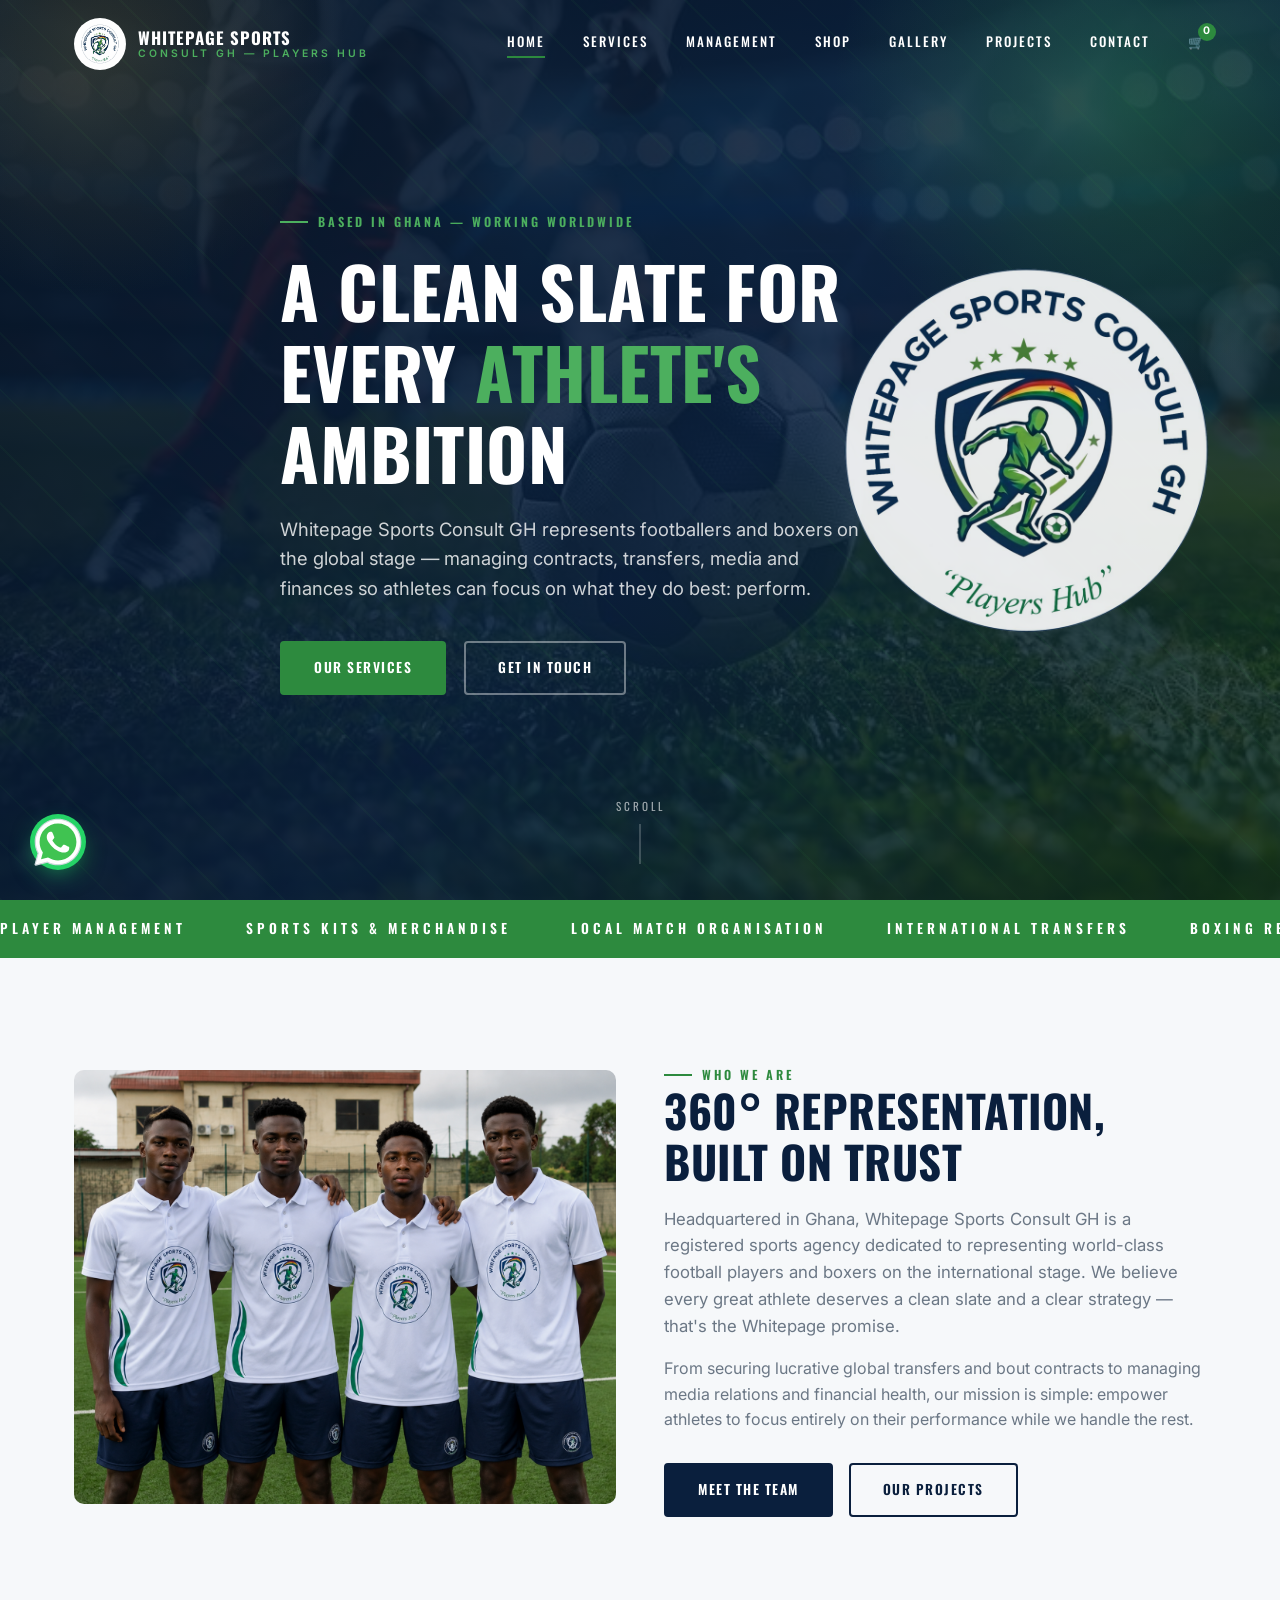
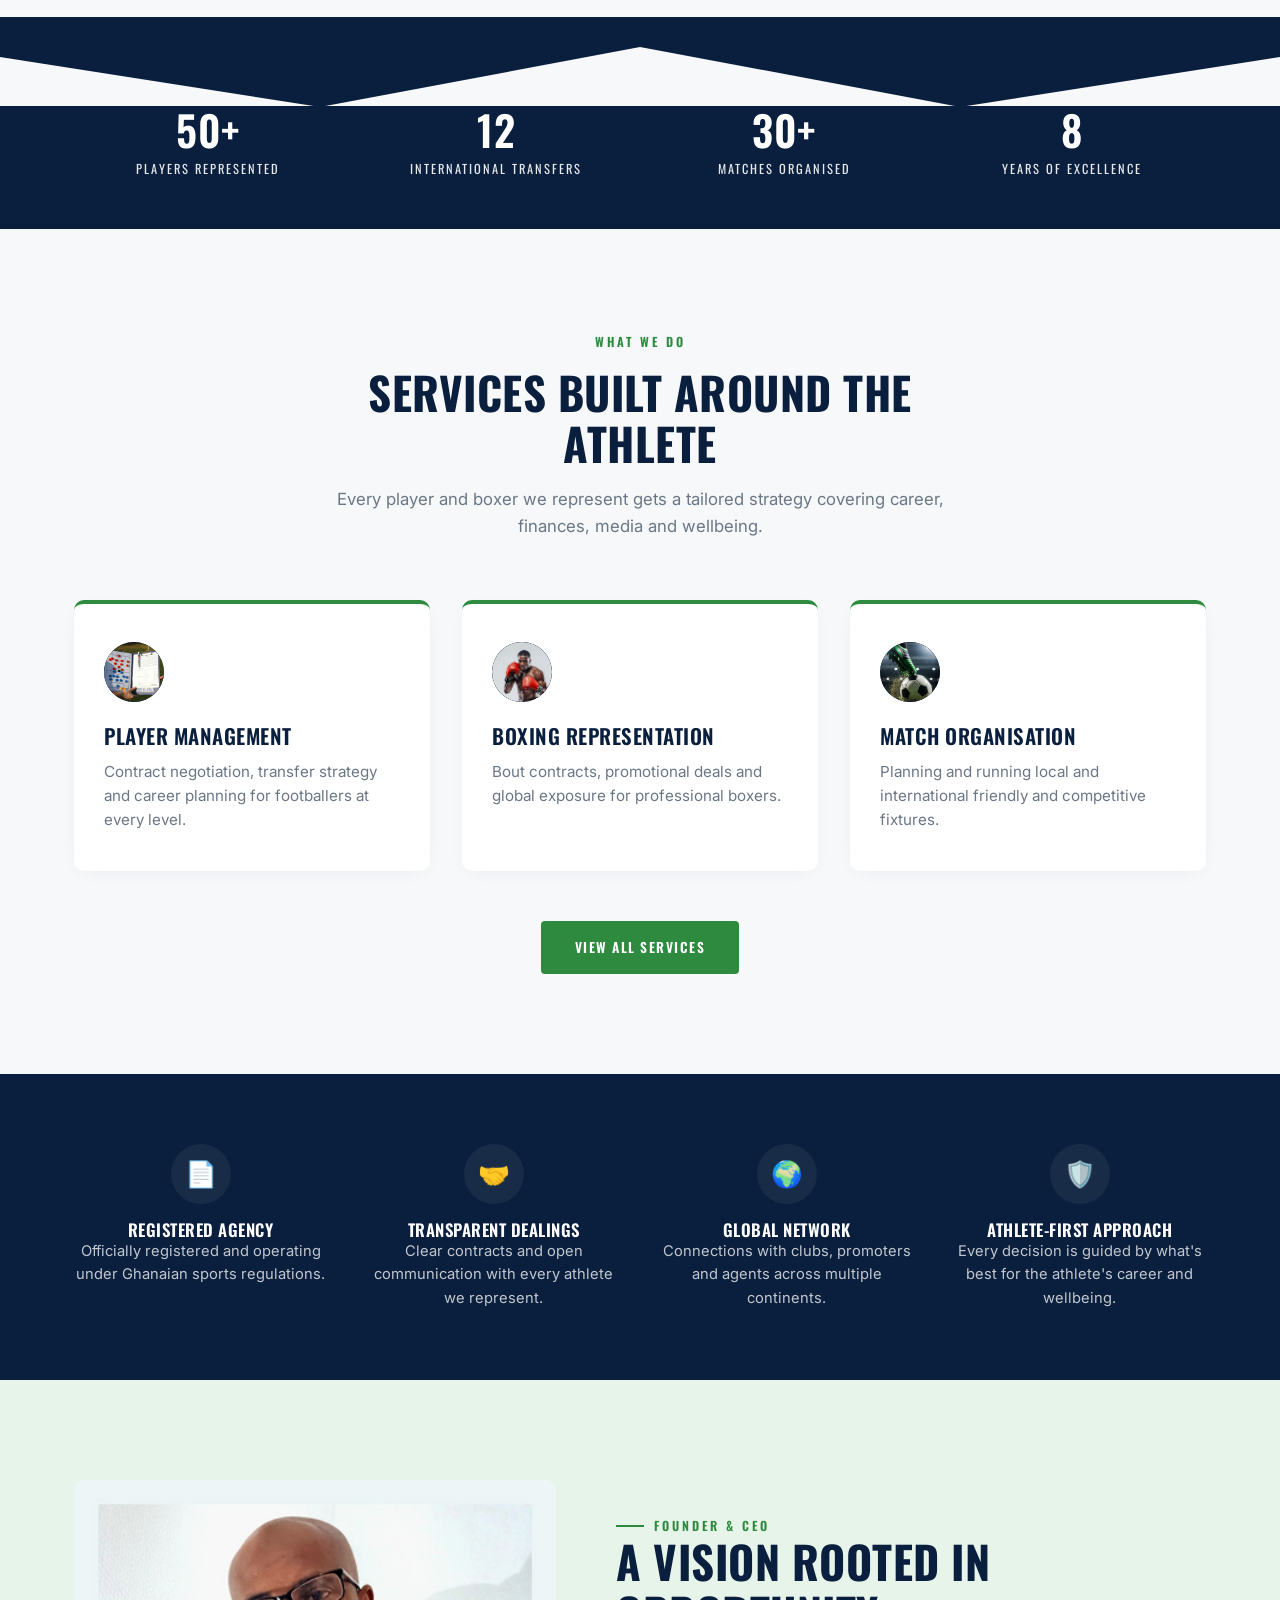
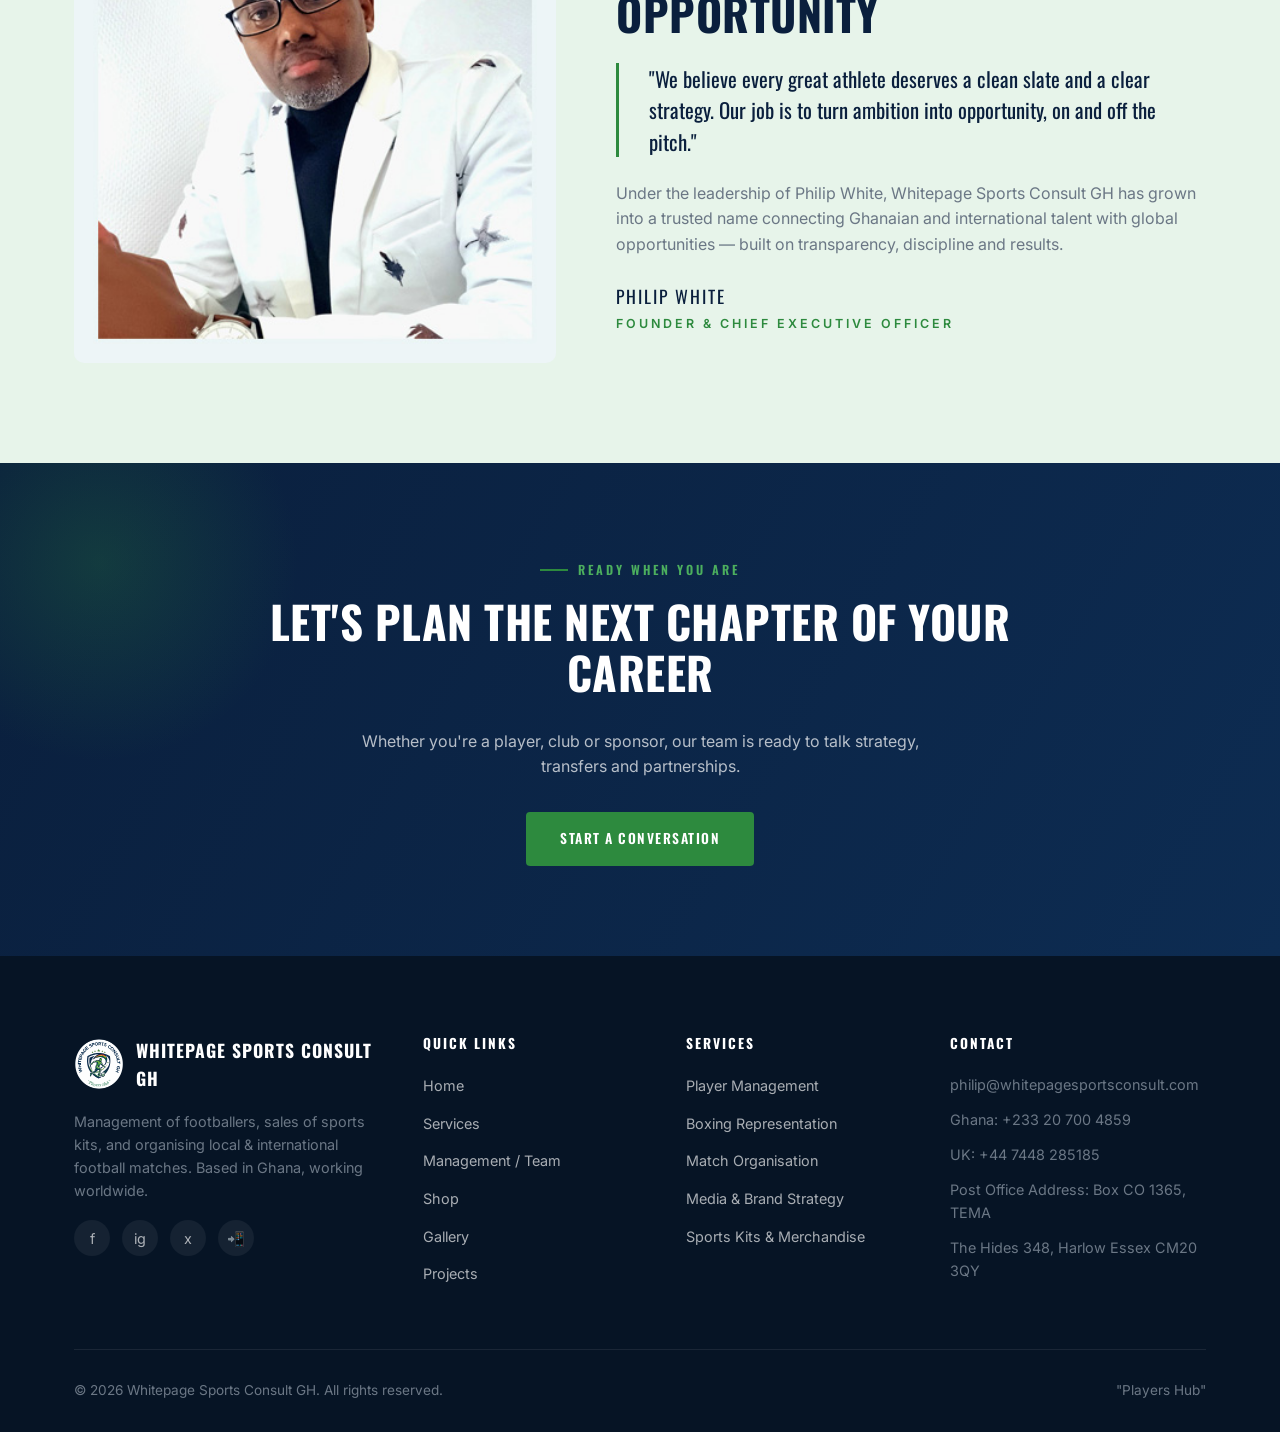
<file: index.html>
﻿<!doctype html>
<html lang="en">
  <head>
    <meta charset="UTF-8" />
    <meta name="viewport" content="width=device-width, initial-scale=1.0" />
    <title>Whitepage Sports Consult GH | Players Hub</title>
    <meta
      name="description"
      content="Whitepage Sports Consult GH â€” football management, sports kits and organising local and international football matches. Headquartered in Ghana."
    />
    <link rel="icon" type="image/png" href="images/logo2.png" />
    <meta name="theme-color" content="#0a1f3d" />
    <meta property="og:title" content="Whitepage Sports Consult GH" />
    <meta
      property="og:description"
      content="Football management, sports kits and match organisation â€” Players Hub, Ghana."
    />
    <meta property="og:image" content="images/logo.jpeg" />
    <meta property="og:type" content="website" />
    <link rel="preconnect" href="https://fonts.googleapis.com" />
    <link
      href="https://fonts.googleapis.com/css2?family=Oswald:wght@400;500;600;700&family=Inter:wght@400;500;600;700&display=swap"
      rel="stylesheet"
    />
    <link rel="stylesheet" href="css/style.css" />
  </head>
  <body>
    <!-- Loader -->
    <div class="loader"><img src="images/logo.jpeg" alt="Loading" /></div>

    <!-- Header -->
    <header class="site-header">
      <div class="container nav-wrap">
        <a href="index.html" class="brand">
          <img src="images/logo.jpeg" alt="Whitepage Sports Consult GH Logo" />
          <div class="brand-text">
            <strong>Whitepage Sports</strong>
            <span>Consult GH &mdash; Players Hub</span>
          </div>
        </a>
        <nav class="nav-links">
          <a href="index.html">Home</a>
          <a href="services.html">Services</a>
          <a href="team.html">Management</a>
          <a href="#" class="disabled" aria-disabled="true">Shop</a>
          <a href="gallery.html">Gallery</a>
          <a href="projects.html">Projects</a>
          <a href="contact.html">Contact</a>
          <a href="#" class="nav-cart" aria-label="Cart">
            🛒 <span class="cart-count">0</span>
          </a>
        </nav>
        <button class="menu-toggle" aria-label="Toggle menu">
          <span></span><span></span><span></span>
        </button>
      </div>
    </header>

    <!-- Hero -->
    <section class="hero">
      <img
        src="images/hero/home-hero-bg.jpg"
        alt=""
        class="hero-bg-img"
        aria-hidden="true"
      />
      <div class="hero-bg-overlay"></div>
      <div class="hero-bg-pattern"></div>
      <div class="hero-glow"></div>
      <div class="hero-glow two"></div>
      <div class="container">
        <div class="hero-content reveal visible">
          <span class="eyebrow">Based in Ghana &mdash; Working Worldwide</span>
          <h1>
            A clean slate for every
            <span class="highlight">athlete's</span> ambition
          </h1>
          <p class="lead">
            Whitepage Sports Consult GH represents footballers and boxers on the
            global stage &mdash; managing contracts, transfers, media and
            finances so athletes can focus on what they do best: perform.
          </p>
          <div class="hero-cta">
            <a href="services.html" class="btn btn-primary">Our Services</a>
            <a href="contact.html" class="btn btn-outline">Get In Touch</a>
          </div>
        </div>
      </div>
      <img
        src="images/logo2.png"
        alt=""
        class="hero-shield"
        aria-hidden="true"
      />
      <div class="hero-scroll-cue">
        <span>Scroll</span>
        <div class="scroll-line"></div>
      </div>
    </section>

    <!-- Marquee -->
    <div class="marquee">
      <div class="marquee-track">
        <span>Player Management</span>
        <span>Sports Kits &amp; Merchandise</span>
        <span>Local Match Organisation</span>
        <span>International Transfers</span>
        <span>Boxing Representation</span>
        <span>Media &amp; Brand Strategy</span>
        <span>Player Management</span>
        <span>Sports Kits &amp; Merchandise</span>
        <span>Local Match Organisation</span>
        <span>International Transfers</span>
        <span>Boxing Representation</span>
        <span>Media &amp; Brand Strategy</span>
      </div>
    </div>

    <!-- About / Intro -->
    <section>
      <div class="container">
        <div class="grid grid-2 grid-gap-xl" style="align-items: center">
          <div class="reveal-left">
            <div class="about-img">
              <img
                src="images/gallery/players.png"
                alt="Football players on the field"
              />
            </div>
          </div>
          <div class="reveal-right">
            <span class="eyebrow">Who We Are</span>
            <h2>360&deg; representation, built on trust</h2>
            <p style="margin-top: 18px; font-size: 1.05rem">
              Headquartered in Ghana, Whitepage Sports Consult GH is a
              registered sports agency dedicated to representing world-class
              football players and boxers on the international stage. We believe
              every great athlete deserves a clean slate and a clear strategy
              &mdash; that's the Whitepage promise.
            </p>
            <p style="margin-top: 16px">
              From securing lucrative global transfers and bout contracts to
              managing media relations and financial health, our mission is
              simple: empower athletes to focus entirely on their performance
              while we handle the rest.
            </p>
            <div
              style="
                margin-top: 30px;
                display: flex;
                gap: 16px;
                flex-wrap: wrap;
              "
            >
              <a href="team.html" class="btn btn-dark">Meet The Team</a>
              <a
                href="projects.html"
                class="btn btn-outline"
                style="color: var(--navy); border-color: var(--navy)"
                >Our Projects</a
              >
            </div>
          </div>
        </div>
      </div>
    </section>

    <!-- Shield Divider -->
    <div class="shield-divider">
      <svg viewBox="0 0 1200 90" preserveAspectRatio="none">
        <path
          d="M0,0 L1200,0 L1200,40 L900,90 L600,30 L300,90 L0,40 Z"
          fill="#0a1f3d"
        ></path>
      </svg>
    </div>

    <!-- Stats -->
    <section class="stats-strip" style="padding-top: 0; margin-top: -1px">
      <div class="container">
        <div class="grid grid-4 reveal-stagger">
          <div class="stat-item">
            <h3>50+</h3>
            <p>Players Represented</p>
          </div>
          <div class="stat-item">
            <h3>12</h3>
            <p>International Transfers</p>
          </div>
          <div class="stat-item">
            <h3>30+</h3>
            <p>Matches Organised</p>
          </div>
          <div class="stat-item">
            <h3>8</h3>
            <p>Years of Excellence</p>
          </div>
        </div>
      </div>
    </section>

    <!-- Services Preview -->
    <section>
      <div class="container">
        <div class="section-head center reveal">
          <span class="eyebrow">What We Do</span>
          <h2>Services built around the athlete</h2>
          <p>
            Every player and boxer we represent gets a tailored strategy
            covering career, finances, media and wellbeing.
          </p>
        </div>
        <div class="grid grid-3 reveal-stagger">
          <div class="service-card">
            <div class="service-icon icon-img">
              <img src="images/icons/player-management.jpg" alt="" />
            </div>
            <h3>Player Management</h3>
            <p>
              Contract negotiation, transfer strategy and career planning for
              footballers at every level.
            </p>
          </div>
          <div class="service-card">
            <div class="service-icon icon-img">
              <img src="images/icons/boxing.jpg" alt="" />
            </div>
            <h3>Boxing Representation</h3>
            <p>
              Bout contracts, promotional deals and global exposure for
              professional boxers.
            </p>
          </div>
          <div class="service-card">
            <div class="service-icon icon-img">
              <img src="images/icons/match-org.jpg" alt="" />
            </div>
            <h3>Match Organisation</h3>
            <p>
              Planning and running local and international friendly and
              competitive fixtures.
            </p>
          </div>
        </div>
        <div style="text-align: center; margin-top: 50px">
          <a href="services.html" class="btn btn-primary">View All Services</a>
        </div>
      </div>
    </section>

    <!-- Trust / Credentials Strip -->
    <section class="bg-navy" style="padding: 70px 0">
      <div class="container">
        <div
          class="grid grid-4 reveal-stagger"
          style="text-align: center; gap: 40px"
        >
          <div>
            <div
              class="service-icon"
              style="
                margin: 0 auto 16px;
                background: rgba(255, 255, 255, 0.06);
                color: var(--green-light);
              "
            >
              📄
            </div>
            <h3 style="color: #fff; font-size: 1.05rem">Registered Agency</h3>
            <p style="font-size: 0.92rem">
              Officially registered and operating under Ghanaian sports
              regulations.
            </p>
          </div>
          <div>
            <div
              class="service-icon"
              style="
                margin: 0 auto 16px;
                background: rgba(255, 255, 255, 0.06);
                color: var(--green-light);
              "
            >
              🤝
            </div>
            <h3 style="color: #fff; font-size: 1.05rem">
              Transparent Dealings
            </h3>
            <p style="font-size: 0.92rem">
              Clear contracts and open communication with every athlete we
              represent.
            </p>
          </div>
          <div>
            <div
              class="service-icon"
              style="
                margin: 0 auto 16px;
                background: rgba(255, 255, 255, 0.06);
                color: var(--green-light);
              "
            >
              🌍
            </div>
            <h3 style="color: #fff; font-size: 1.05rem">Global Network</h3>
            <p style="font-size: 0.92rem">
              Connections with clubs, promoters and agents across multiple
              continents.
            </p>
          </div>
          <div>
            <div
              class="service-icon"
              style="
                margin: 0 auto 16px;
                background: rgba(255, 255, 255, 0.06);
                color: var(--green-light);
              "
            >
              🛡️
            </div>
            <h3 style="color: #fff; font-size: 1.05rem">
              Athlete-First Approach
            </h3>
            <p style="font-size: 0.92rem">
              Every decision is guided by what's best for the athlete's career
              and wellbeing.
            </p>
          </div>
        </div>
      </div>
    </section>

    <!-- Founder -->
    <section class="bg-green-pale">
      <div class="container">
        <div class="founder-section">
          <div class="reveal-left">
            <div class="founder-img" style="min-height: 380px">
              <img
                src="images/team/founder..jpg"
                alt="Philip White - Founder & CEO"
                style="
                  width: 100%;
                  height: 100%;
                  object-fit: cover;
                  display: block;
                "
              />
            </div>
          </div>
          <div class="reveal-right">
            <span class="eyebrow">Founder &amp; CEO</span>
            <h2>A vision rooted in opportunity</h2>
            <blockquote class="founder-quote">
              "We believe every great athlete deserves a clean slate and a clear
              strategy. Our job is to turn ambition into opportunity, on and off
              the pitch."
            </blockquote>
            <p>
              Under the leadership of Philip White, Whitepage Sports Consult GH
              has grown into a trusted name connecting Ghanaian and
              international talent with global opportunities &mdash; built on
              transparency, discipline and results.
            </p>
            <div class="founder-name">
              Philip White
              <span>Founder &amp; Chief Executive Officer</span>
            </div>
          </div>
        </div>
      </div>
    </section>

    <!-- CTA Band -->
    <section class="cta-band">
      <div class="container reveal">
        <span class="eyebrow" style="color: var(--green-light)"
          >Ready When You Are</span
        >
        <h2>Let's plan the next chapter of your career</h2>
        <p>
          Whether you're a player, club or sponsor, our team is ready to talk
          strategy, transfers and partnerships.
        </p>
        <a href="contact.html" class="btn btn-primary">Start a Conversation</a>
      </div>
    </section>

    <!-- Footer -->
    <footer class="site-footer">
      <div class="container">
        <div class="footer-grid">
          <div class="footer-col">
            <div class="footer-brand">
              <img
                src="images/logo2.png"
                alt="Whitepage Sports Consult GH Logo"
              />
              <strong>Whitepage Sports Consult GH</strong>
            </div>
            <p>
              Management of footballers, sales of sports kits, and organising
              local &amp; international football matches. Based in Ghana,
              working worldwide.
            </p>
            <div class="footer-socials">
              <a href="#" aria-label="Facebook">f</a>
              <a href="#" aria-label="Instagram">ig</a>
              <a href="#" aria-label="Twitter / X">x</a>
              <a
                href="https://wa.me/233207004859"
                target="_blank"
                rel="noopener"
                aria-label="WhatsApp"
                >📲</a
              >
            </div>
          </div>
          <div class="footer-col">
            <h4>Quick Links</h4>
            <ul>
              <li><a href="index.html">Home</a></li>
              <li><a href="services.html">Services</a></li>
              <li><a href="team.html">Management / Team</a></li>
              <li>
                <a href="#" class="disabled" aria-disabled="true">Shop</a>
              </li>
              <li><a href="gallery.html">Gallery</a></li>
              <li><a href="projects.html">Projects</a></li>
            </ul>
          </div>
          <div class="footer-col">
            <h4>Services</h4>
            <ul>
              <li><a href="services.html">Player Management</a></li>
              <li><a href="services.html">Boxing Representation</a></li>
              <li><a href="services.html">Match Organisation</a></li>
              <li><a href="services.html">Media &amp; Brand Strategy</a></li>
              <li>
                <a href="#" class="disabled" aria-disabled="true"
                  >Sports Kits &amp; Merchandise</a
                >
              </li>
            </ul>
          </div>
          <div class="footer-col">
            <h4>Contact</h4>
            <p>
              <a
                href="mailto:philip@whitepagesportsconsult.com"
                style="color: inherit"
                >philip@whitepagesportsconsult.com</a
              >
            </p>
            <p>
              <a href="tel:+233207004859" style="color: inherit"
                >Ghana: +233 20 700 4859</a
              >
            </p>
            <p>
              <a href="tel:+447448285185" style="color: inherit"
                >UK: +44 7448 285185</a
              >
            </p>
            <p>Post Office Address: Box CO 1365, TEMA</p>
            <p>The Hides 348, Harlow Essex CM20 3QY</p>
          </div>
        </div>
        <div class="footer-bottom">
          <p>&copy; 2026 Whitepage Sports Consult GH. All rights reserved.</p>
          <p>"Players Hub"</p>
        </div>
      </div>
    </footer>

    <a
      href="https://wa.me/233207004859"
      target="_blank"
      rel="noopener"
      class="whatsapp-float"
      aria-label="Chat on WhatsApp"
      ><svg
        xmlns="http://www.w3.org/2000/svg"
        x="0px"
        y="0px"
        width="100"
        height="100"
        viewBox="0 0 48 48"
      >
        <path
          fill="#fff"
          d="M4.868,43.303l2.694-9.835C5.9,30.59,5.026,27.324,5.027,23.979C5.032,13.514,13.548,5,24.014,5c5.079,0.002,9.845,1.979,13.43,5.566c3.584,3.588,5.558,8.356,5.556,13.428c-0.004,10.465-8.522,18.98-18.986,18.98c-0.001,0,0,0,0,0h-0.008c-3.177-0.001-6.3-0.798-9.073-2.311L4.868,43.303z"
        ></path>
        <path
          fill="#fff"
          d="M4.868,43.803c-0.132,0-0.26-0.052-0.355-0.148c-0.125-0.127-0.174-0.312-0.127-0.483l2.639-9.636c-1.636-2.906-2.499-6.206-2.497-9.556C4.532,13.238,13.273,4.5,24.014,4.5c5.21,0.002,10.105,2.031,13.784,5.713c3.679,3.683,5.704,8.577,5.702,13.781c-0.004,10.741-8.746,19.48-19.486,19.48c-3.189-0.001-6.344-0.788-9.144-2.277l-9.875,2.589C4.953,43.798,4.911,43.803,4.868,43.803z"
        ></path>
        <path
          fill="#cfd8dc"
          d="M24.014,5c5.079,0.002,9.845,1.979,13.43,5.566c3.584,3.588,5.558,8.356,5.556,13.428c-0.004,10.465-8.522,18.98-18.986,18.98h-0.008c-3.177-0.001-6.3-0.798-9.073-2.311L4.868,43.303l2.694-9.835C5.9,30.59,5.026,27.324,5.027,23.979C5.032,13.514,13.548,5,24.014,5 M24.014,42.974C24.014,42.974,24.014,42.974,24.014,42.974C24.014,42.974,24.014,42.974,24.014,42.974 M24.014,42.974C24.014,42.974,24.014,42.974,24.014,42.974C24.014,42.974,24.014,42.974,24.014,42.974 M24.014,4C24.014,4,24.014,4,24.014,4C12.998,4,4.032,12.962,4.027,23.979c-0.001,3.367,0.849,6.685,2.461,9.622l-2.585,9.439c-0.094,0.345,0.002,0.713,0.254,0.967c0.19,0.192,0.447,0.297,0.711,0.297c0.085,0,0.17-0.011,0.254-0.033l9.687-2.54c2.828,1.468,5.998,2.243,9.197,2.244c11.024,0,19.99-8.963,19.995-19.98c0.002-5.339-2.075-10.359-5.848-14.135C34.378,6.083,29.357,4.002,24.014,4L24.014,4z"
        ></path>
        <path
          fill="#40c351"
          d="M35.176,12.832c-2.98-2.982-6.941-4.625-11.157-4.626c-8.704,0-15.783,7.076-15.787,15.774c-0.001,2.981,0.833,5.883,2.413,8.396l0.376,0.597l-1.595,5.821l5.973-1.566l0.577,0.342c2.422,1.438,5.2,2.198,8.032,2.199h0.006c8.698,0,15.777-7.077,15.78-15.776C39.795,19.778,38.156,15.814,35.176,12.832z"
        ></path>
        <path
          fill="#fff"
          fill-rule="evenodd"
          d="M19.268,16.045c-0.355-0.79-0.729-0.806-1.068-0.82c-0.277-0.012-0.593-0.011-0.909-0.011c-0.316,0-0.83,0.119-1.265,0.594c-0.435,0.475-1.661,1.622-1.661,3.956c0,2.334,1.7,4.59,1.937,4.906c0.237,0.316,3.282,5.259,8.104,7.161c4.007,1.58,4.823,1.266,5.693,1.187c0.87-0.079,2.807-1.147,3.202-2.255c0.395-1.108,0.395-2.057,0.277-2.255c-0.119-0.198-0.435-0.316-0.909-0.554s-2.807-1.385-3.242-1.543c-0.435-0.158-0.751-0.237-1.068,0.238c-0.316,0.474-1.225,1.543-1.502,1.859c-0.277,0.317-0.554,0.357-1.028,0.119c-0.474-0.238-2.002-0.738-3.815-2.354c-1.41-1.257-2.362-2.81-2.639-3.285c-0.277-0.474-0.03-0.731,0.208-0.968c0.213-0.213,0.474-0.554,0.712-0.831c0.237-0.277,0.316-0.475,0.474-0.791c0.158-0.317,0.079-0.594-0.04-0.831C20.612,19.329,19.69,16.983,19.268,16.045z"
          clip-rule="evenodd"
        ></path></svg
    ></a>
    <button class="back-to-top" aria-label="Back to top">👆</button>

    <script src="js/main.js"></script>
  </body>
</html>
</file>
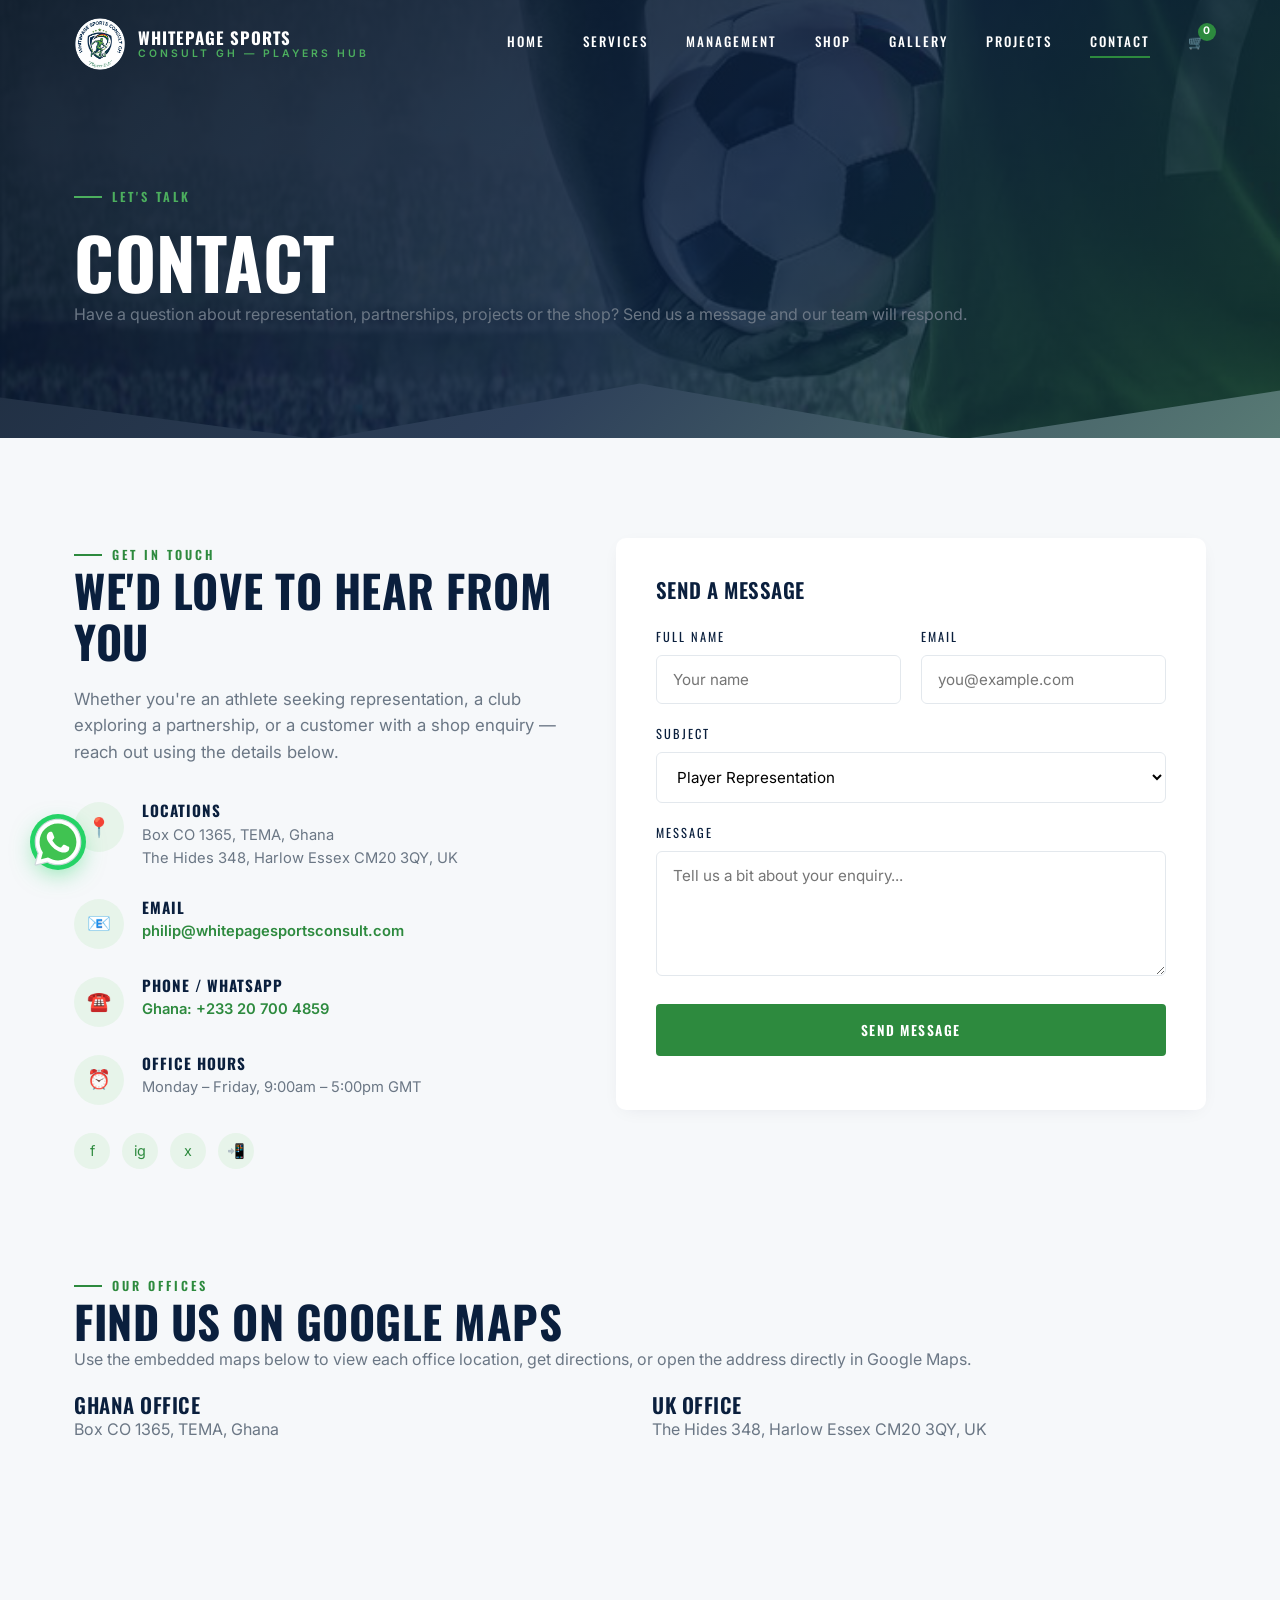
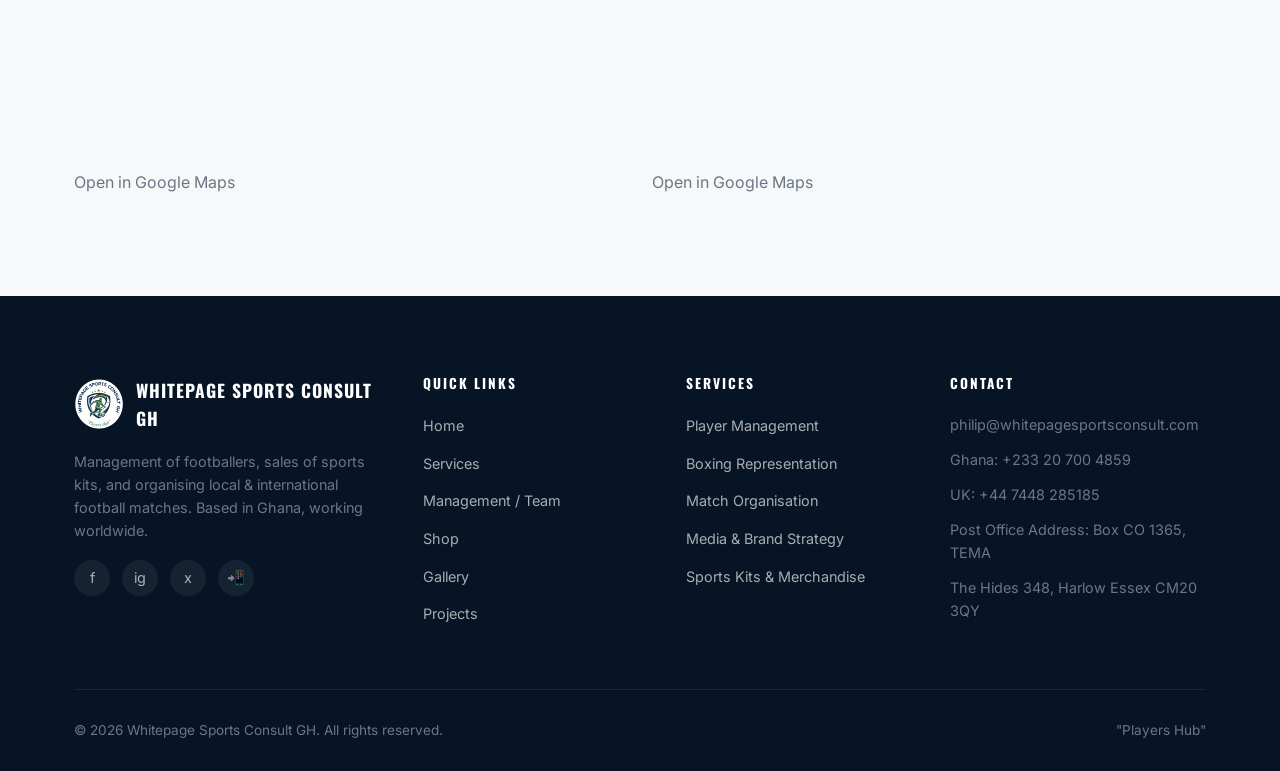
<file: contact.html>
﻿<!doctype html>
<html lang="en">
  <head>
    <meta charset="UTF-8" />
    <meta name="viewport" content="width=device-width, initial-scale=1.0" />
    <title>Contact | Whitepage Sports Consult GH</title>
    <meta
      name="description"
      content="Get in touch with Whitepage Sports Consult GH for representation, partnerships and enquiries."
    />
    <link rel="icon" type="image/png" href="images/logo2.png" />
    <meta name="theme-color" content="#0a1f3d" />
    <meta property="og:title" content="Whitepage Sports Consult GH" />
    <meta
      property="og:description"
      content="Football management, sports kits and match organisation â€” Players Hub, Ghana."
    />
    <meta property="og:image" content="images/logo2.png" />
    <meta property="og:type" content="website" />
    <link rel="preconnect" href="https://fonts.googleapis.com" />
    <link
      href="https://fonts.googleapis.com/css2?family=Oswald:wght@400;500;600;700&family=Inter:wght@400;500;600;700&display=swap"
      rel="stylesheet"
    />
    <link rel="stylesheet" href="css/style.css" />
  </head>
  <body>
    <div class="loader"><img src="images/logo2.png" alt="Loading" /></div>

    <header class="site-header">
      <div class="container nav-wrap">
        <a href="index.html" class="brand">
          <img src="images/logo2.png" alt="Whitepage Sports Consult GH Logo" />
          <div class="brand-text">
            <strong>Whitepage Sports</strong>
            <span>Consult GH &mdash; Players Hub</span>
          </div>
        </a>
        <nav class="nav-links">
          <a href="index.html">Home</a>
          <a href="services.html">Services</a>
          <a href="team.html">Management</a>
          <a href="#" class="disabled" aria-disabled="true">Shop</a>
          <a href="gallery.html">Gallery</a>
          <a href="projects.html">Projects</a>
          <a href="contact.html">Contact</a>
          <a href="#" class="nav-cart" aria-label="Cart">
            🛒 <span class="cart-count">0</span>
          </a>
        </nav>
        <button class="menu-toggle" aria-label="Toggle menu">
          <span></span><span></span><span></span>
        </button>
      </div>
    </header>

    <!-- Page Hero -->
    <section class="page-hero">
      <img
        src="images/hero/page-hero-bg.jpg"
        alt=""
        class="hero-bg-img"
        aria-hidden="true"
      />
      <div class="hero-bg-overlay"></div>
      <div class="container">
        <span class="eyebrow">Let's Talk</span>
        <h1>Contact</h1>
        <p>
          Have a question about representation, partnerships, projects or the
          shop? Send us a message and our team will respond.
        </p>
      </div>
    </section>

    <!-- Contact Content -->
    <section>
      <div class="container">
        <div class="contact-grid">
          <div class="reveal-left">
            <span class="eyebrow">Get In Touch</span>
            <h2>We'd love to hear from you</h2>
            <p style="margin: 18px 0 36px; font-size: 1.05rem">
              Whether you're an athlete seeking representation, a club exploring
              a partnership, or a customer with a shop enquiry &mdash; reach out
              using the details below.
            </p>

            <div class="contact-info-item">
              <div class="contact-info-icon">📍</div>
              <div>
                <h4>Locations</h4>
                <p>Box CO 1365, TEMA, Ghana</p>
                <p>The Hides 348, Harlow Essex CM20 3QY, UK</p>
              </div>
            </div>
            <div class="contact-info-item">
              <div class="contact-info-icon">📧</div>
              <div>
                <h4>Email</h4>
                <p>
                  <a
                    href="mailto:philip@whitepagesportsconsult.com"
                    style="color: var(--green); font-weight: 600"
                    >philip@whitepagesportsconsult.com</a
                  >
                </p>
              </div>
            </div>
            <div class="contact-info-item">
              <div class="contact-info-icon">☎️</div>
              <div>
                <h4>Phone / WhatsApp</h4>
                <p>
                  <a
                    href="https://wa.me/233207004859"
                    target="_blank"
                    rel="noopener"
                    style="color: var(--green); font-weight: 600"
                    >Ghana: +233 20 700 4859</a
                  >
                </p>
              </div>
            </div>
            <div class="contact-info-item">
              <div class="contact-info-icon">⏰</div>
              <div>
                <h4>Office Hours</h4>
                <p>Monday &ndash; Friday, 9:00am &ndash; 5:00pm GMT</p>
              </div>
            </div>

            <div class="footer-socials" style="margin-top: 10px">
              <a
                href="#"
                aria-label="Facebook"
                style="background: var(--green-pale); color: var(--green)"
                >f</a
              >
              <a
                href="#"
                aria-label="Instagram"
                style="background: var(--green-pale); color: var(--green)"
                >ig</a
              >
              <a
                href="#"
                aria-label="Twitter / X"
                style="background: var(--green-pale); color: var(--green)"
                >x</a
              >
              <a
                href="https://wa.me/233207004859"
                target="_blank"
                rel="noopener"
                aria-label="WhatsApp"
                style="background: var(--green-pale); color: var(--green)"
                >📲</a
              >
            </div>
          </div>

          <div class="reveal-right">
            <div class="card" style="padding: 40px">
              <h3 style="margin-bottom: 26px">Send a Message</h3>
              <form id="contact-form" action="#" method="post">
                <div class="grid grid-2" style="gap: 20px">
                  <div class="form-group">
                    <label for="name">Full Name</label>
                    <input
                      type="text"
                      id="name"
                      name="name"
                      placeholder="Your name"
                      required
                    />
                  </div>
                  <div class="form-group">
                    <label for="email">Email</label>
                    <input
                      type="email"
                      id="email"
                      name="email"
                      placeholder="you@example.com"
                      required
                    />
                  </div>
                </div>
                <div class="form-group">
                  <label for="subject">Subject</label>
                  <select id="subject" name="subject">
                    <option>Player Representation</option>
                    <option>Boxing Representation</option>
                    <option>Match / Project Partnership</option>
                    <option>Shop Enquiry</option>
                    <option>General Enquiry</option>
                  </select>
                </div>
                <div class="form-group">
                  <label for="message">Message</label>
                  <textarea
                    id="message"
                    name="message"
                    rows="5"
                    placeholder="Tell us a bit about your enquiry..."
                    required
                  ></textarea>
                </div>
                <button type="submit" class="btn btn-primary btn-block">
                  Send Message
                </button>
                <p
                  id="form-note"
                  style="
                    margin-top: 14px;
                    font-size: 0.85rem;
                    text-align: center;
                  "
                ></p>
              </form>
            </div>
          </div>
        </div>
      </div>
    </section>

    <!-- Location Maps -->
    <section class="location-maps" style="padding-top: 0">
      <div class="container">
        <span class="eyebrow">Our Offices</span>
        <h2>Find us on Google Maps</h2>
        <p style="margin-bottom: 20px">
          Use the embedded maps below to view each office location, get
          directions, or open the address directly in Google Maps.
        </p>
        <div
          class="grid"
          style="
            display: grid;
            gap: 24px;
            grid-template-columns: repeat(auto-fit, minmax(280px, 1fr));
          "
        >
          <div class="map-card">
            <h3>Ghana Office</h3>
            <p>Box CO 1365, TEMA, Ghana</p>
            <iframe
              title="Google Map of Box CO 1365, Tema, Ghana"
              src="https://www.google.com/maps?q=Box+CO+1365%2C+TEMA%2C+Ghana&output=embed"
              width="100%"
              height="320"
              style="border: 0"
              allowfullscreen=""
              loading="lazy"
              referrerpolicy="no-referrer-when-downgrade"
            ></iframe>
            <p>
              <a
                href="https://www.google.com/maps/search/?api=1&query=Box+CO+1365%2C+TEMA%2C+Ghana"
                target="_blank"
                rel="noopener"
              >
                Open in Google Maps
              </a>
            </p>
          </div>
          <div class="map-card">
            <h3>UK Office</h3>
            <p>The Hides 348, Harlow Essex CM20 3QY, UK</p>
            <iframe
              title="Google Map of The Hides 348, Harlow Essex CM20 3QY, UK"
              src="https://www.google.com/maps?q=The+Hides+348%2C+Harlow+Essex+CM20+3QY%2C+UK&output=embed"
              width="100%"
              height="320"
              style="border: 0"
              allowfullscreen=""
              loading="lazy"
              referrerpolicy="no-referrer-when-downgrade"
            ></iframe>
            <p>
              <a
                href="https://www.google.com/maps/search/?api=1&query=The+Hides+348%2C+Harlow+Essex+CM20+3QY%2C+UK"
                target="_blank"
                rel="noopener"
              >
                Open in Google Maps
              </a>
            </p>
          </div>
        </div>
      </div>
    </section>

    <!-- Footer -->
    <footer class="site-footer">
      <div class="container">
        <div class="footer-grid">
          <div class="footer-col">
            <div class="footer-brand">
              <img
                src="images/logo2.png"
                alt="Whitepage Sports Consult GH Logo"
              />
              <strong>Whitepage Sports Consult GH</strong>
            </div>
            <p>
              Management of footballers, sales of sports kits, and organising
              local &amp; international football matches. Based in Ghana,
              working worldwide.
            </p>
            <div class="footer-socials">
              <a href="#" aria-label="Facebook">f</a>
              <a href="#" aria-label="Instagram">ig</a>
              <a href="#" aria-label="Twitter / X">x</a>
              <a
                href="https://wa.me/233207004859"
                target="_blank"
                rel="noopener"
                aria-label="WhatsApp"
                >📲</a
              >
            </div>
          </div>
          <div class="footer-col">
            <h4>Quick Links</h4>
            <ul>
              <li><a href="index.html">Home</a></li>
              <li><a href="services.html">Services</a></li>
              <li><a href="team.html">Management / Team</a></li>
              <li>
                <a href="#" class="disabled" aria-disabled="true">Shop</a>
              </li>
              <li><a href="gallery.html">Gallery</a></li>
              <li><a href="projects.html">Projects</a></li>
            </ul>
          </div>
          <div class="footer-col">
            <h4>Services</h4>
            <ul>
              <li><a href="services.html">Player Management</a></li>
              <li><a href="services.html">Boxing Representation</a></li>
              <li><a href="services.html">Match Organisation</a></li>
              <li><a href="services.html">Media &amp; Brand Strategy</a></li>
              <li>
                <a href="#" class="disabled" aria-disabled="true"
                  >Sports Kits &amp; Merchandise</a
                >
              </li>
            </ul>
          </div>
          <div class="footer-col">
            <h4>Contact</h4>
            <p>
              <a
                href="mailto:philip@whitepagesportsconsult.com"
                style="color: inherit"
                >philip@whitepagesportsconsult.com</a
              >
            </p>
            <p>
              <a href="tel:+233207004859" style="color: inherit"
                >Ghana: +233 20 700 4859</a
              >
            </p>
            <p>
              <a href="tel:+447448285185" style="color: inherit"
                >UK: +44 7448 285185</a
              >
            </p>
            <p>Post Office Address: Box CO 1365, TEMA</p>
            <p>The Hides 348, Harlow Essex CM20 3QY</p>
          </div>
        </div>
        <div class="footer-bottom">
          <p>&copy; 2026 Whitepage Sports Consult GH. All rights reserved.</p>
          <p>"Players Hub"</p>
        </div>
      </div>
    </footer>

    <a
      href="https://wa.me/233207004859"
      target="_blank"
      rel="noopener"
      class="whatsapp-float"
      aria-label="Chat on WhatsApp"
      ><svg
        xmlns="http://www.w3.org/2000/svg"
        x="0px"
        y="0px"
        width="100"
        height="100"
        viewBox="0 0 48 48"
      >
        <path
          fill="#fff"
          d="M4.868,43.303l2.694-9.835C5.9,30.59,5.026,27.324,5.027,23.979C5.032,13.514,13.548,5,24.014,5c5.079,0.002,9.845,1.979,13.43,5.566c3.584,3.588,5.558,8.356,5.556,13.428c-0.004,10.465-8.522,18.98-18.986,18.98c-0.001,0,0,0,0,0h-0.008c-3.177-0.001-6.3-0.798-9.073-2.311L4.868,43.303z"
        ></path>
        <path
          fill="#fff"
          d="M4.868,43.803c-0.132,0-0.26-0.052-0.355-0.148c-0.125-0.127-0.174-0.312-0.127-0.483l2.639-9.636c-1.636-2.906-2.499-6.206-2.497-9.556C4.532,13.238,13.273,4.5,24.014,4.5c5.21,0.002,10.105,2.031,13.784,5.713c3.679,3.683,5.704,8.577,5.702,13.781c-0.004,10.741-8.746,19.48-19.486,19.48c-3.189-0.001-6.344-0.788-9.144-2.277l-9.875,2.589C4.953,43.798,4.911,43.803,4.868,43.803z"
        ></path>
        <path
          fill="#cfd8dc"
          d="M24.014,5c5.079,0.002,9.845,1.979,13.43,5.566c3.584,3.588,5.558,8.356,5.556,13.428c-0.004,10.465-8.522,18.98-18.986,18.98h-0.008c-3.177-0.001-6.3-0.798-9.073-2.311L4.868,43.303l2.694-9.835C5.9,30.59,5.026,27.324,5.027,23.979C5.032,13.514,13.548,5,24.014,5 M24.014,42.974C24.014,42.974,24.014,42.974,24.014,42.974C24.014,42.974,24.014,42.974,24.014,42.974 M24.014,42.974C24.014,42.974,24.014,42.974,24.014,42.974C24.014,42.974,24.014,42.974,24.014,42.974 M24.014,4C24.014,4,24.014,4,24.014,4C12.998,4,4.032,12.962,4.027,23.979c-0.001,3.367,0.849,6.685,2.461,9.622l-2.585,9.439c-0.094,0.345,0.002,0.713,0.254,0.967c0.19,0.192,0.447,0.297,0.711,0.297c0.085,0,0.17-0.011,0.254-0.033l9.687-2.54c2.828,1.468,5.998,2.243,9.197,2.244c11.024,0,19.99-8.963,19.995-19.98c0.002-5.339-2.075-10.359-5.848-14.135C34.378,6.083,29.357,4.002,24.014,4L24.014,4z"
        ></path>
        <path
          fill="#40c351"
          d="M35.176,12.832c-2.98-2.982-6.941-4.625-11.157-4.626c-8.704,0-15.783,7.076-15.787,15.774c-0.001,2.981,0.833,5.883,2.413,8.396l0.376,0.597l-1.595,5.821l5.973-1.566l0.577,0.342c2.422,1.438,5.2,2.198,8.032,2.199h0.006c8.698,0,15.777-7.077,15.78-15.776C39.795,19.778,38.156,15.814,35.176,12.832z"
        ></path>
        <path
          fill="#fff"
          fill-rule="evenodd"
          d="M19.268,16.045c-0.355-0.79-0.729-0.806-1.068-0.82c-0.277-0.012-0.593-0.011-0.909-0.011c-0.316,0-0.83,0.119-1.265,0.594c-0.435,0.475-1.661,1.622-1.661,3.956c0,2.334,1.7,4.59,1.937,4.906c0.237,0.316,3.282,5.259,8.104,7.161c4.007,1.58,4.823,1.266,5.693,1.187c0.87-0.079,2.807-1.147,3.202-2.255c0.395-1.108,0.395-2.057,0.277-2.255c-0.119-0.198-0.435-0.316-0.909-0.554s-2.807-1.385-3.242-1.543c-0.435-0.158-0.751-0.237-1.068,0.238c-0.316,0.474-1.225,1.543-1.502,1.859c-0.277,0.317-0.554,0.357-1.028,0.119c-0.474-0.238-2.002-0.738-3.815-2.354c-1.41-1.257-2.362-2.81-2.639-3.285c-0.277-0.474-0.03-0.731,0.208-0.968c0.213-0.213,0.474-0.554,0.712-0.831c0.237-0.277,0.316-0.475,0.474-0.791c0.158-0.317,0.079-0.594-0.04-0.831C20.612,19.329,19.69,16.983,19.268,16.045z"
          clip-rule="evenodd"
        ></path></svg
    ></a>
    <button class="back-to-top" aria-label="Back to top">👆</button>

    <script src="js/main.js"></script>
    <script>
      document
        .getElementById("contact-form")
        ?.addEventListener("submit", function (e) {
          e.preventDefault();
          const name = document.getElementById("name").value;
          const email = document.getElementById("email").value;
          const subject = document.getElementById("subject").value;
          const message = document.getElementById("message").value;

          const body = `Name: ${name}%0AEmail: ${email}%0A%0A${encodeURIComponent(message)}`;
          const mailtoLink = `mailto:philip@whitepagesportsconsult.com?subject=${encodeURIComponent("Website Enquiry: " + subject)}&body=${body}`;

          window.location.href = mailtoLink;
          document.getElementById("form-note").textContent =
            "Opening your email app to send this message to philip@whitepagesportsconsult.com. If nothing opens, email us directly.";
        });
    </script>
  </body>
</html>
</file>
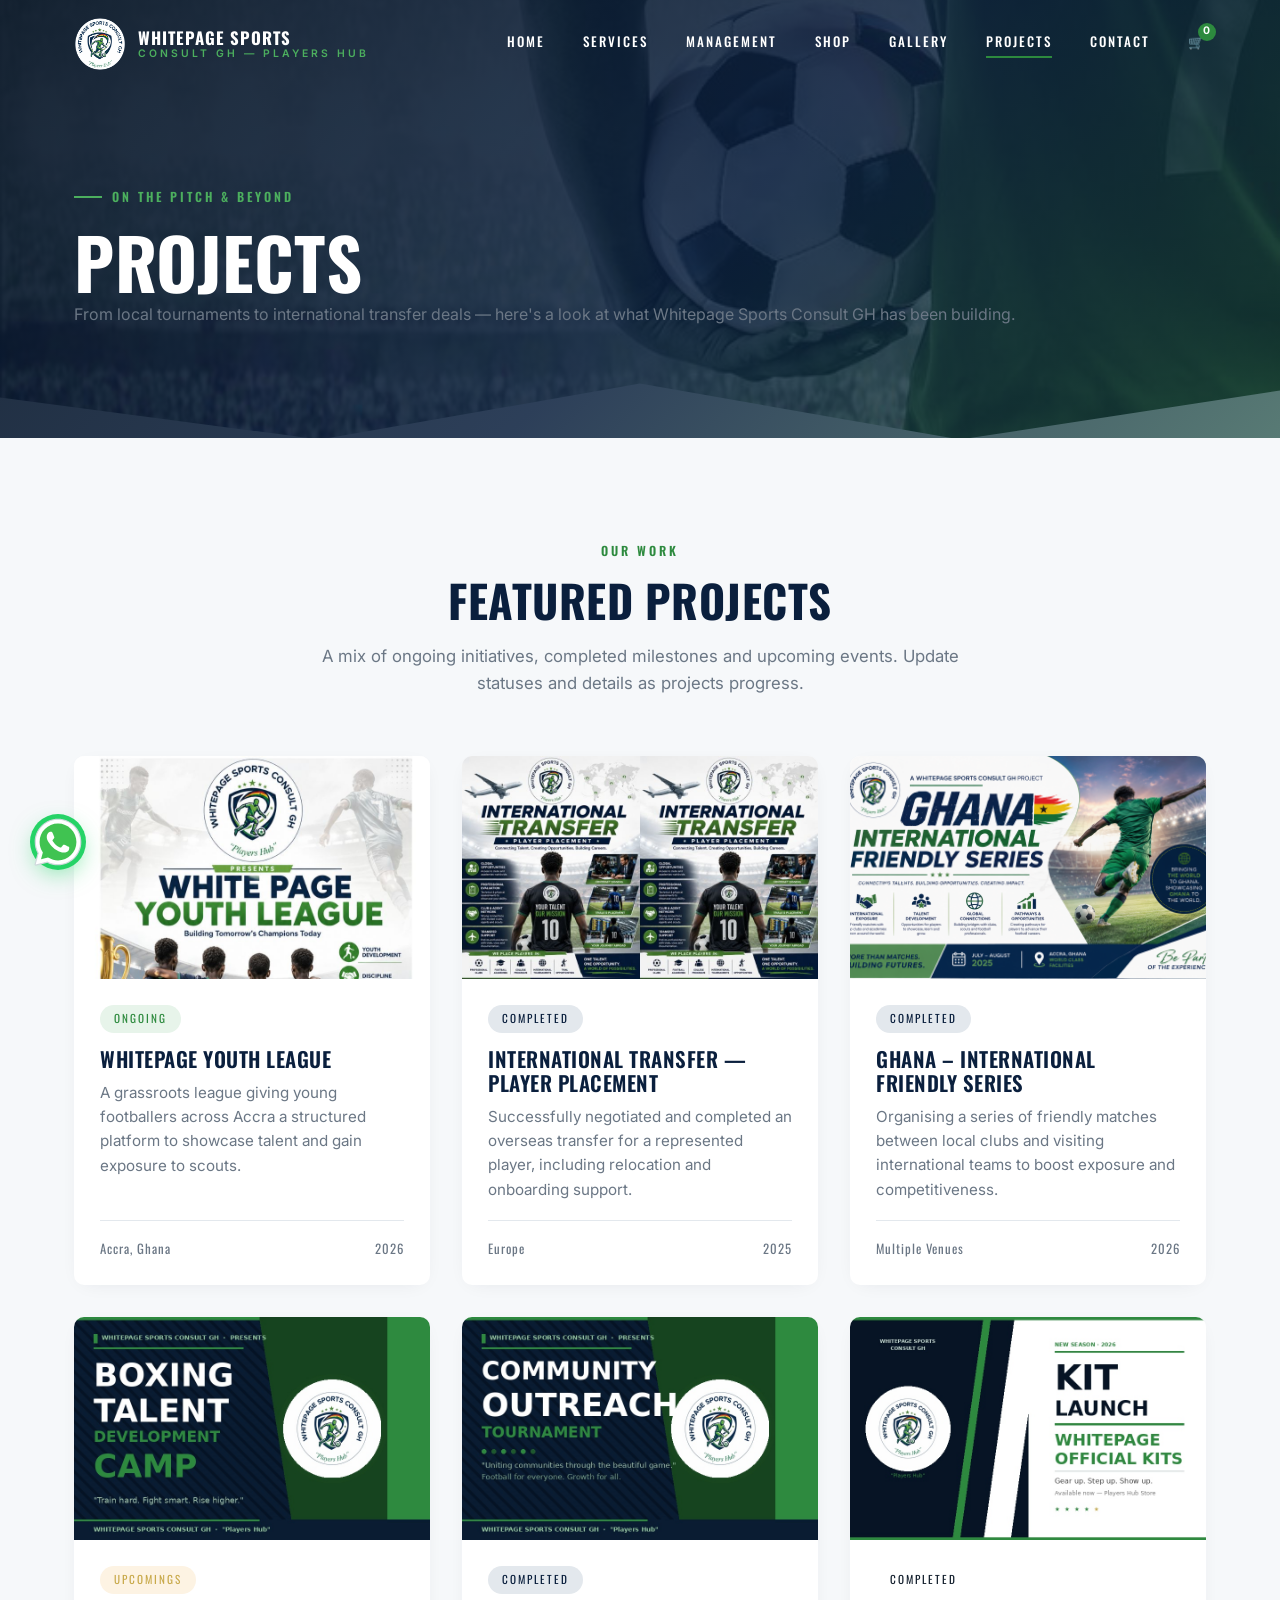
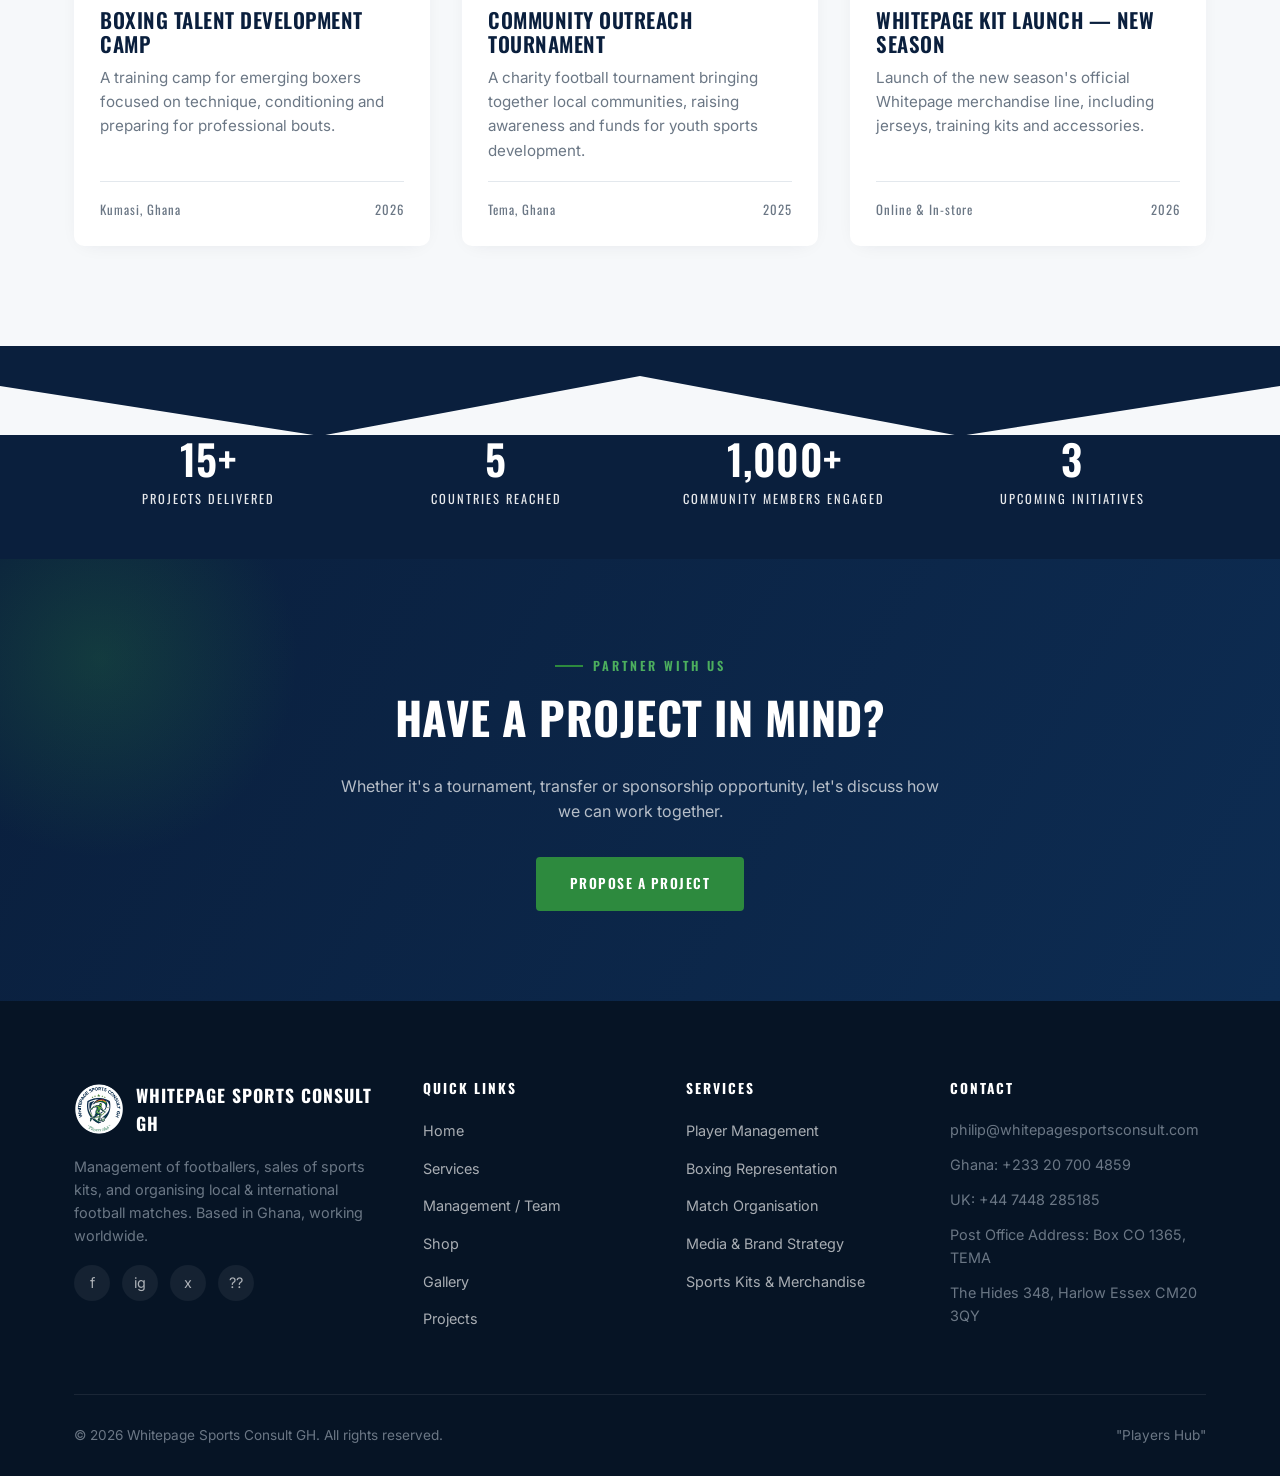
<file: projects.html>
<!doctype html>
<html lang="en">
  <head>
    <meta charset="UTF-8" />
    <meta name="viewport" content="width=device-width, initial-scale=1.0" />
    <title>Projects | Whitepage Sports Consult GH</title>
    <meta
      name="description"
      content="Tournaments, transfers and community projects organised by Whitepage Sports Consult GH."
    />
    <link rel="icon" type="image/png" href="images/logo2.png" />
    <meta name="theme-color" content="#0a1f3d" />
    <meta property="og:title" content="Whitepage Sports Consult GH" />
    <meta
      property="og:description"
      content="Football management, sports kits and match organisation — Players Hub, Ghana."
    />
    <meta property="og:image" content="images/logo2.png" />
    <meta property="og:type" content="website" />
    <link rel="preconnect" href="https://fonts.googleapis.com" />
    <link
      href="https://fonts.googleapis.com/css2?family=Oswald:wght@400;500;600;700&family=Inter:wght@400;500;600;700&display=swap"
      rel="stylesheet"
    />
    <link rel="stylesheet" href="css/style.css" />
  </head>
  <body>
    <div class="loader"><img src="images/logo2.png" alt="Loading" /></div>

    <header class="site-header">
      <div class="container nav-wrap">
        <a href="index.html" class="brand">
          <img src="images/logo2.png" alt="Whitepage Sports Consult GH Logo" />
          <div class="brand-text">
            <strong>Whitepage Sports</strong>
            <span>Consult GH &mdash; Players Hub</span>
          </div>
        </a>
        <nav class="nav-links">
          <a href="index.html">Home</a>
          <a href="services.html">Services</a>
          <a href="team.html">Management</a>
          <a href="#" class="disabled" aria-disabled="true">Shop</a>
          <a href="gallery.html">Gallery</a>
          <a href="projects.html">Projects</a>
          <a href="contact.html">Contact</a>
          <a href="#" class="nav-cart" aria-label="Cart">
            🛒 <span class="cart-count">0</span>
          </a>
        </nav>
        <button class="menu-toggle" aria-label="Toggle menu">
          <span></span><span></span><span></span>
        </button>
      </div>
    </header>

    <!-- Page Hero -->
    <section class="page-hero">
      <img
        src="images/hero/page-hero-bg.jpg"
        alt=""
        class="hero-bg-img"
        aria-hidden="true"
      />
      <div class="hero-bg-overlay"></div>
      <div class="container">
        <span class="eyebrow">On The Pitch &amp; Beyond</span>
        <h1>Projects</h1>
        <p>
          From local tournaments to international transfer deals &mdash; here's
          a look at what Whitepage Sports Consult GH has been building.
        </p>
      </div>
    </section>

    <!-- Projects Grid -->
    <section>
      <div class="container">
        <div class="section-head center reveal">
          <span class="eyebrow">Our Work</span>
          <h2>Featured projects</h2>
          <p>
            A mix of ongoing initiatives, completed milestones and upcoming
            events. Update statuses and details as projects progress.
          </p>
        </div>

        <div class="grid grid-3 reveal-stagger">
          <div class="project-card">
            <div class="project-img">
              <img src="images/projects/p1.jpg" alt="Whitepage Youth League" />
            </div>
            <div class="project-body">
              <span class="project-status status-ongoing">Ongoing</span>
              <h3>Whitepage Youth League</h3>
              <p>
                A grassroots league giving young footballers across Accra a
                structured platform to showcase talent and gain exposure to
                scouts.
              </p>
              <div class="project-meta">
                <span>Accra, Ghana</span>
                <span>2026</span>
              </div>
            </div>
          </div>

          <div class="project-card">
            <div class="project-img">
              <img
                src="images/projects/p2.jpg"
                alt="International Transfer - Player Placement"
              />
            </div>
            <div class="project-body">
              <span class="project-status status-completed">Completed</span>
              <h3>International Transfer &mdash; Player Placement</h3>
              <p>
                Successfully negotiated and completed an overseas transfer for a
                represented player, including relocation and onboarding support.
              </p>
              <div class="project-meta">
                <span>Europe</span>
                <span>2025</span>
              </div>
            </div>
          </div>

          <div class="project-card">
            <div class="project-img">
              <img
                src="images/projects/p3.png"
                alt="Ghana - International Friendly Series"
              />
            </div>
            <div class="project-body">
              <span class="project-status status-completed">Completed</span>
              <h3>Ghana &ndash; International Friendly Series</h3>
              <p>
                Organising a series of friendly matches between local clubs and
                visiting international teams to boost exposure and
                competitiveness.
              </p>
              <div class="project-meta">
                <span>Multiple Venues</span>
                <span>2026</span>
              </div>
            </div>
          </div>

          <div class="project-card">
            <div class="project-img">
              <img
                src="images/projects/p4.jpg"
                alt="Boxing Talent Development Camp"
              />
            </div>
            <div class="project-body">
              <span class="project-status status-upcoming">Upcomings</span>
              <h3>Boxing Talent Development Camp</h3>
              <p>
                A training camp for emerging boxers focused on technique,
                conditioning and preparing for professional bouts.
              </p>
              <div class="project-meta">
                <span>Kumasi, Ghana</span>
                <span>2026</span>
              </div>
            </div>
          </div>

          <div class="project-card">
            <div class="project-img">
              <img
                src="images/projects/p5.jpg"
                alt="Community Outreach Tournament"
              />
            </div>
            <div class="project-body">
              <span class="project-status status-completed">Completed</span>
              <h3>Community Outreach Tournament</h3>
              <p>
                A charity football tournament bringing together local
                communities, raising awareness and funds for youth sports
                development.
              </p>
              <div class="project-meta">
                <span>Tema, Ghana</span>
                <span>2025</span>
              </div>
            </div>
          </div>

          <div class="project-card">
            <div class="project-img">
              <img
                src="images/projects/p6.jpg"
                alt="Whitepage Kit Launch - New Season"
              />
            </div>
            <div class="project-body">
              <span class="project-status status-completedS">Completed</span>
              <h3>Whitepage Kit Launch &mdash; New Season</h3>
              <p>
                Launch of the new season's official Whitepage merchandise line,
                including jerseys, training kits and accessories.
              </p>
              <div class="project-meta">
                <span>Online &amp; In-store</span>
                <span>2026</span>
              </div>
            </div>
          </div>
        </div>
      </div>
    </section>

    <!-- Shield Divider -->
    <div class="shield-divider">
      <svg viewBox="0 0 1200 90" preserveAspectRatio="none">
        <path
          d="M0,0 L1200,0 L1200,40 L900,90 L600,30 L300,90 L0,40 Z"
          fill="#0a1f3d"
        ></path>
      </svg>
    </div>

    <!-- Stats -->
    <section class="stats-strip" style="padding-top: 0; margin-top: -1px">
      <div class="container">
        <div class="grid grid-4 reveal-stagger">
          <div class="stat-item">
            <h3>15+</h3>
            <p>Projects Delivered</p>
          </div>
          <div class="stat-item">
            <h3>5</h3>
            <p>Countries Reached</p>
          </div>
          <div class="stat-item">
            <h3>1,000+</h3>
            <p>Community Members Engaged</p>
          </div>
          <div class="stat-item">
            <h3>3</h3>
            <p>Upcoming Initiatives</p>
          </div>
        </div>
      </div>
    </section>

    <!-- CTA Band -->
    <section class="cta-band">
      <div class="container reveal">
        <span class="eyebrow" style="color: var(--green-light)"
          >Partner With Us</span
        >
        <h2>Have a project in mind?</h2>
        <p>
          Whether it's a tournament, transfer or sponsorship opportunity, let's
          discuss how we can work together.
        </p>
        <a href="contact.html" class="btn btn-primary">Propose a Project</a>
      </div>
    </section>

    <!-- Footer -->
    <footer class="site-footer">
      <div class="container">
        <div class="footer-grid">
          <div class="footer-col">
            <div class="footer-brand">
              <img
                src="images/logo2.png"
                alt="Whitepage Sports Consult GH Logo"
              />
              <strong>Whitepage Sports Consult GH</strong>
            </div>
            <p>
              Management of footballers, sales of sports kits, and organising
              local &amp; international football matches. Based in Ghana,
              working worldwide.
            </p>
            <div class="footer-socials">
              <a href="#" aria-label="Facebook">f</a>
              <a href="#" aria-label="Instagram">ig</a>
              <a href="#" aria-label="Twitter / X">x</a>
              <a
                href="https://wa.me/233207004859"
                target="_blank"
                rel="noopener"
                aria-label="WhatsApp"
                >??</a
              >
            </div>
          </div>
          <div class="footer-col">
            <h4>Quick Links</h4>
            <ul>
              <li><a href="index.html">Home</a></li>
              <li><a href="services.html">Services</a></li>
              <li><a href="team.html">Management / Team</a></li>
              <li>
                <a href="#" class="disabled" aria-disabled="true">Shop</a>
              </li>
              <li><a href="gallery.html">Gallery</a></li>
              <li><a href="projects.html">Projects</a></li>
            </ul>
          </div>
          <div class="footer-col">
            <h4>Services</h4>
            <ul>
              <li><a href="services.html">Player Management</a></li>
              <li><a href="services.html">Boxing Representation</a></li>
              <li><a href="services.html">Match Organisation</a></li>
              <li><a href="services.html">Media &amp; Brand Strategy</a></li>
              <li>
                <a href="#" class="disabled" aria-disabled="true"
                  >Sports Kits &amp; Merchandise</a
                >
              </li>
            </ul>
          </div>
          <div class="footer-col">
            <h4>Contact</h4>
            <p>
              <a
                href="mailto:philip@whitepagesportsconsult.com"
                style="color: inherit"
                >philip@whitepagesportsconsult.com</a
              >
            </p>
            <p>
              <a href="tel:+233207004859" style="color: inherit"
                >Ghana: +233 20 700 4859</a
              >
            </p>
            <p>
              <a href="tel:+447448285185" style="color: inherit"
                >UK: +44 7448 285185</a
              >
            </p>
            <p>Post Office Address: Box CO 1365, TEMA</p>
            <p>The Hides 348, Harlow Essex CM20 3QY</p>
          </div>
        </div>
        <div class="footer-bottom">
          <p>&copy; 2026 Whitepage Sports Consult GH. All rights reserved.</p>
          <p>"Players Hub"</p>
        </div>
      </div>
    </footer>

    <a
      href="https://wa.me/233207004859"
      target="_blank"
      rel="noopener"
      class="whatsapp-float"
      aria-label="Chat on WhatsApp"
      ><svg
        xmlns="http://www.w3.org/2000/svg"
        x="0px"
        y="0px"
        width="100"
        height="100"
        viewBox="0 0 48 48"
      >
        <path
          fill="#fff"
          d="M4.868,43.303l2.694-9.835C5.9,30.59,5.026,27.324,5.027,23.979C5.032,13.514,13.548,5,24.014,5c5.079,0.002,9.845,1.979,13.43,5.566c3.584,3.588,5.558,8.356,5.556,13.428c-0.004,10.465-8.522,18.98-18.986,18.98c-0.001,0,0,0,0,0h-0.008c-3.177-0.001-6.3-0.798-9.073-2.311L4.868,43.303z"
        ></path>
        <path
          fill="#fff"
          d="M4.868,43.803c-0.132,0-0.26-0.052-0.355-0.148c-0.125-0.127-0.174-0.312-0.127-0.483l2.639-9.636c-1.636-2.906-2.499-6.206-2.497-9.556C4.532,13.238,13.273,4.5,24.014,4.5c5.21,0.002,10.105,2.031,13.784,5.713c3.679,3.683,5.704,8.577,5.702,13.781c-0.004,10.741-8.746,19.48-19.486,19.48c-3.189-0.001-6.344-0.788-9.144-2.277l-9.875,2.589C4.953,43.798,4.911,43.803,4.868,43.803z"
        ></path>
        <path
          fill="#cfd8dc"
          d="M24.014,5c5.079,0.002,9.845,1.979,13.43,5.566c3.584,3.588,5.558,8.356,5.556,13.428c-0.004,10.465-8.522,18.98-18.986,18.98h-0.008c-3.177-0.001-6.3-0.798-9.073-2.311L4.868,43.303l2.694-9.835C5.9,30.59,5.026,27.324,5.027,23.979C5.032,13.514,13.548,5,24.014,5 M24.014,42.974C24.014,42.974,24.014,42.974,24.014,42.974C24.014,42.974,24.014,42.974,24.014,42.974 M24.014,42.974C24.014,42.974,24.014,42.974,24.014,42.974C24.014,42.974,24.014,42.974,24.014,42.974 M24.014,4C24.014,4,24.014,4,24.014,4C12.998,4,4.032,12.962,4.027,23.979c-0.001,3.367,0.849,6.685,2.461,9.622l-2.585,9.439c-0.094,0.345,0.002,0.713,0.254,0.967c0.19,0.192,0.447,0.297,0.711,0.297c0.085,0,0.17-0.011,0.254-0.033l9.687-2.54c2.828,1.468,5.998,2.243,9.197,2.244c11.024,0,19.99-8.963,19.995-19.98c0.002-5.339-2.075-10.359-5.848-14.135C34.378,6.083,29.357,4.002,24.014,4L24.014,4z"
        ></path>
        <path
          fill="#40c351"
          d="M35.176,12.832c-2.98-2.982-6.941-4.625-11.157-4.626c-8.704,0-15.783,7.076-15.787,15.774c-0.001,2.981,0.833,5.883,2.413,8.396l0.376,0.597l-1.595,5.821l5.973-1.566l0.577,0.342c2.422,1.438,5.2,2.198,8.032,2.199h0.006c8.698,0,15.777-7.077,15.78-15.776C39.795,19.778,38.156,15.814,35.176,12.832z"
        ></path>
        <path
          fill="#fff"
          fill-rule="evenodd"
          d="M19.268,16.045c-0.355-0.79-0.729-0.806-1.068-0.82c-0.277-0.012-0.593-0.011-0.909-0.011c-0.316,0-0.83,0.119-1.265,0.594c-0.435,0.475-1.661,1.622-1.661,3.956c0,2.334,1.7,4.59,1.937,4.906c0.237,0.316,3.282,5.259,8.104,7.161c4.007,1.58,4.823,1.266,5.693,1.187c0.87-0.079,2.807-1.147,3.202-2.255c0.395-1.108,0.395-2.057,0.277-2.255c-0.119-0.198-0.435-0.316-0.909-0.554s-2.807-1.385-3.242-1.543c-0.435-0.158-0.751-0.237-1.068,0.238c-0.316,0.474-1.225,1.543-1.502,1.859c-0.277,0.317-0.554,0.357-1.028,0.119c-0.474-0.238-2.002-0.738-3.815-2.354c-1.41-1.257-2.362-2.81-2.639-3.285c-0.277-0.474-0.03-0.731,0.208-0.968c0.213-0.213,0.474-0.554,0.712-0.831c0.237-0.277,0.316-0.475,0.474-0.791c0.158-0.317,0.079-0.594-0.04-0.831C20.612,19.329,19.69,16.983,19.268,16.045z"
          clip-rule="evenodd"
        ></path></svg
    ></a>
    <button class="back-to-top" aria-label="Back to top">👆</button>

    <script src="js/main.js"></script>
  </body>
</html>
</file>
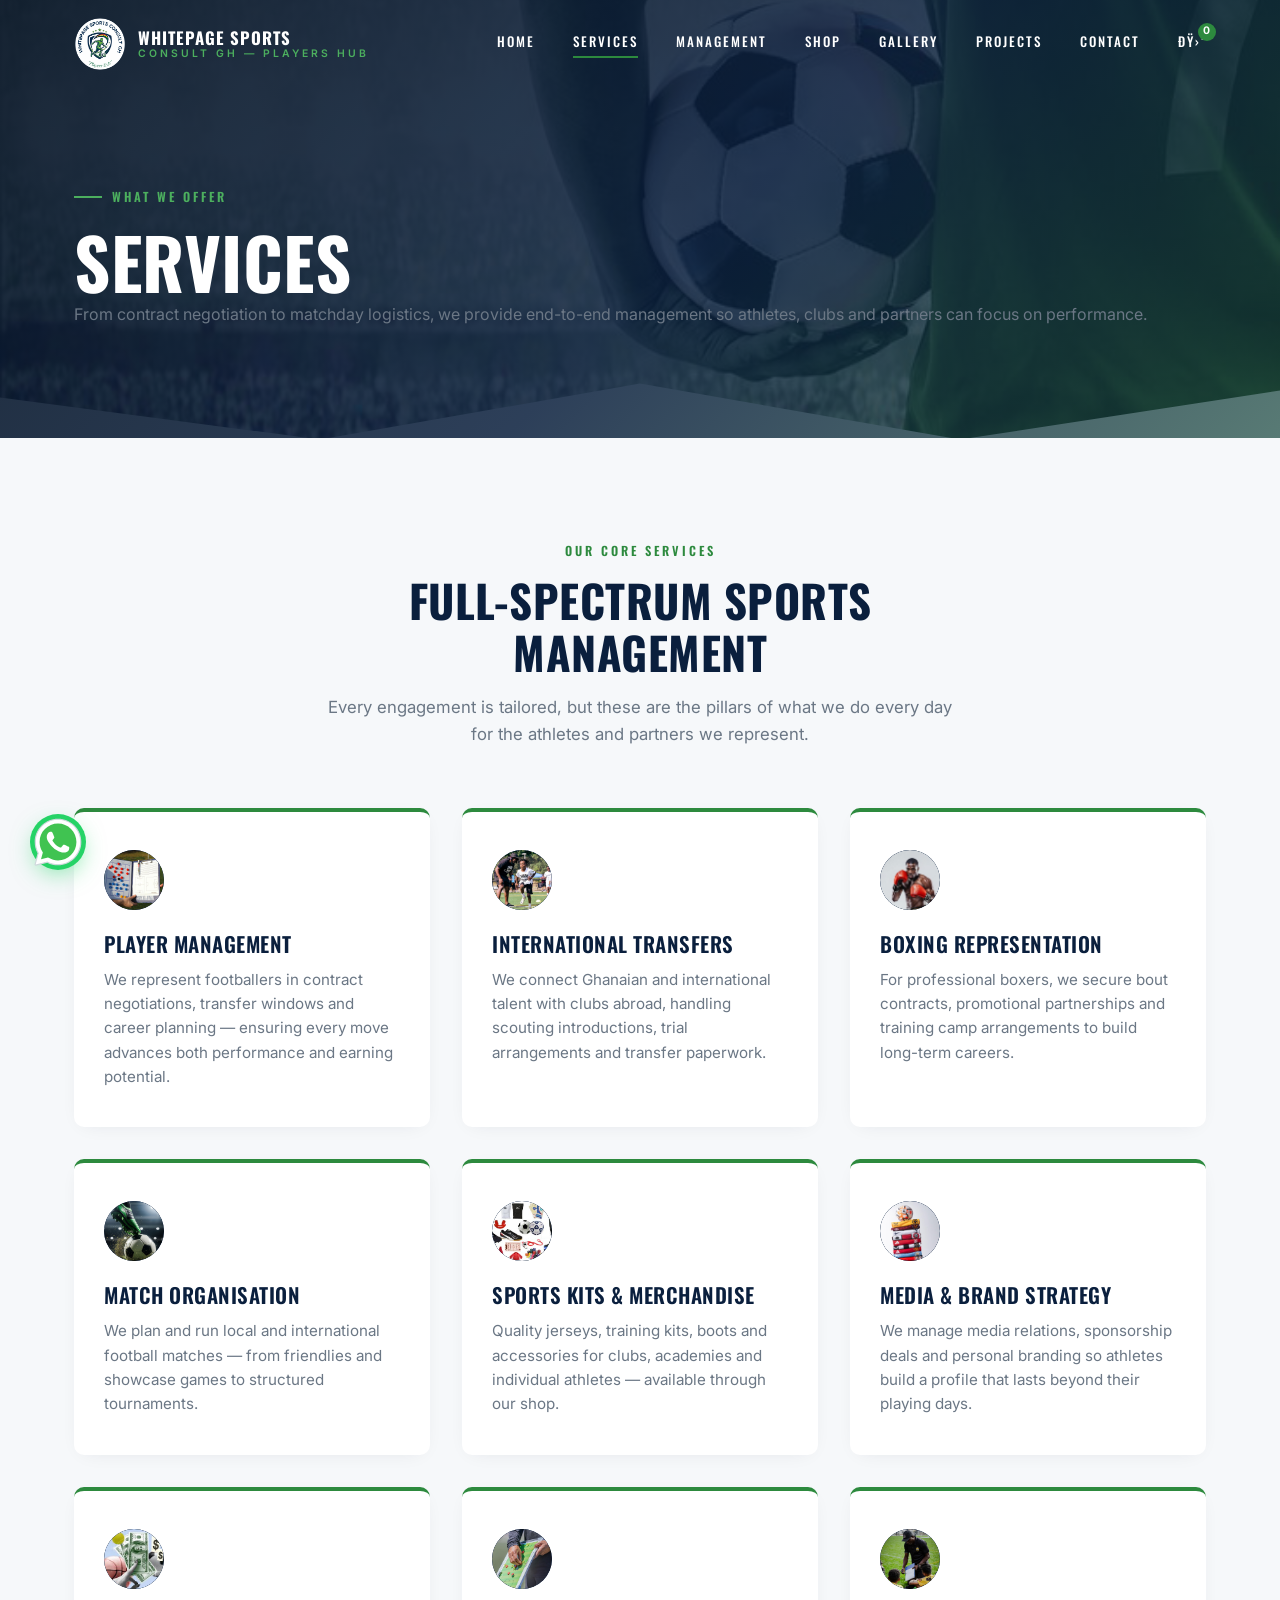
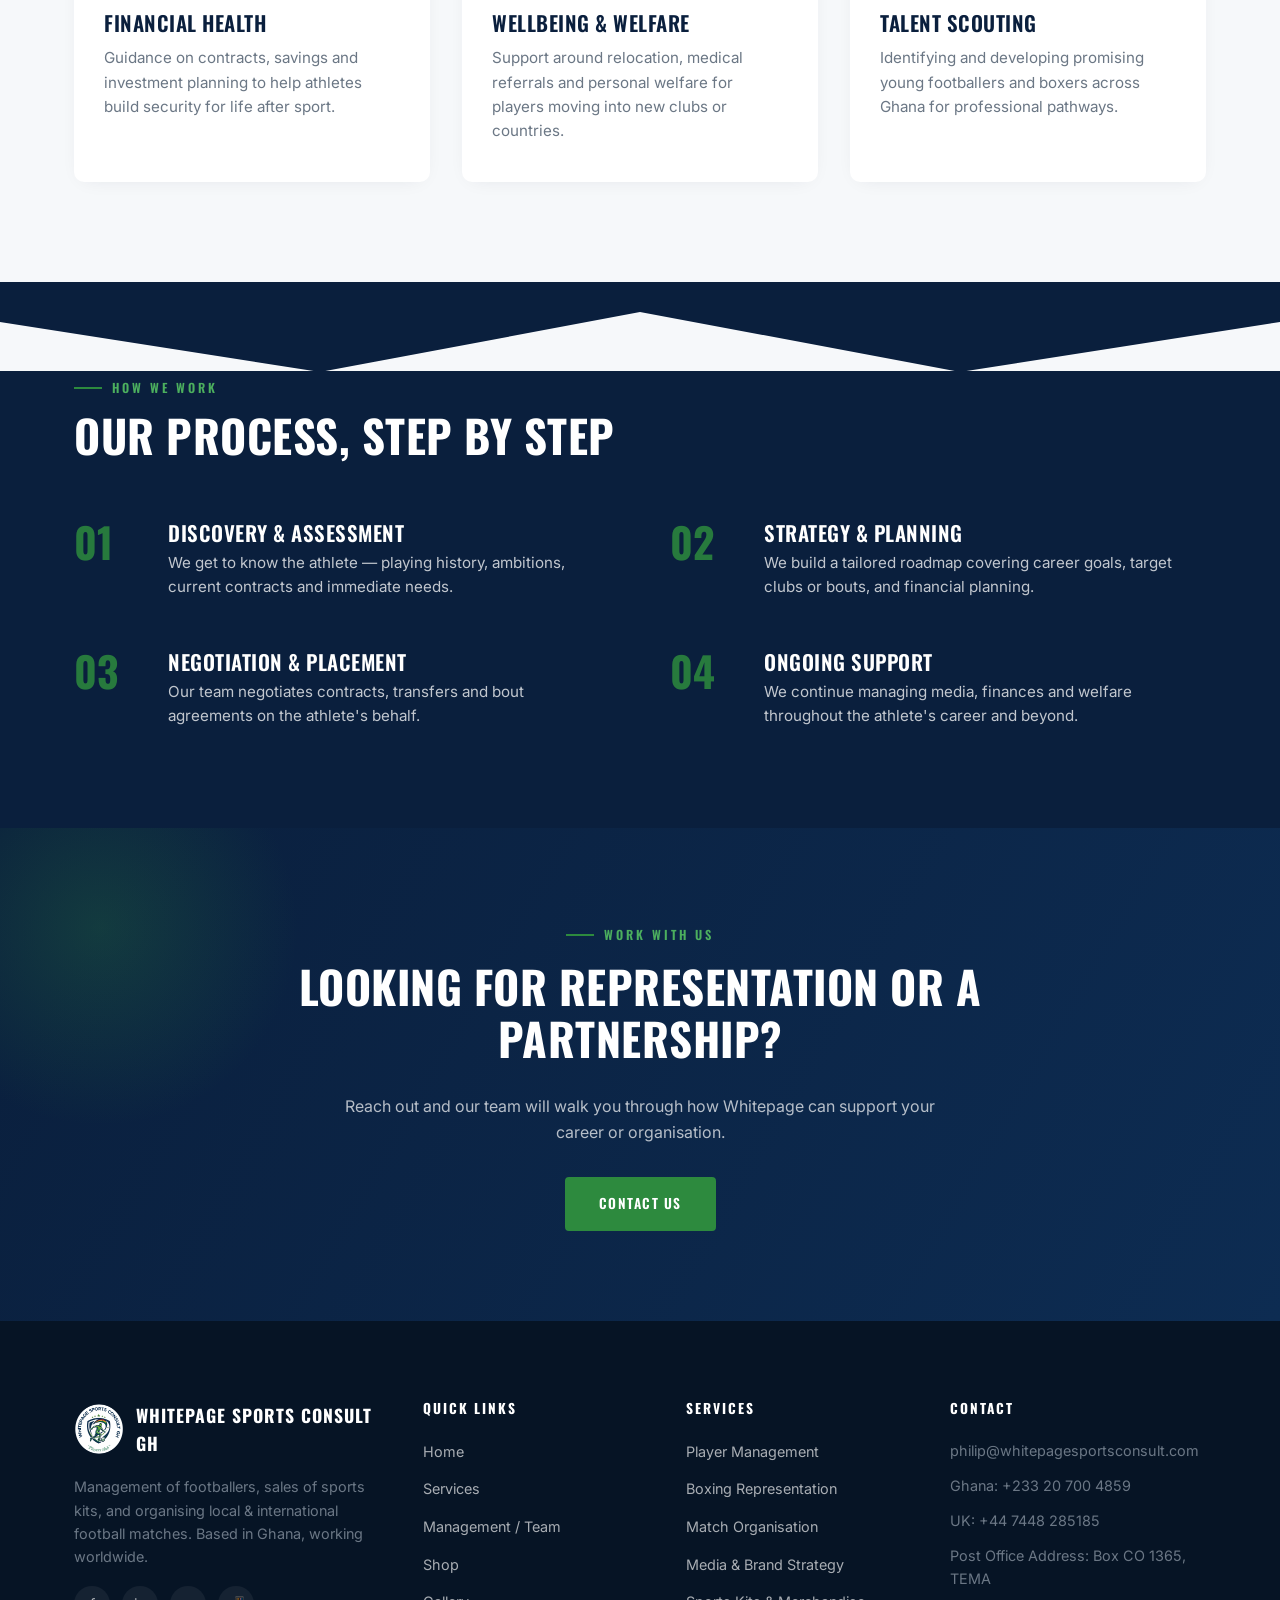
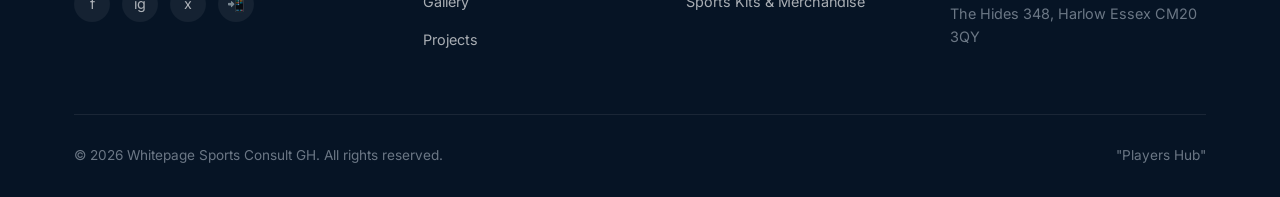
<file: services.html>
﻿<!doctype html>
<html lang="en">
  <head>
    <meta charset="UTF-8" />
    <meta name="viewport" content="width=device-width, initial-scale=1.0" />
    <title>Services | Whitepage Sports Consult GH</title>
    <meta
      name="description"
      content="Player management, boxing representation, match organisation, sports kits and media strategy from Whitepage Sports Consult GH."
    />
    <link rel="icon" type="image/png" href="images/logo2.png" />
    <meta name="theme-color" content="#0a1f3d" />
    <meta property="og:title" content="Whitepage Sports Consult GH" />
    <meta
      property="og:description"
      content="Football management, sports kits and match organisation â€” Players Hub, Ghana."
    />
    <meta property="og:image" content="images/logo2.png" />
    <meta property="og:type" content="website" />
    <link rel="preconnect" href="https://fonts.googleapis.com" />
    <link
      href="https://fonts.googleapis.com/css2?family=Oswald:wght@400;500;600;700&family=Inter:wght@400;500;600;700&display=swap"
      rel="stylesheet"
    />
    <link rel="stylesheet" href="css/style.css" />
  </head>
  <body>
    <div class="loader"><img src="images/logo2.png" alt="Loading" /></div>

    <header class="site-header">
      <div class="container nav-wrap">
        <a href="index.html" class="brand">
          <img src="images/logo2.png" alt="Whitepage Sports Consult GH Logo" />
          <div class="brand-text">
            <strong>Whitepage Sports</strong>
            <span>Consult GH &mdash; Players Hub</span>
          </div>
        </a>
        <nav class="nav-links">
          <a href="index.html">Home</a>
          <a href="services.html">Services</a>
          <a href="team.html">Management</a>
          <a href="#" class="disabled" aria-disabled="true">Shop</a>
          <a href="gallery.html">Gallery</a>
          <a href="projects.html">Projects</a>
          <a href="contact.html">Contact</a>
          <a href="#" class="nav-cart" aria-label="Cart">
            ðŸ›’ <span class="cart-count">0</span>
          </a>
        </nav>
        <button class="menu-toggle" aria-label="Toggle menu">
          <span></span><span></span><span></span>
        </button>
      </div>
    </header>

    <!-- Page Hero -->
    <section class="page-hero">
      <img
        src="images/hero/page-hero-bg.jpg"
        alt=""
        class="hero-bg-img"
        aria-hidden="true"
      />
      <div class="hero-bg-overlay"></div>
      <div class="container">
        <span class="eyebrow">What We Offer</span>
        <h1>Services</h1>
        <p>
          From contract negotiation to matchday logistics, we provide end-to-end
          management so athletes, clubs and partners can focus on performance.
        </p>
      </div>
    </section>

    <!-- Services Detail -->
    <section>
      <div class="container">
        <div class="section-head center reveal">
          <span class="eyebrow">Our Core Services</span>
          <h2>Full-spectrum sports management</h2>
          <p>
            Every engagement is tailored, but these are the pillars of what we
            do every day for the athletes and partners we represent.
          </p>
        </div>

        <div class="grid grid-3 reveal-stagger">
          <div class="service-card">
            <div class="service-icon icon-img">
              <img src="images/icons/player-management.jpg" alt="" />
            </div>
            <h3>Player Management</h3>
            <p>
              We represent footballers in contract negotiations, transfer
              windows and career planning &mdash; ensuring every move advances
              both performance and earning potential.
            </p>
          </div>
          <div class="service-card">
            <div class="service-icon icon-img">
              <img src="images/icons/transfers.jpg" alt="" />
            </div>
            <h3>International Transfers</h3>
            <p>
              We connect Ghanaian and international talent with clubs abroad,
              handling scouting introductions, trial arrangements and transfer
              paperwork.
            </p>
          </div>
          <div class="service-card">
            <div class="service-icon icon-img">
              <img src="images/icons/boxing.jpg" alt="" />
            </div>
            <h3>Boxing Representation</h3>
            <p>
              For professional boxers, we secure bout contracts, promotional
              partnerships and training camp arrangements to build long-term
              careers.
            </p>
          </div>
          <div class="service-card">
            <div class="service-icon icon-img">
              <img src="images/icons/match-org.jpg" alt="" />
            </div>
            <h3>Match Organisation</h3>
            <p>
              We plan and run local and international football matches &mdash;
              from friendlies and showcase games to structured tournaments.
            </p>
          </div>
          <div class="service-card">
            <div class="service-icon icon-img">
              <img src="images/icons/kits.jpg" alt="" />
            </div>
            <h3>Sports Kits &amp; Merchandise</h3>
            <p>
              Quality jerseys, training kits, boots and accessories for clubs,
              academies and individual athletes &mdash; available through our
              shop.
            </p>
          </div>
          <div class="service-card">
            <div class="service-icon icon-img">
              <img src="images/icons/media.jpg" alt="" />
            </div>
            <h3>Media &amp; Brand Strategy</h3>
            <p>
              We manage media relations, sponsorship deals and personal branding
              so athletes build a profile that lasts beyond their playing days.
            </p>
          </div>
          <div class="service-card">
            <div class="service-icon icon-img">
              <img src="images/icons/finance.jpg" alt="" />
            </div>
            <h3>Financial Health</h3>
            <p>
              Guidance on contracts, savings and investment planning to help
              athletes build security for life after sport.
            </p>
          </div>
          <div class="service-card">
            <div class="service-icon icon-img">
              <img src="images/icons/welfare.jpg" alt="" />
            </div>
            <h3>Wellbeing &amp; Welfare</h3>
            <p>
              Support around relocation, medical referrals and personal welfare
              for players moving into new clubs or countries.
            </p>
          </div>
          <div class="service-card">
            <div class="service-icon icon-img">
              <img src="images/icons/scouting.jpg" alt="" />
            </div>
            <h3>Talent Scouting</h3>
            <p>
              Identifying and developing promising young footballers and boxers
              across Ghana for professional pathways.
            </p>
          </div>
        </div>
      </div>
    </section>

    <!-- Shield Divider -->
    <div class="shield-divider">
      <svg viewBox="0 0 1200 90" preserveAspectRatio="none">
        <path
          d="M0,0 L1200,0 L1200,40 L900,90 L600,30 L300,90 L0,40 Z"
          fill="#0a1f3d"
        ></path>
      </svg>
    </div>

    <!-- Process -->
    <section class="bg-navy" style="padding-top: 0; margin-top: -1px">
      <div class="container">
        <div class="section-head reveal">
          <span class="eyebrow" style="color: var(--green-light)"
            >How We Work</span
          >
          <h2>Our process, step by step</h2>
        </div>
        <div class="grid grid-2" style="gap: 50px 60px">
          <div class="step reveal-left">
            <div class="step-number">01</div>
            <div class="step-content">
              <h3>Discovery &amp; Assessment</h3>
              <p>
                We get to know the athlete &mdash; playing history, ambitions,
                current contracts and immediate needs.
              </p>
            </div>
          </div>
          <div class="step reveal-right">
            <div class="step-number">02</div>
            <div class="step-content">
              <h3>Strategy &amp; Planning</h3>
              <p>
                We build a tailored roadmap covering career goals, target clubs
                or bouts, and financial planning.
              </p>
            </div>
          </div>
          <div class="step reveal-left">
            <div class="step-number">03</div>
            <div class="step-content">
              <h3>Negotiation &amp; Placement</h3>
              <p>
                Our team negotiates contracts, transfers and bout agreements on
                the athlete's behalf.
              </p>
            </div>
          </div>
          <div class="step reveal-right">
            <div class="step-number">04</div>
            <div class="step-content">
              <h3>Ongoing Support</h3>
              <p>
                We continue managing media, finances and welfare throughout the
                athlete's career and beyond.
              </p>
            </div>
          </div>
        </div>
      </div>
    </section>

    <!-- CTA Band -->
    <section class="cta-band">
      <div class="container reveal">
        <span class="eyebrow" style="color: var(--green-light)"
          >Work With Us</span
        >
        <h2>Looking for representation or a partnership?</h2>
        <p>
          Reach out and our team will walk you through how Whitepage can support
          your career or organisation.
        </p>
        <a href="contact.html" class="btn btn-primary">Contact Us</a>
      </div>
    </section>

    <!-- Footer -->
    <footer class="site-footer">
      <div class="container">
        <div class="footer-grid">
          <div class="footer-col">
            <div class="footer-brand">
              <img
                src="images/logo2.png"
                alt="Whitepage Sports Consult GH Logo"
              />
              <strong>Whitepage Sports Consult GH</strong>
            </div>
            <p>
              Management of footballers, sales of sports kits, and organising
              local &amp; international football matches. Based in Ghana,
              working worldwide.
            </p>
            <div class="footer-socials">
              <a href="#" aria-label="Facebook">f</a>
              <a href="#" aria-label="Instagram">ig</a>
              <a href="#" aria-label="Twitter / X">x</a>
              <a
                href="https://wa.me/233207004859"
                target="_blank"
                rel="noopener"
                aria-label="WhatsApp"
                >📲</a
              >
            </div>
          </div>
          <div class="footer-col">
            <h4>Quick Links</h4>
            <ul>
              <li><a href="index.html">Home</a></li>
              <li><a href="services.html">Services</a></li>
              <li><a href="team.html">Management / Team</a></li>
              <li>
                <a href="#" class="disabled" aria-disabled="true">Shop</a>
              </li>
              <li><a href="gallery.html">Gallery</a></li>
              <li><a href="projects.html">Projects</a></li>
            </ul>
          </div>
          <div class="footer-col">
            <h4>Services</h4>
            <ul>
              <li><a href="services.html">Player Management</a></li>
              <li><a href="services.html">Boxing Representation</a></li>
              <li><a href="services.html">Match Organisation</a></li>
              <li><a href="services.html">Media &amp; Brand Strategy</a></li>
              <li>
                <a href="#" class="disabled" aria-disabled="true"
                  >Sports Kits &amp; Merchandise</a
                >
              </li>
            </ul>
          </div>
          <div class="footer-col">
            <h4>Contact</h4>
            <p>
              <a
                href="mailto:philip@whitepagesportsconsult.com"
                style="color: inherit"
                >philip@whitepagesportsconsult.com</a
              >
            </p>
            <p>
              <a href="tel:+233207004859" style="color: inherit"
                >Ghana: +233 20 700 4859</a
              >
            </p>
            <p>
              <a href="tel:+447448285185" style="color: inherit"
                >UK: +44 7448 285185</a
              >
            </p>
            <p>Post Office Address: Box CO 1365, TEMA</p>
            <p>The Hides 348, Harlow Essex CM20 3QY</p>
          </div>
        </div>
        <div class="footer-bottom">
          <p>&copy; 2026 Whitepage Sports Consult GH. All rights reserved.</p>
          <p>"Players Hub"</p>
        </div>
      </div>
    </footer>

    <a
      href="https://wa.me/233207004859"
      target="_blank"
      rel="noopener"
      class="whatsapp-float"
      aria-label="Chat on WhatsApp"
      ><svg
        xmlns="http://www.w3.org/2000/svg"
        x="0px"
        y="0px"
        width="100"
        height="100"
        viewBox="0 0 48 48"
      >
        <path
          fill="#fff"
          d="M4.868,43.303l2.694-9.835C5.9,30.59,5.026,27.324,5.027,23.979C5.032,13.514,13.548,5,24.014,5c5.079,0.002,9.845,1.979,13.43,5.566c3.584,3.588,5.558,8.356,5.556,13.428c-0.004,10.465-8.522,18.98-18.986,18.98c-0.001,0,0,0,0,0h-0.008c-3.177-0.001-6.3-0.798-9.073-2.311L4.868,43.303z"
        ></path>
        <path
          fill="#fff"
          d="M4.868,43.803c-0.132,0-0.26-0.052-0.355-0.148c-0.125-0.127-0.174-0.312-0.127-0.483l2.639-9.636c-1.636-2.906-2.499-6.206-2.497-9.556C4.532,13.238,13.273,4.5,24.014,4.5c5.21,0.002,10.105,2.031,13.784,5.713c3.679,3.683,5.704,8.577,5.702,13.781c-0.004,10.741-8.746,19.48-19.486,19.48c-3.189-0.001-6.344-0.788-9.144-2.277l-9.875,2.589C4.953,43.798,4.911,43.803,4.868,43.803z"
        ></path>
        <path
          fill="#cfd8dc"
          d="M24.014,5c5.079,0.002,9.845,1.979,13.43,5.566c3.584,3.588,5.558,8.356,5.556,13.428c-0.004,10.465-8.522,18.98-18.986,18.98h-0.008c-3.177-0.001-6.3-0.798-9.073-2.311L4.868,43.303l2.694-9.835C5.9,30.59,5.026,27.324,5.027,23.979C5.032,13.514,13.548,5,24.014,5 M24.014,42.974C24.014,42.974,24.014,42.974,24.014,42.974C24.014,42.974,24.014,42.974,24.014,42.974 M24.014,42.974C24.014,42.974,24.014,42.974,24.014,42.974C24.014,42.974,24.014,42.974,24.014,42.974 M24.014,4C24.014,4,24.014,4,24.014,4C12.998,4,4.032,12.962,4.027,23.979c-0.001,3.367,0.849,6.685,2.461,9.622l-2.585,9.439c-0.094,0.345,0.002,0.713,0.254,0.967c0.19,0.192,0.447,0.297,0.711,0.297c0.085,0,0.17-0.011,0.254-0.033l9.687-2.54c2.828,1.468,5.998,2.243,9.197,2.244c11.024,0,19.99-8.963,19.995-19.98c0.002-5.339-2.075-10.359-5.848-14.135C34.378,6.083,29.357,4.002,24.014,4L24.014,4z"
        ></path>
        <path
          fill="#40c351"
          d="M35.176,12.832c-2.98-2.982-6.941-4.625-11.157-4.626c-8.704,0-15.783,7.076-15.787,15.774c-0.001,2.981,0.833,5.883,2.413,8.396l0.376,0.597l-1.595,5.821l5.973-1.566l0.577,0.342c2.422,1.438,5.2,2.198,8.032,2.199h0.006c8.698,0,15.777-7.077,15.78-15.776C39.795,19.778,38.156,15.814,35.176,12.832z"
        ></path>
        <path
          fill="#fff"
          fill-rule="evenodd"
          d="M19.268,16.045c-0.355-0.79-0.729-0.806-1.068-0.82c-0.277-0.012-0.593-0.011-0.909-0.011c-0.316,0-0.83,0.119-1.265,0.594c-0.435,0.475-1.661,1.622-1.661,3.956c0,2.334,1.7,4.59,1.937,4.906c0.237,0.316,3.282,5.259,8.104,7.161c4.007,1.58,4.823,1.266,5.693,1.187c0.87-0.079,2.807-1.147,3.202-2.255c0.395-1.108,0.395-2.057,0.277-2.255c-0.119-0.198-0.435-0.316-0.909-0.554s-2.807-1.385-3.242-1.543c-0.435-0.158-0.751-0.237-1.068,0.238c-0.316,0.474-1.225,1.543-1.502,1.859c-0.277,0.317-0.554,0.357-1.028,0.119c-0.474-0.238-2.002-0.738-3.815-2.354c-1.41-1.257-2.362-2.81-2.639-3.285c-0.277-0.474-0.03-0.731,0.208-0.968c0.213-0.213,0.474-0.554,0.712-0.831c0.237-0.277,0.316-0.475,0.474-0.791c0.158-0.317,0.079-0.594-0.04-0.831C20.612,19.329,19.69,16.983,19.268,16.045z"
          clip-rule="evenodd"
        ></path></svg
    ></a>
    <button class="back-to-top" aria-label="Back to top">👆</button>

    <script src="js/main.js"></script>
  </body>
</html>
</file>
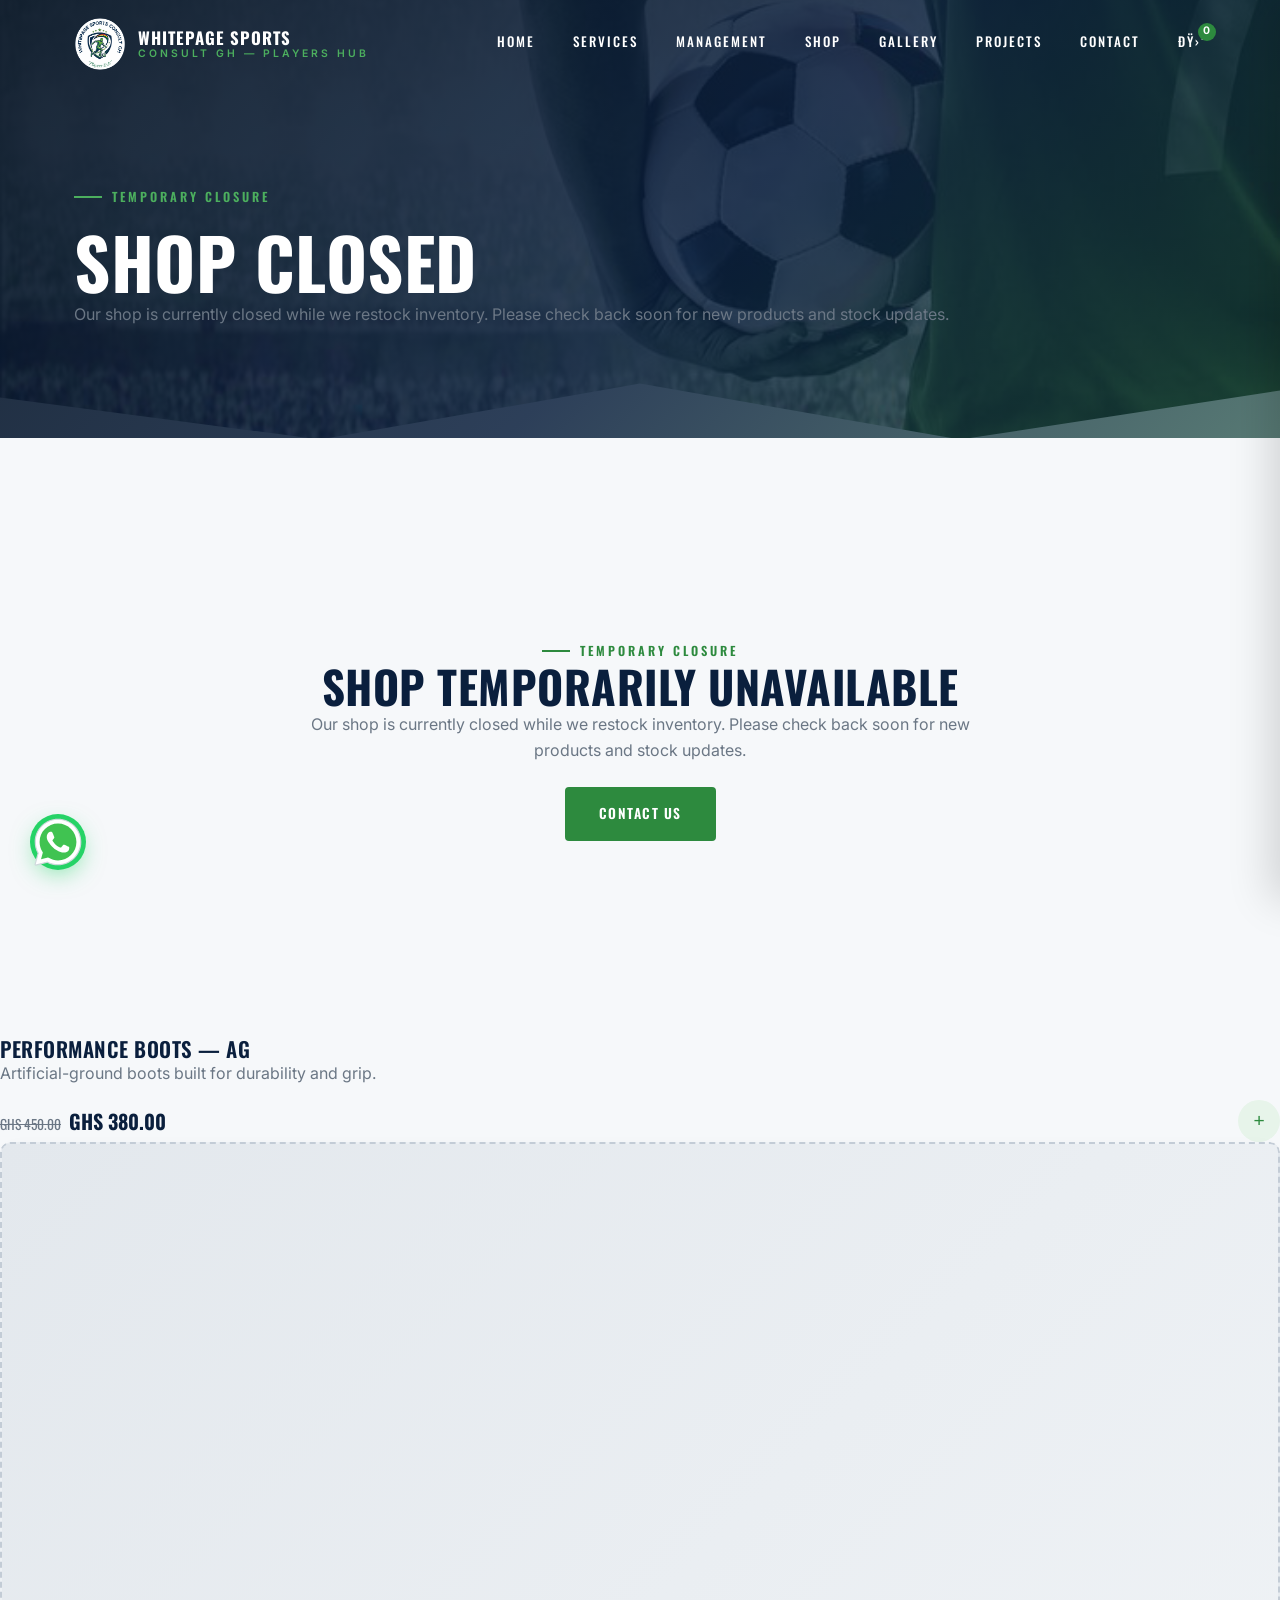
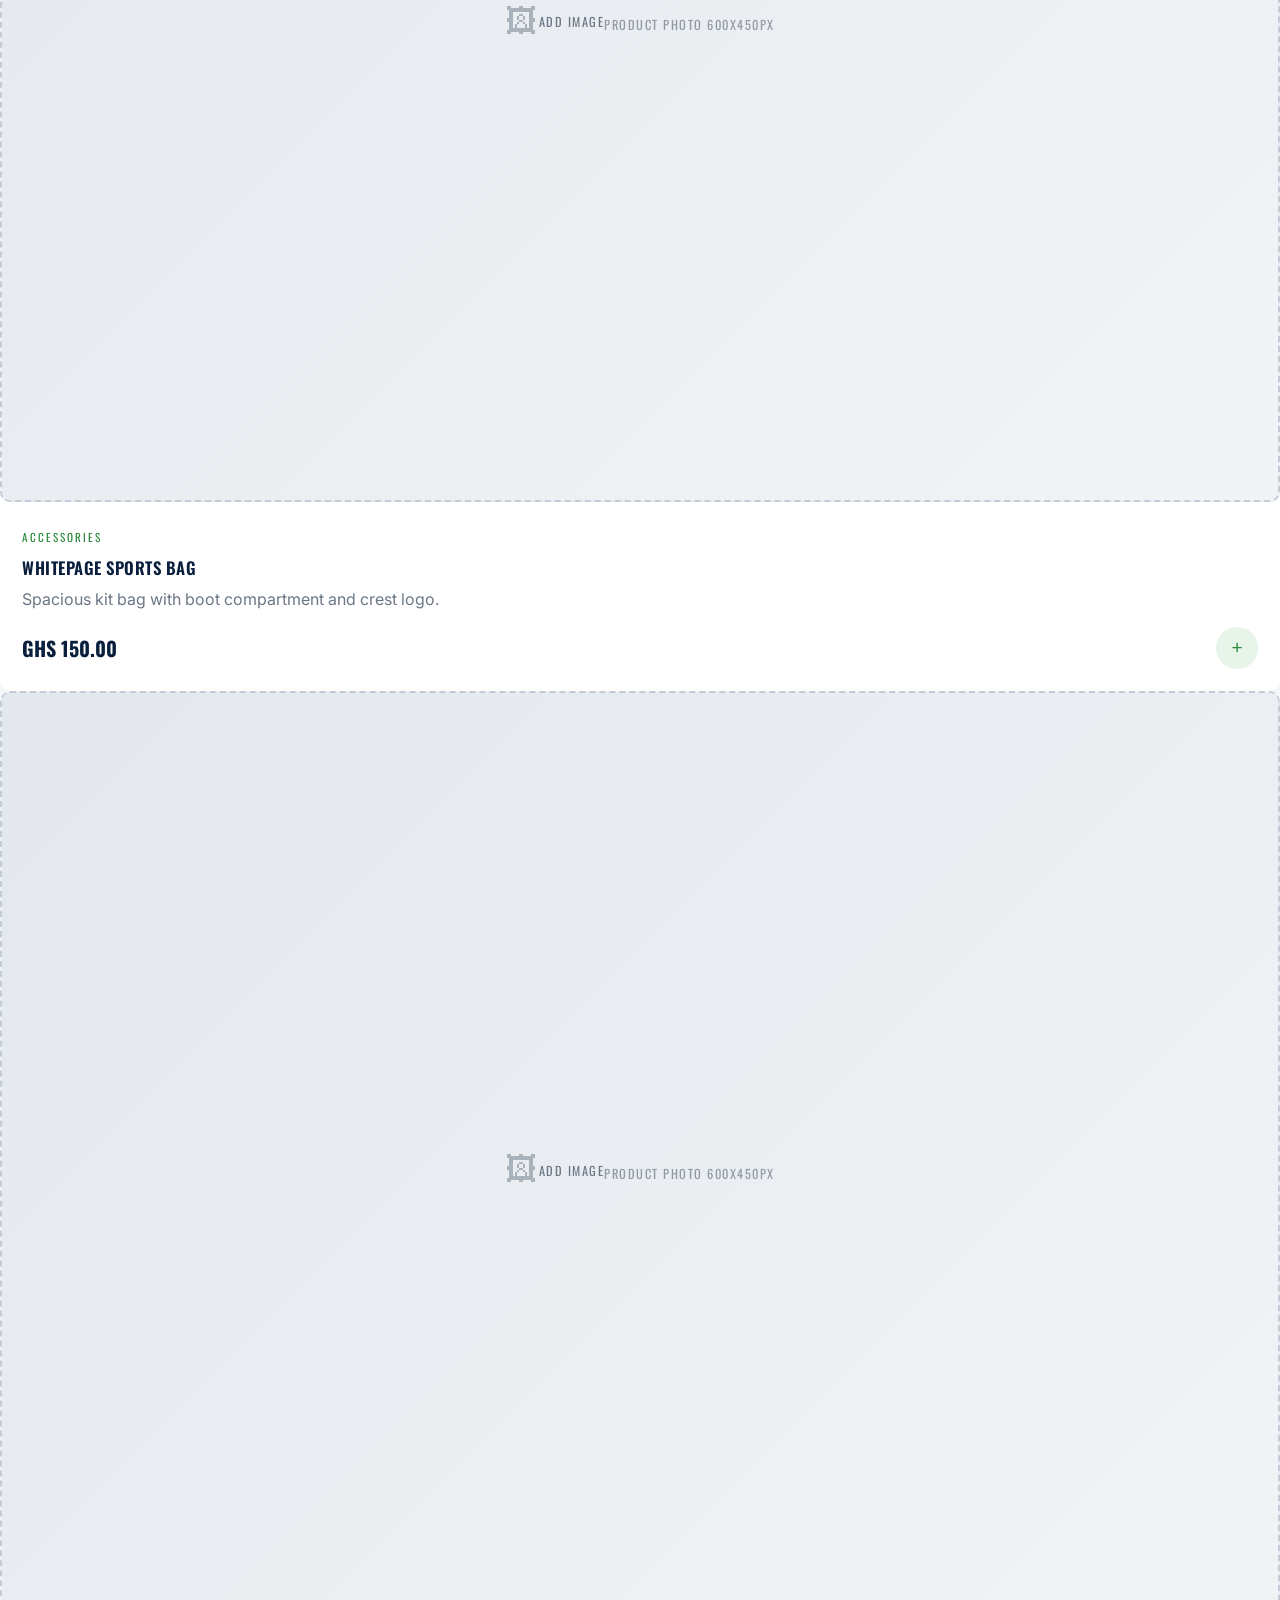
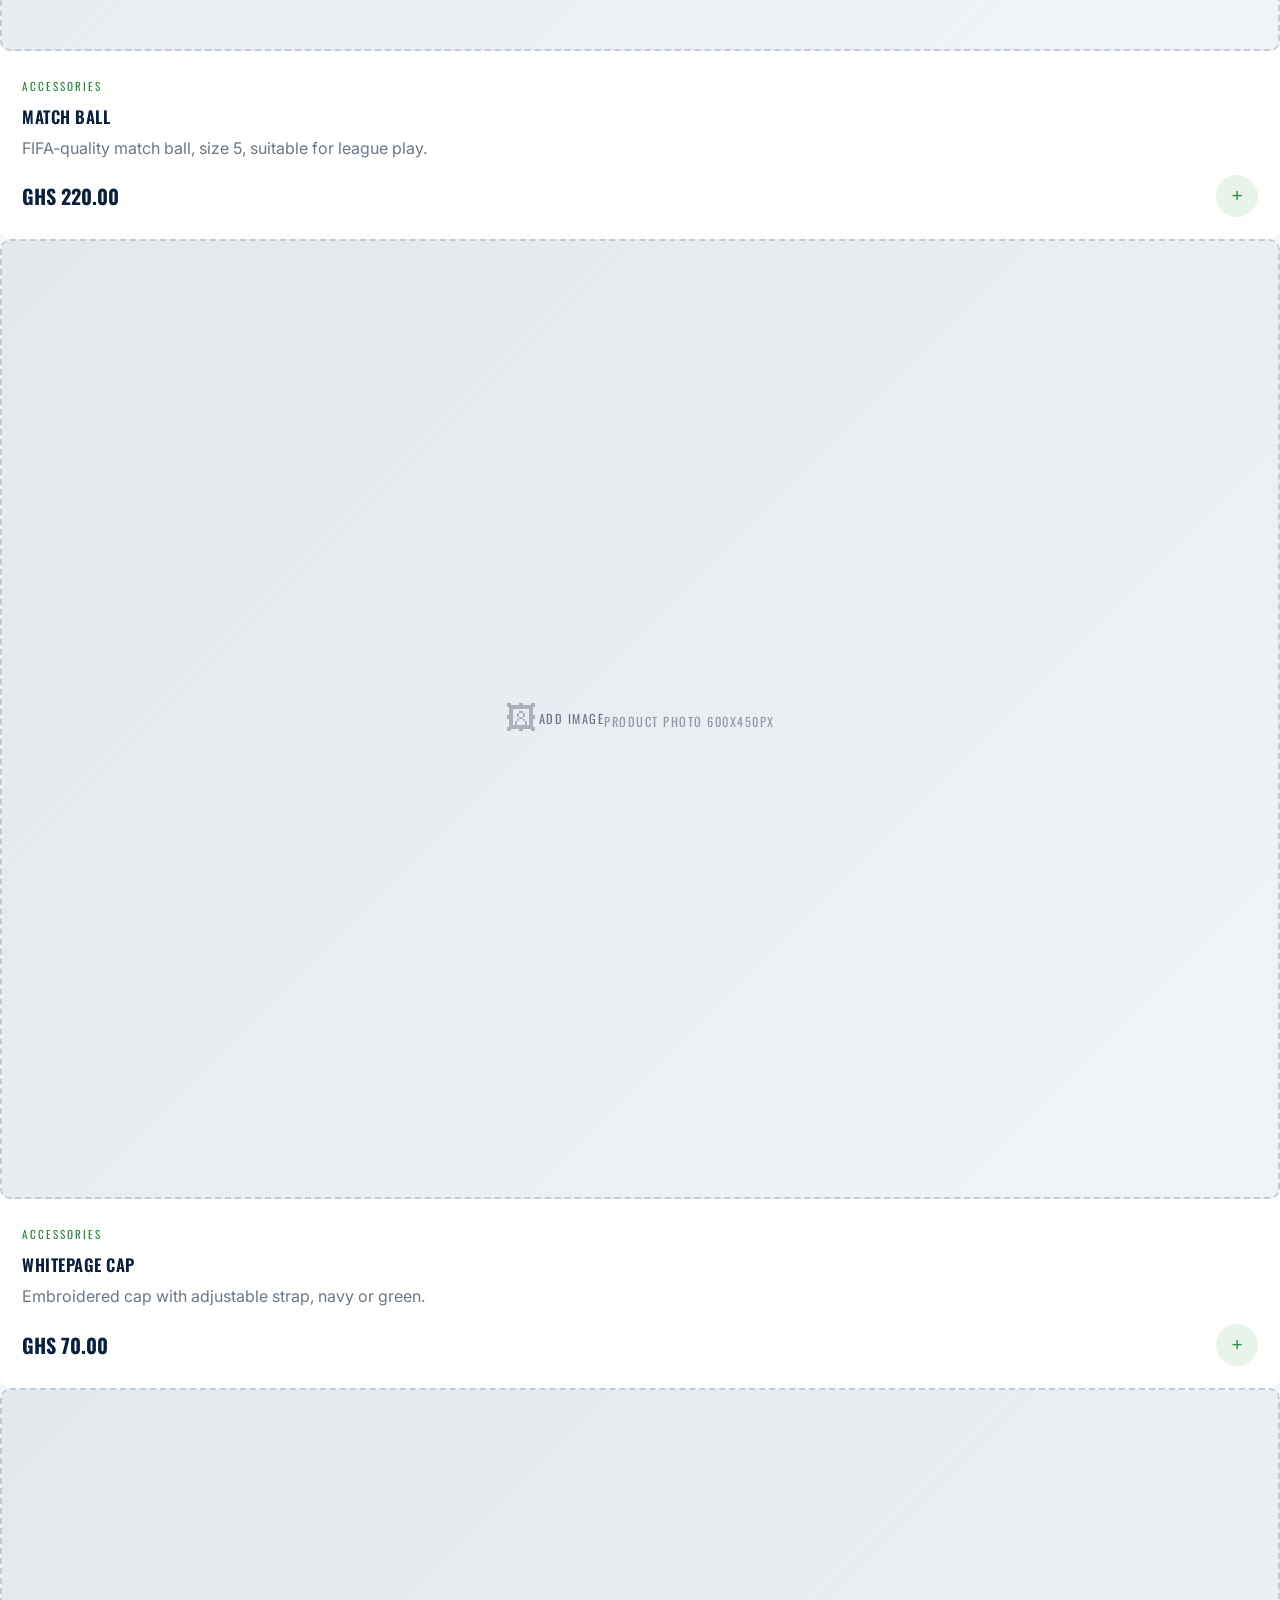
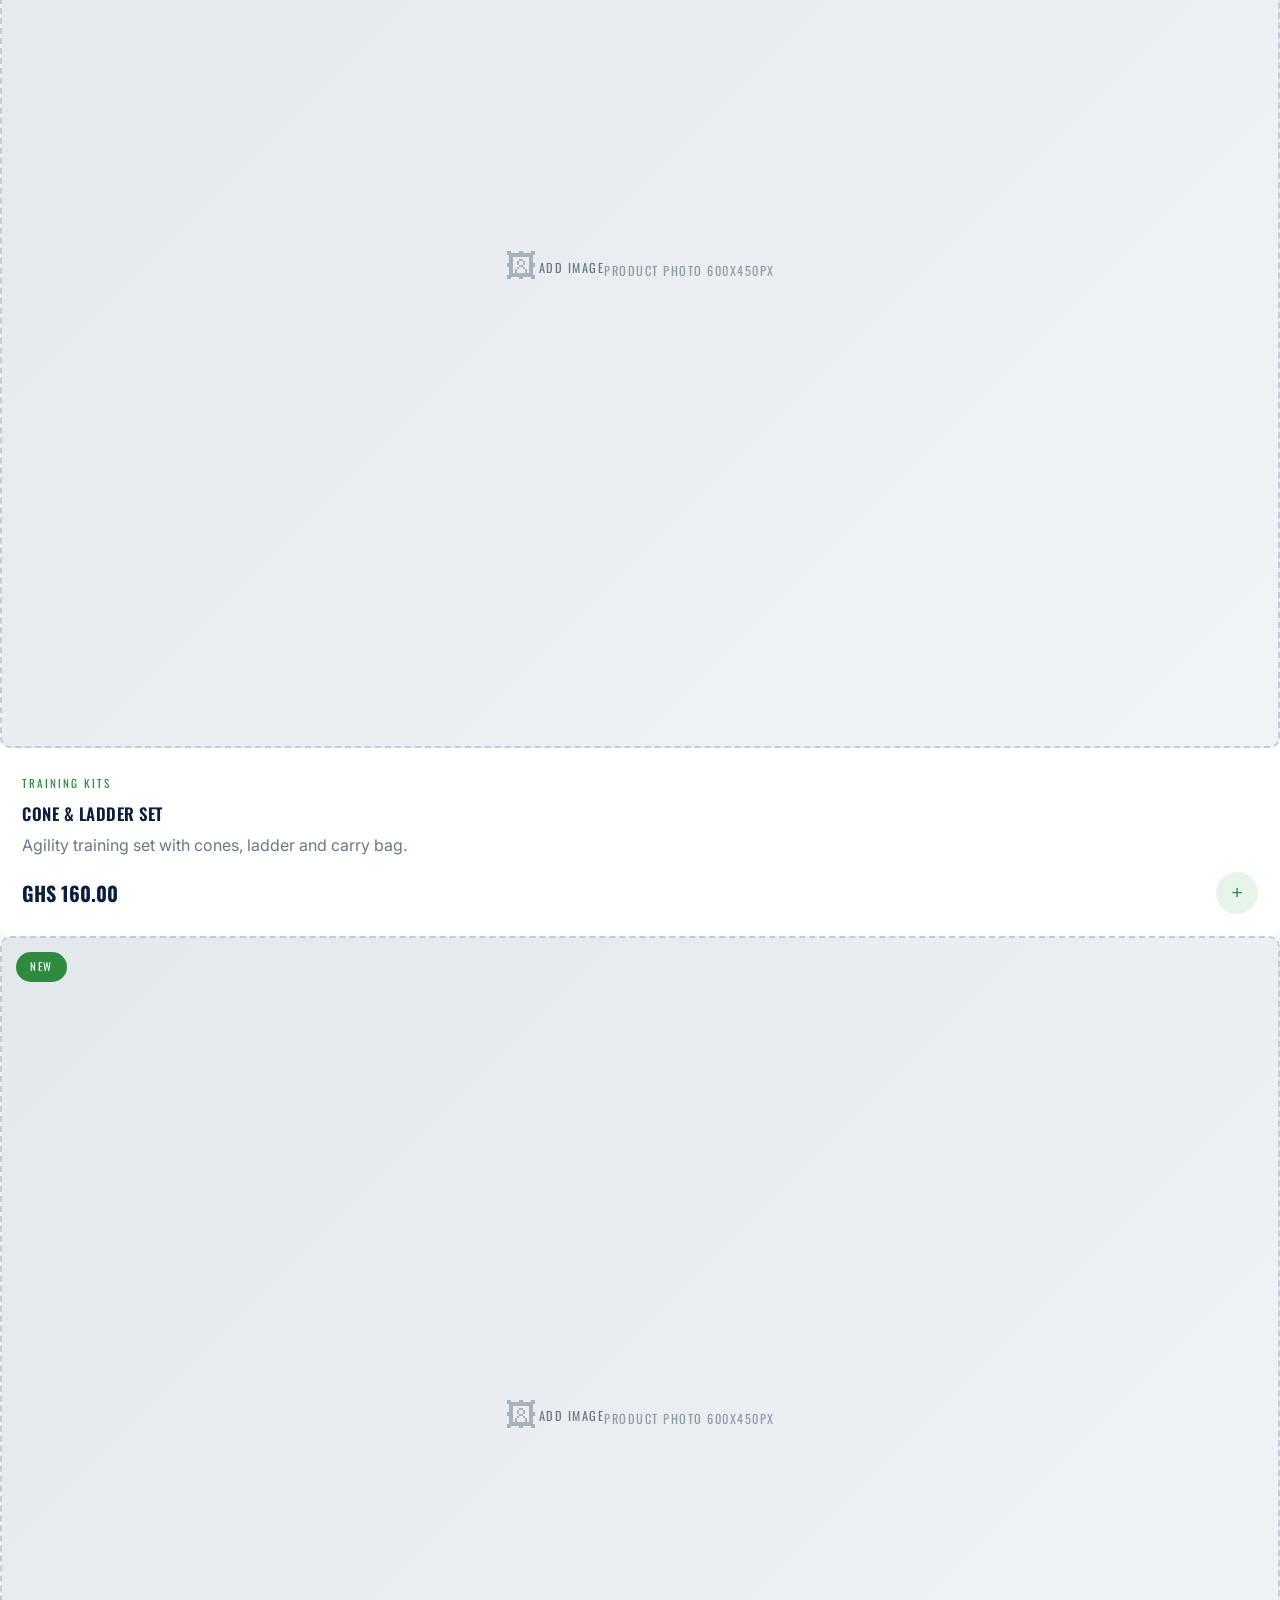
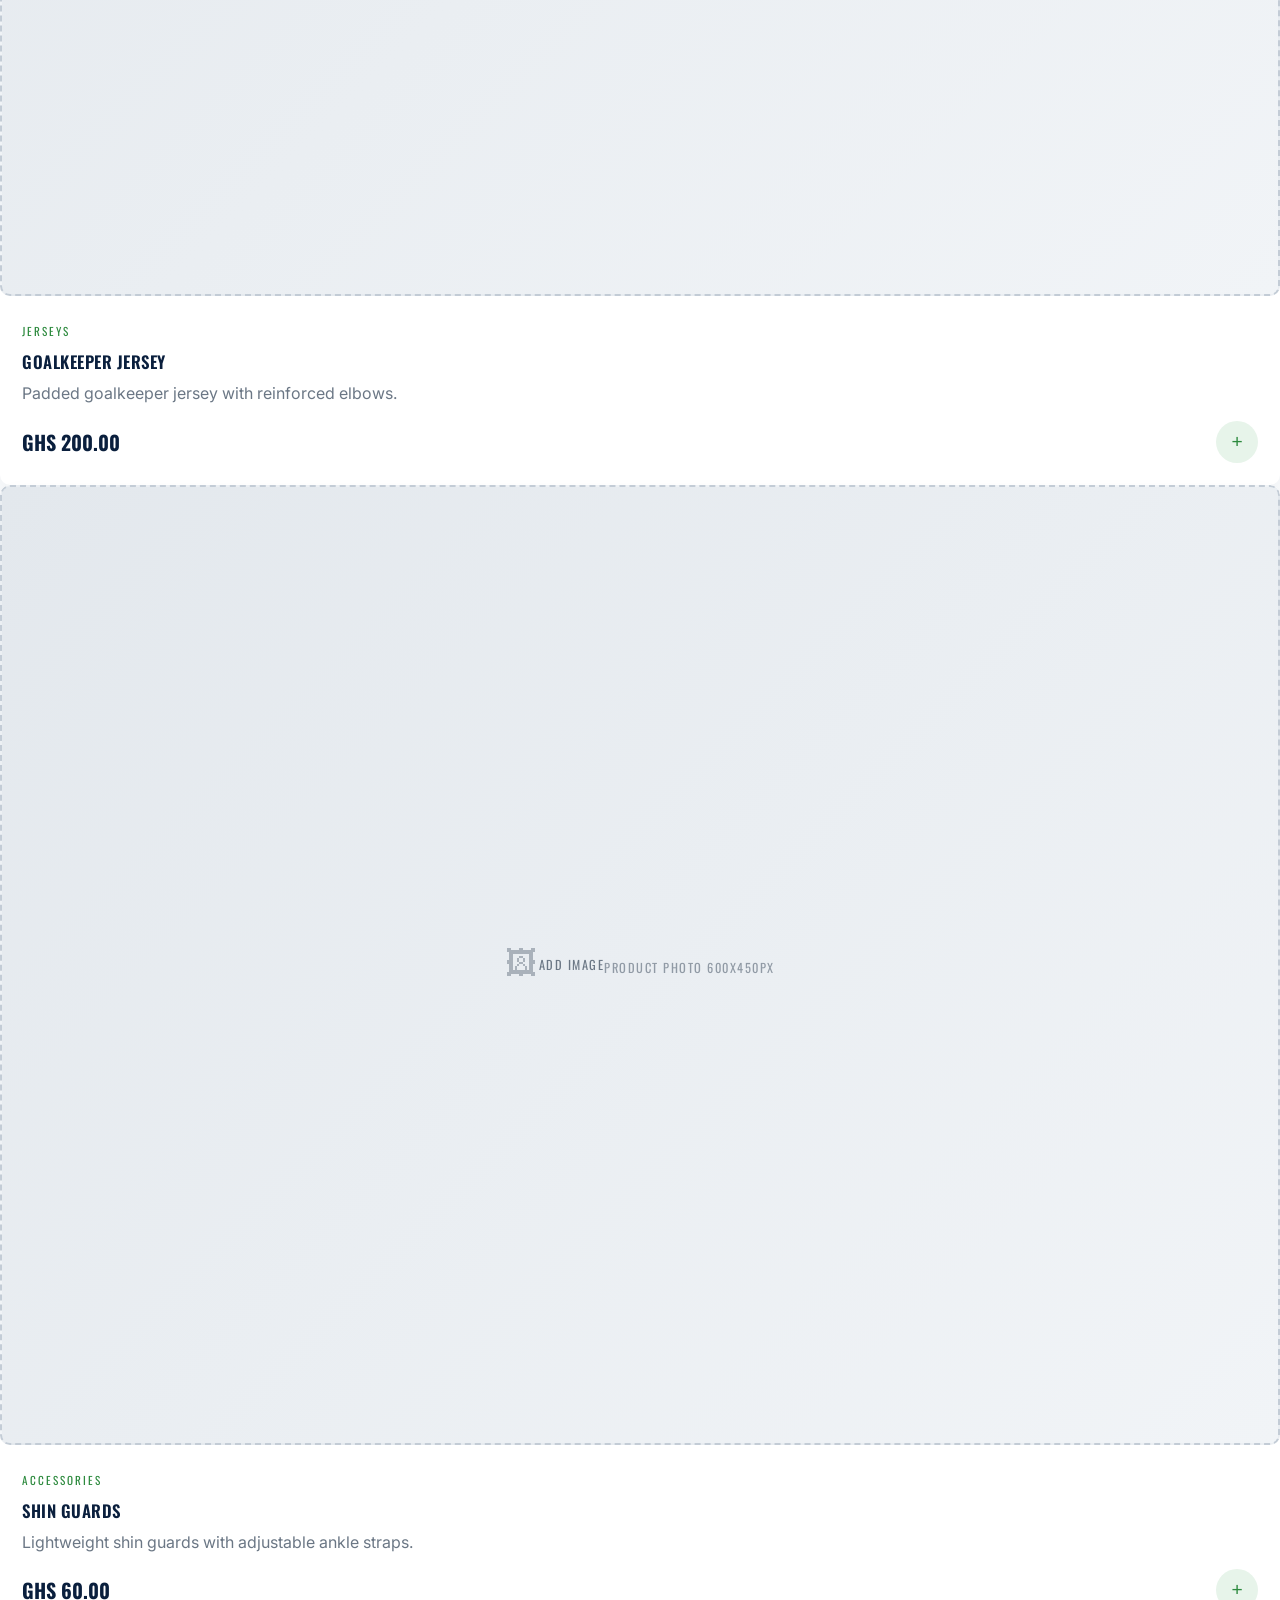
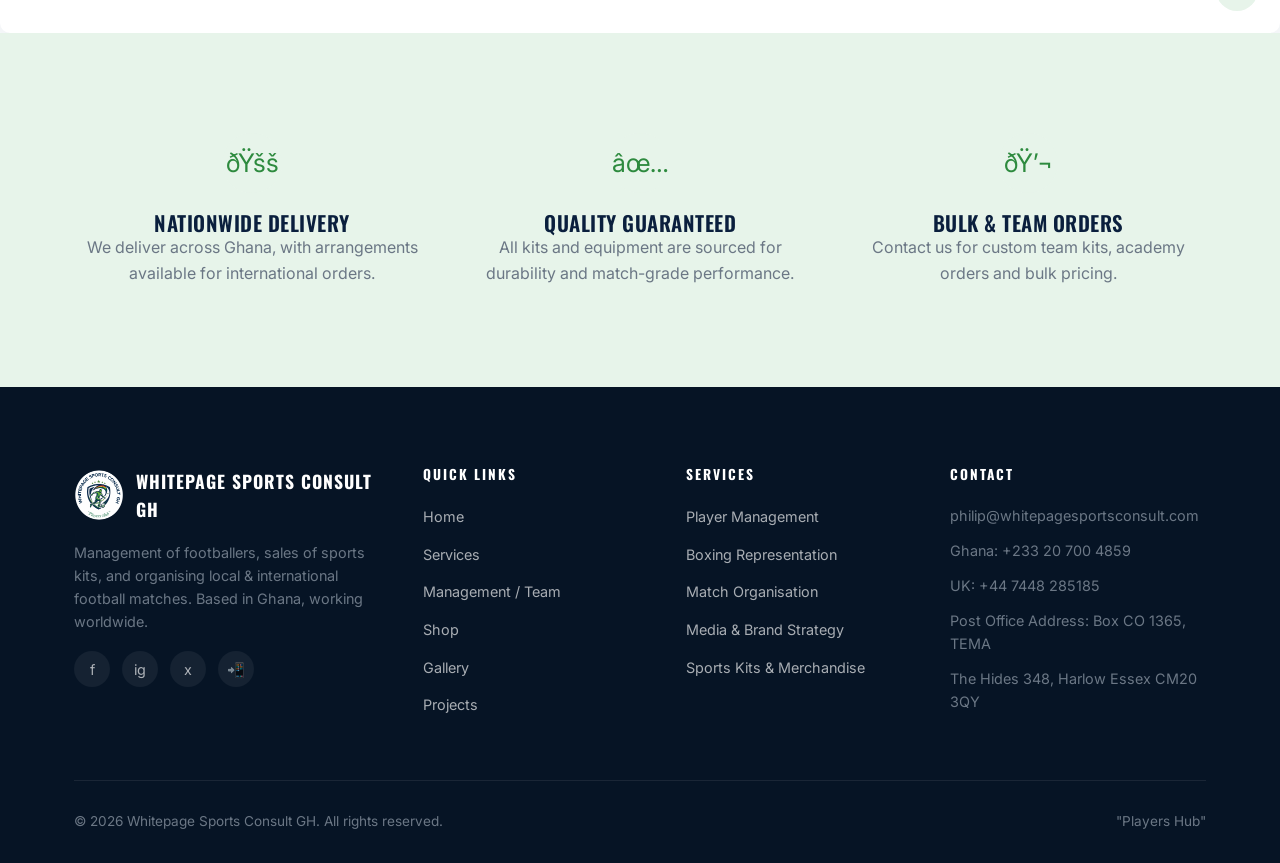
<file: shop.html>
﻿<!doctype html>
<html lang="en">
  <head>
    <meta charset="UTF-8" />
    <meta name="viewport" content="width=device-width, initial-scale=1.0" />
    <title>Shop | Whitepage Sports Consult GH</title>
    <meta
      name="description"
      content="Shop official jerseys, training kits, boots and accessories from Whitepage Sports Consult GH."
    />
    <link rel="icon" type="image/png" href="images/logo2.png" />
    <meta name="theme-color" content="#0a1f3d" />
    <meta property="og:title" content="Whitepage Sports Consult GH" />
    <meta
      property="og:description"
      content="Football management, sports kits and match organisation â€” Players Hub, Ghana."
    />
    <meta property="og:image" content="images/logo2.png" />
    <meta property="og:type" content="website" />
    <link rel="preconnect" href="https://fonts.googleapis.com" />
    <link
      href="https://fonts.googleapis.com/css2?family=Oswald:wght@400;500;600;700&family=Inter:wght@400;500;600;700&display=swap"
      rel="stylesheet"
    />
    <link rel="stylesheet" href="css/style.css" />
  </head>
  <body>
    <div class="loader"><img src="images/logo2.png" alt="Loading" /></div>

    <header class="site-header">
      <div class="container nav-wrap">
        <a href="index.html" class="brand">
          <img src="images/logo2.png" alt="Whitepage Sports Consult GH Logo" />
          <div class="brand-text">
            <strong>Whitepage Sports</strong>
            <span>Consult GH &mdash; Players Hub</span>
          </div>
        </a>
        <nav class="nav-links">
          <a href="index.html">Home</a>
          <a href="services.html">Services</a>
          <a href="team.html">Management</a>
          <a href="#" class="disabled" aria-disabled="true">Shop</a>
          <a href="gallery.html">Gallery</a>
          <a href="projects.html">Projects</a>
          <a href="contact.html">Contact</a>
          <a href="#" class="nav-cart cart-trigger" aria-label="Cart">
            ðŸ›’ <span class="cart-count">0</span>
          </a>
        </nav>
        <button class="menu-toggle" aria-label="Toggle menu">
          <span></span><span></span><span></span>
        </button>
      </div>
    </header>

    <!-- Page Hero -->
    <section class="page-hero">
      <img
        src="images/hero/page-hero-bg.jpg"
        alt=""
        class="hero-bg-img"
        aria-hidden="true"
      />
      <div class="hero-bg-overlay"></div>
      <div class="container">
        <span class="eyebrow">Temporary Closure</span>
        <h1>Shop Closed</h1>
        <p>
          Our shop is currently closed while we restock inventory. Please
          check back soon for new products and stock updates.
        </p>
      </div>
    </section>

    <!-- Shop -->
    <section id="cart">
      <div class="container">
        <div class="shop-closed-message reveal" style="text-align: center; padding: 6rem 0;">
          <span class="eyebrow">Temporary Closure</span>
          <h2>Shop Temporarily Unavailable</h2>
          <p style="max-width: 680px; margin: 0 auto 1.5rem;">
            Our shop is currently closed while we restock inventory. Please check back soon for new products and stock updates.
          </p>
          <a href="contact.html" class="btn btn-primary">Contact Us</a>
        </div>
      </div>
    </section>

    <!-- Info band -->
              <h3>Performance Boots &mdash; AG</h3>
              <p>Artificial-ground boots built for durability and grip.</p>
              <div class="product-footer">
                <span class="product-price"
                  ><span class="old-price">GHS 450.00</span>GHS 380.00</span
                >
                <button
                  class="add-cart-btn"
                  data-id="boots-ag"
                  data-name="Performance Boots - AG"
                  data-price="380"
                  aria-label="Add to cart"
                >
                  +
                </button>
              </div>
            </div>
          </div>

          <div class="product-card" data-category="accessories">
            <div class="product-img img-placeholder">
              Add Image<span>Product photo 600x450px</span>
            </div>
            <div class="product-body">
              <span class="product-cat">Accessories</span>
              <h3>Whitepage Sports Bag</h3>
              <p>Spacious kit bag with boot compartment and crest logo.</p>
              <div class="product-footer">
                <span class="product-price">GHS 150.00</span>
                <button
                  class="add-cart-btn"
                  data-id="sports-bag"
                  data-name="Whitepage Sports Bag"
                  data-price="150"
                  aria-label="Add to cart"
                >
                  +
                </button>
              </div>
            </div>
          </div>

          <div class="product-card" data-category="accessories">
            <div class="product-img img-placeholder">
              Add Image<span>Product photo 600x450px</span>
            </div>
            <div class="product-body">
              <span class="product-cat">Accessories</span>
              <h3>Match Ball</h3>
              <p>FIFA-quality match ball, size 5, suitable for league play.</p>
              <div class="product-footer">
                <span class="product-price">GHS 220.00</span>
                <button
                  class="add-cart-btn"
                  data-id="match-ball"
                  data-name="Match Ball"
                  data-price="220"
                  aria-label="Add to cart"
                >
                  +
                </button>
              </div>
            </div>
          </div>

          <div class="product-card" data-category="accessories">
            <div class="product-img img-placeholder">
              Add Image<span>Product photo 600x450px</span>
            </div>
            <div class="product-body">
              <span class="product-cat">Accessories</span>
              <h3>Whitepage Cap</h3>
              <p>Embroidered cap with adjustable strap, navy or green.</p>
              <div class="product-footer">
                <span class="product-price">GHS 70.00</span>
                <button
                  class="add-cart-btn"
                  data-id="cap"
                  data-name="Whitepage Cap"
                  data-price="70"
                  aria-label="Add to cart"
                >
                  +
                </button>
              </div>
            </div>
          </div>

          <div class="product-card" data-category="training">
            <div class="product-img img-placeholder">
              Add Image<span>Product photo 600x450px</span>
            </div>
            <div class="product-body">
              <span class="product-cat">Training Kits</span>
              <h3>Cone &amp; Ladder Set</h3>
              <p>Agility training set with cones, ladder and carry bag.</p>
              <div class="product-footer">
                <span class="product-price">GHS 160.00</span>
                <button
                  class="add-cart-btn"
                  data-id="cone-set"
                  data-name="Cone & Ladder Set"
                  data-price="160"
                  aria-label="Add to cart"
                >
                  +
                </button>
              </div>
            </div>
          </div>

          <div class="product-card" data-category="jerseys">
            <span class="product-badge">New</span>
            <div class="product-img img-placeholder">
              Add Image<span>Product photo 600x450px</span>
            </div>
            <div class="product-body">
              <span class="product-cat">Jerseys</span>
              <h3>Goalkeeper Jersey</h3>
              <p>Padded goalkeeper jersey with reinforced elbows.</p>
              <div class="product-footer">
                <span class="product-price">GHS 200.00</span>
                <button
                  class="add-cart-btn"
                  data-id="gk-jersey"
                  data-name="Goalkeeper Jersey"
                  data-price="200"
                  aria-label="Add to cart"
                >
                  +
                </button>
              </div>
            </div>
          </div>

          <div class="product-card" data-category="accessories">
            <div class="product-img img-placeholder">
              Add Image<span>Product photo 600x450px</span>
            </div>
            <div class="product-body">
              <span class="product-cat">Accessories</span>
              <h3>Shin Guards</h3>
              <p>Lightweight shin guards with adjustable ankle straps.</p>
              <div class="product-footer">
                <span class="product-price">GHS 60.00</span>
                <button
                  class="add-cart-btn"
                  data-id="shin-guards"
                  data-name="Shin Guards"
                  data-price="60"
                  aria-label="Add to cart"
                >
                  +
                </button>
              </div>
            </div>
          </div>
        </div>
      </div>
    </section>

    <!-- Info band -->
    <section class="bg-green-pale">
      <div class="container">
        <div class="grid grid-3 reveal-stagger" style="text-align: center">
          <div>
            <div class="service-icon" style="margin: 0 auto 18px">ðŸšš</div>
            <h3>Nationwide Delivery</h3>
            <p>
              We deliver across Ghana, with arrangements available for
              international orders.
            </p>
          </div>
          <div>
            <div class="service-icon" style="margin: 0 auto 18px">âœ…</div>
            <h3>Quality Guaranteed</h3>
            <p>
              All kits and equipment are sourced for durability and match-grade
              performance.
            </p>
          </div>
          <div>
            <div class="service-icon" style="margin: 0 auto 18px">ðŸ’¬</div>
            <h3>Bulk &amp; Team Orders</h3>
            <p>
              Contact us for custom team kits, academy orders and bulk pricing.
            </p>
          </div>
        </div>
      </div>
    </section>

    <!-- Footer -->
    <footer class="site-footer">
      <div class="container">
        <div class="footer-grid">
          <div class="footer-col">
            <div class="footer-brand">
              <img
                src="images/logo2.png"
                alt="Whitepage Sports Consult GH Logo"
              />
              <strong>Whitepage Sports Consult GH</strong>
            </div>
            <p>
              Management of footballers, sales of sports kits, and organising
              local &amp; international football matches. Based in Ghana,
              working worldwide.
            </p>
            <div class="footer-socials">
              <a href="#" aria-label="Facebook">f</a>
              <a href="#" aria-label="Instagram">ig</a>
              <a href="#" aria-label="Twitter / X">x</a>
              <a
                href="https://wa.me/233207004859"
                target="_blank"
                rel="noopener"
                aria-label="WhatsApp"
                >📲</a
              >
            </div>
          </div>
          <div class="footer-col">
            <h4>Quick Links</h4>
            <ul>
              <li><a href="index.html">Home</a></li>
              <li><a href="services.html">Services</a></li>
              <li><a href="team.html">Management / Team</a></li>
              <li><a href="#" class="disabled" aria-disabled="true">Shop</a></li>
              <li><a href="gallery.html">Gallery</a></li>
              <li><a href="projects.html">Projects</a></li>
            </ul>
          </div>
          <div class="footer-col">
            <h4>Services</h4>
            <ul>
              <li><a href="services.html">Player Management</a></li>
              <li><a href="services.html">Boxing Representation</a></li>
              <li><a href="services.html">Match Organisation</a></li>
              <li><a href="services.html">Media &amp; Brand Strategy</a></li>
              <li><a href="#" class="disabled" aria-disabled="true">Sports Kits &amp; Merchandise</a></li>
            </ul>
          </div>
          <div class="footer-col">
            <h4>Contact</h4>
            <p>
              <a
                href="mailto:philip@whitepagesportsconsult.com"
                style="color: inherit"
                >philip@whitepagesportsconsult.com</a
              >
            </p>
            <p>
              <a href="tel:+233207004859" style="color: inherit"
                >Ghana: +233 20 700 4859</a
              >
            </p>
            <p>
              <a href="tel:+447448285185" style="color: inherit"
                >UK: +44 7448 285185</a
              >
            </p>
            <p>Post Office Address: Box CO 1365, TEMA</p>
            <p>The Hides 348, Harlow Essex CM20 3QY</p>
          </div>
        </div>
        <div class="footer-bottom">
          <p>&copy; 2026 Whitepage Sports Consult GH. All rights reserved.</p>
          <p>"Players Hub"</p>
        </div>
      </div>
    </footer>

    <!-- Cart Drawer -->
    <div class="cart-overlay"></div>
    <div class="cart-drawer">
      <div class="cart-header">
        <h3>Your Cart</h3>
        <button class="cart-close" aria-label="Close cart">&times;</button>
      </div>
      <div class="cart-items"></div>
      <div class="cart-footer">
        <div class="cart-total">
          <span>Total</span>
          <span class="cart-total-amount">GHS 0.00</span>
        </div>
        <button class="btn btn-primary btn-block checkout-btn">Checkout</button>
      </div>
    </div>

    <a
      href="https://wa.me/233207004859"
      target="_blank"
      rel="noopener"
      class="whatsapp-float"
      aria-label="Chat on WhatsApp"
      ><svg xmlns="http://www.w3.org/2000/svg" x="0px" y="0px" width="100" height="100" viewBox="0 0 48 48"><path fill="#fff" d="M4.868,43.303l2.694-9.835C5.9,30.59,5.026,27.324,5.027,23.979C5.032,13.514,13.548,5,24.014,5c5.079,0.002,9.845,1.979,13.43,5.566c3.584,3.588,5.558,8.356,5.556,13.428c-0.004,10.465-8.522,18.98-18.986,18.98c-0.001,0,0,0,0,0h-0.008c-3.177-0.001-6.3-0.798-9.073-2.311L4.868,43.303z"></path><path fill="#fff" d="M4.868,43.803c-0.132,0-0.26-0.052-0.355-0.148c-0.125-0.127-0.174-0.312-0.127-0.483l2.639-9.636c-1.636-2.906-2.499-6.206-2.497-9.556C4.532,13.238,13.273,4.5,24.014,4.5c5.21,0.002,10.105,2.031,13.784,5.713c3.679,3.683,5.704,8.577,5.702,13.781c-0.004,10.741-8.746,19.48-19.486,19.48c-3.189-0.001-6.344-0.788-9.144-2.277l-9.875,2.589C4.953,43.798,4.911,43.803,4.868,43.803z"></path><path fill="#cfd8dc" d="M24.014,5c5.079,0.002,9.845,1.979,13.43,5.566c3.584,3.588,5.558,8.356,5.556,13.428c-0.004,10.465-8.522,18.98-18.986,18.98h-0.008c-3.177-0.001-6.3-0.798-9.073-2.311L4.868,43.303l2.694-9.835C5.9,30.59,5.026,27.324,5.027,23.979C5.032,13.514,13.548,5,24.014,5 M24.014,42.974C24.014,42.974,24.014,42.974,24.014,42.974C24.014,42.974,24.014,42.974,24.014,42.974 M24.014,42.974C24.014,42.974,24.014,42.974,24.014,42.974C24.014,42.974,24.014,42.974,24.014,42.974 M24.014,4C24.014,4,24.014,4,24.014,4C12.998,4,4.032,12.962,4.027,23.979c-0.001,3.367,0.849,6.685,2.461,9.622l-2.585,9.439c-0.094,0.345,0.002,0.713,0.254,0.967c0.19,0.192,0.447,0.297,0.711,0.297c0.085,0,0.17-0.011,0.254-0.033l9.687-2.54c2.828,1.468,5.998,2.243,9.197,2.244c11.024,0,19.99-8.963,19.995-19.98c0.002-5.339-2.075-10.359-5.848-14.135C34.378,6.083,29.357,4.002,24.014,4L24.014,4z"></path><path fill="#40c351" d="M35.176,12.832c-2.98-2.982-6.941-4.625-11.157-4.626c-8.704,0-15.783,7.076-15.787,15.774c-0.001,2.981,0.833,5.883,2.413,8.396l0.376,0.597l-1.595,5.821l5.973-1.566l0.577,0.342c2.422,1.438,5.2,2.198,8.032,2.199h0.006c8.698,0,15.777-7.077,15.78-15.776C39.795,19.778,38.156,15.814,35.176,12.832z"></path><path fill="#fff" fill-rule="evenodd" d="M19.268,16.045c-0.355-0.79-0.729-0.806-1.068-0.82c-0.277-0.012-0.593-0.011-0.909-0.011c-0.316,0-0.83,0.119-1.265,0.594c-0.435,0.475-1.661,1.622-1.661,3.956c0,2.334,1.7,4.59,1.937,4.906c0.237,0.316,3.282,5.259,8.104,7.161c4.007,1.58,4.823,1.266,5.693,1.187c0.87-0.079,2.807-1.147,3.202-2.255c0.395-1.108,0.395-2.057,0.277-2.255c-0.119-0.198-0.435-0.316-0.909-0.554s-2.807-1.385-3.242-1.543c-0.435-0.158-0.751-0.237-1.068,0.238c-0.316,0.474-1.225,1.543-1.502,1.859c-0.277,0.317-0.554,0.357-1.028,0.119c-0.474-0.238-2.002-0.738-3.815-2.354c-1.41-1.257-2.362-2.81-2.639-3.285c-0.277-0.474-0.03-0.731,0.208-0.968c0.213-0.213,0.474-0.554,0.712-0.831c0.237-0.277,0.316-0.475,0.474-0.791c0.158-0.317,0.079-0.594-0.04-0.831C20.612,19.329,19.69,16.983,19.268,16.045z" clip-rule="evenodd"></path></svg></a>
    <button class="back-to-top" aria-label="Back to top">👆</button>

    <script src="js/main.js"></script>
  </body>
</html>
</file>
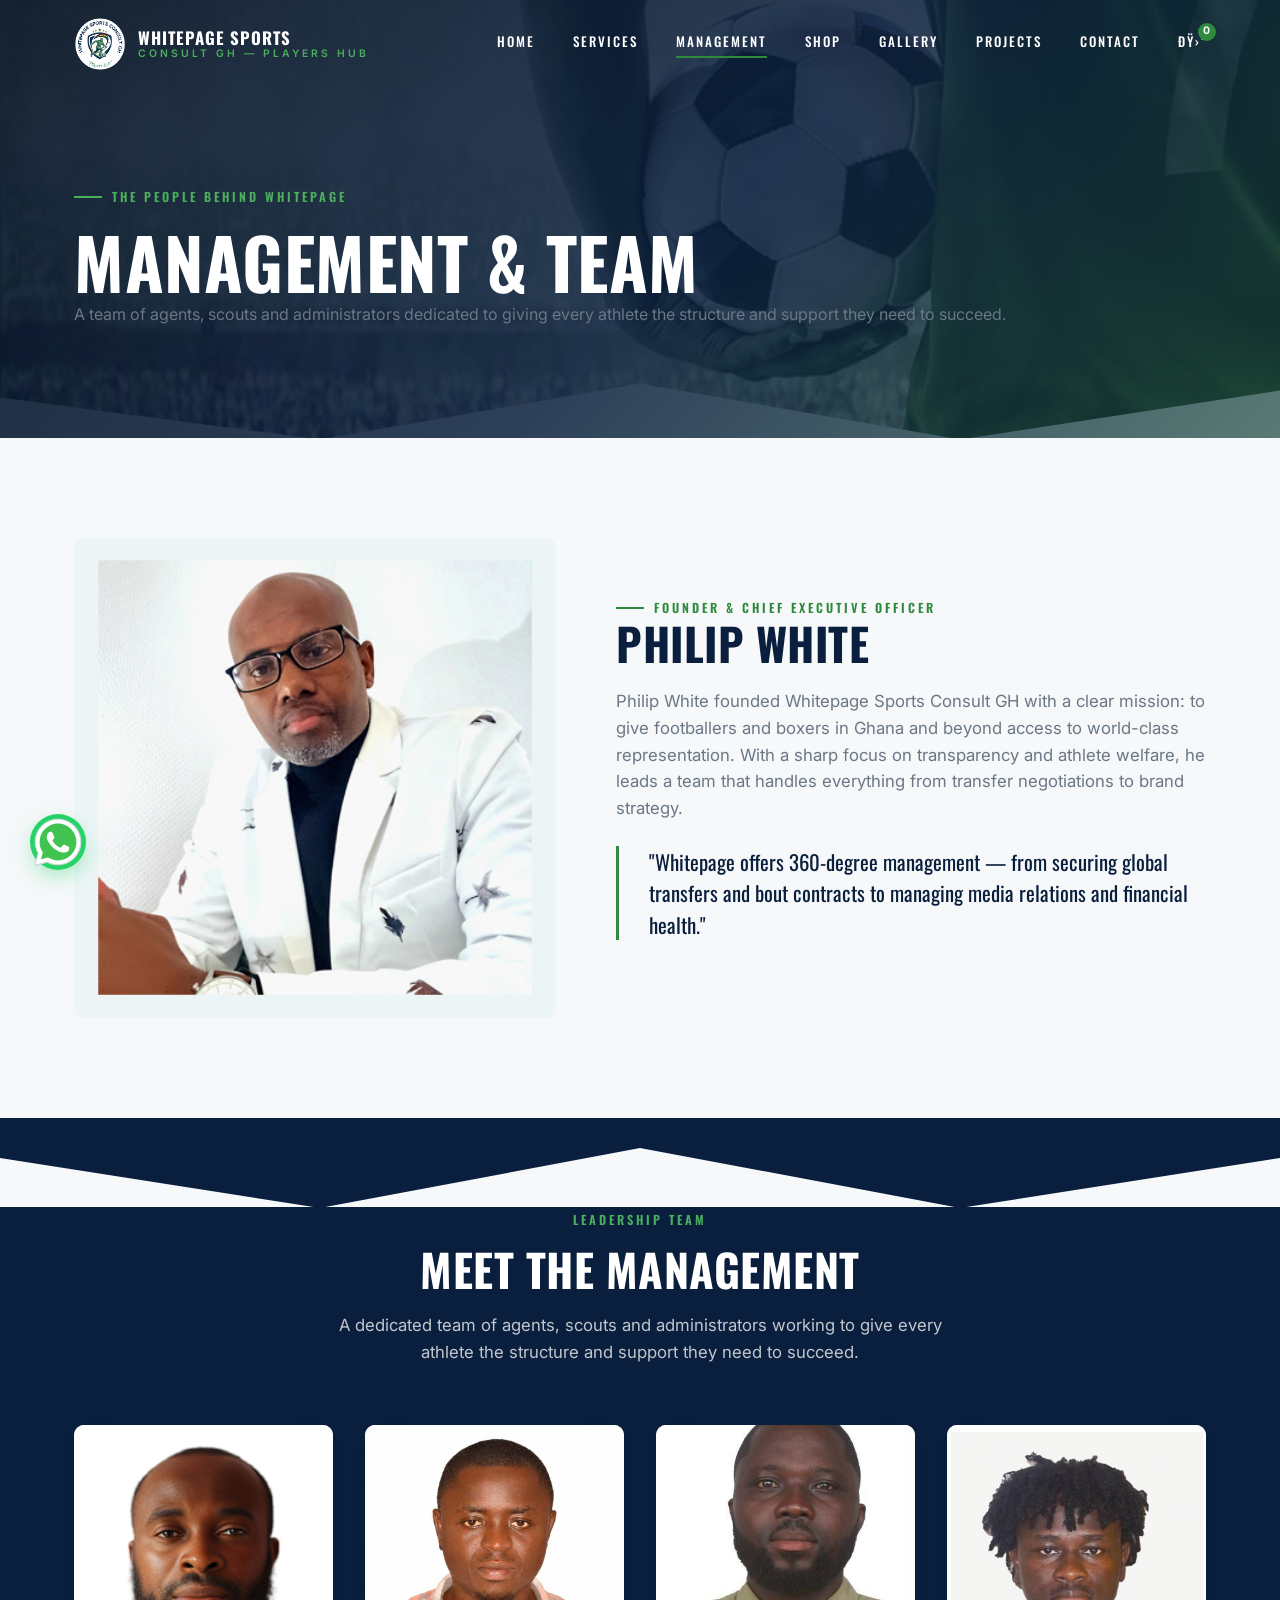
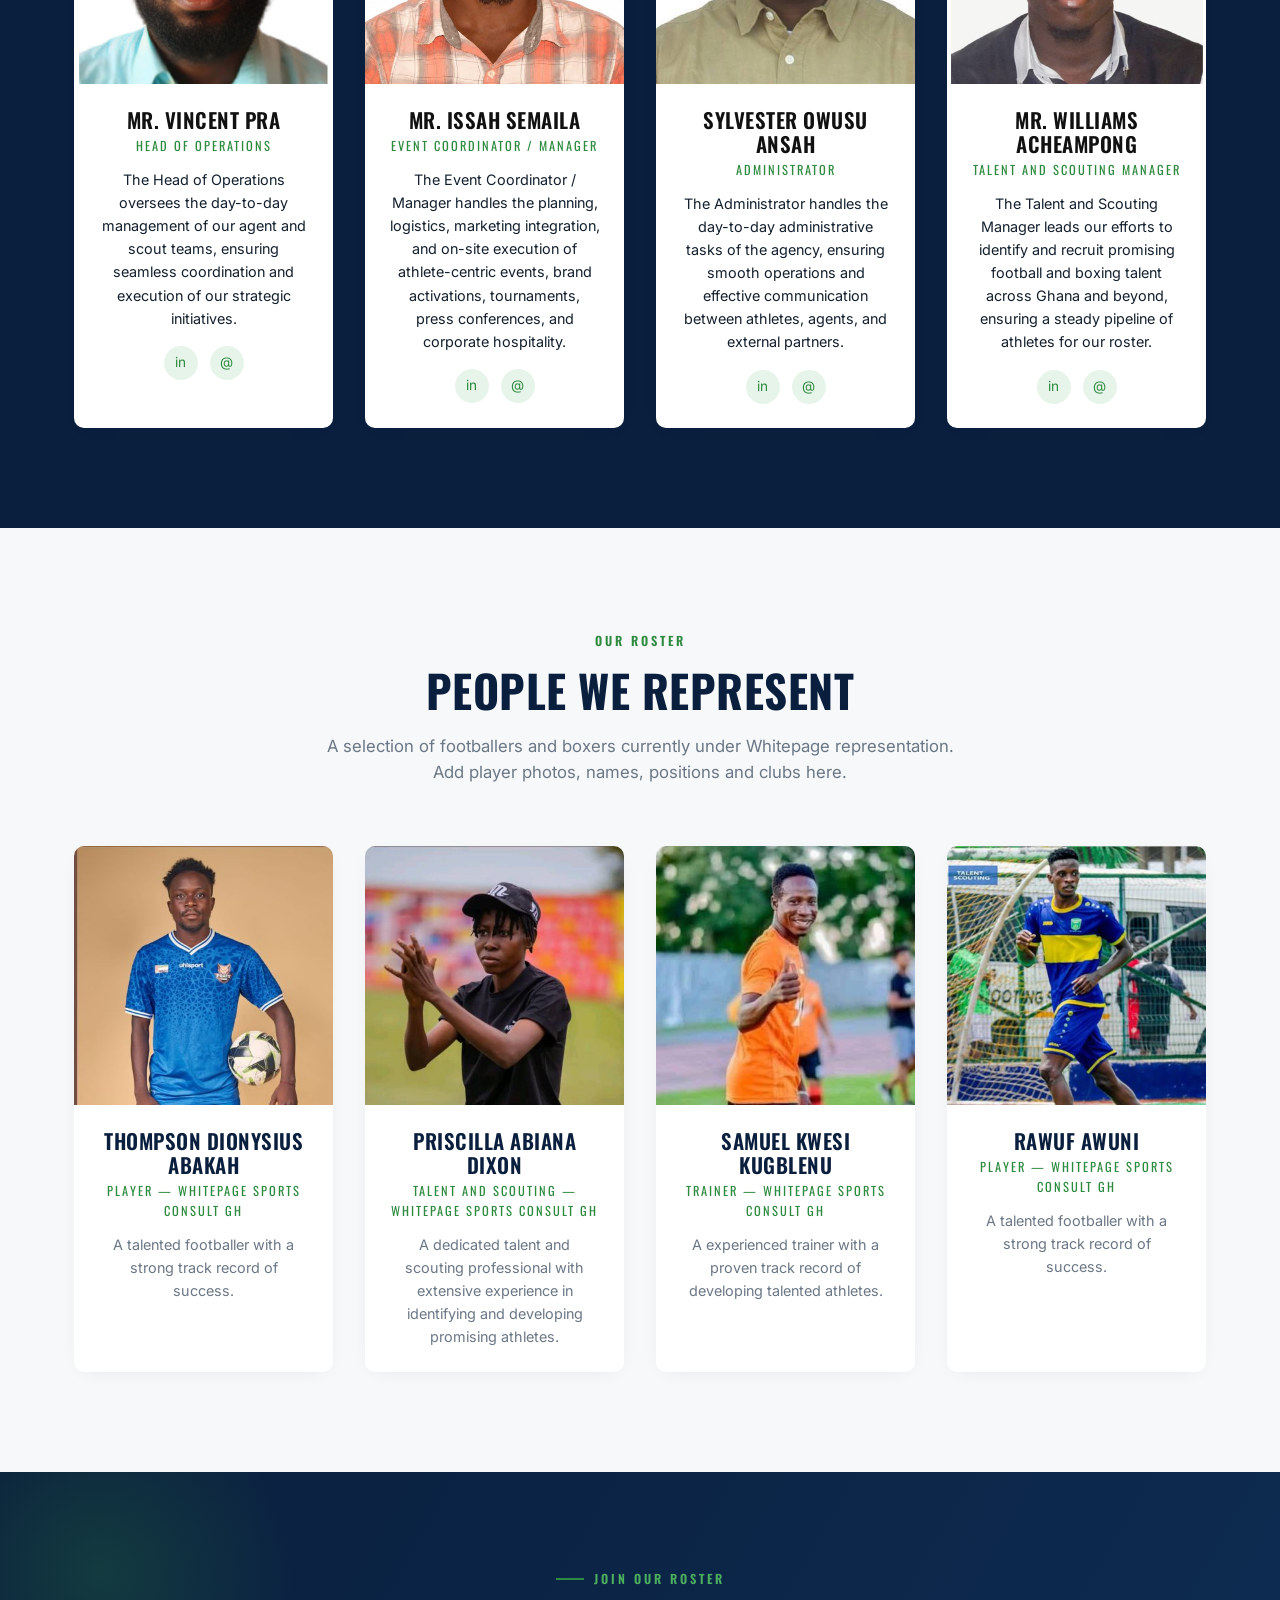
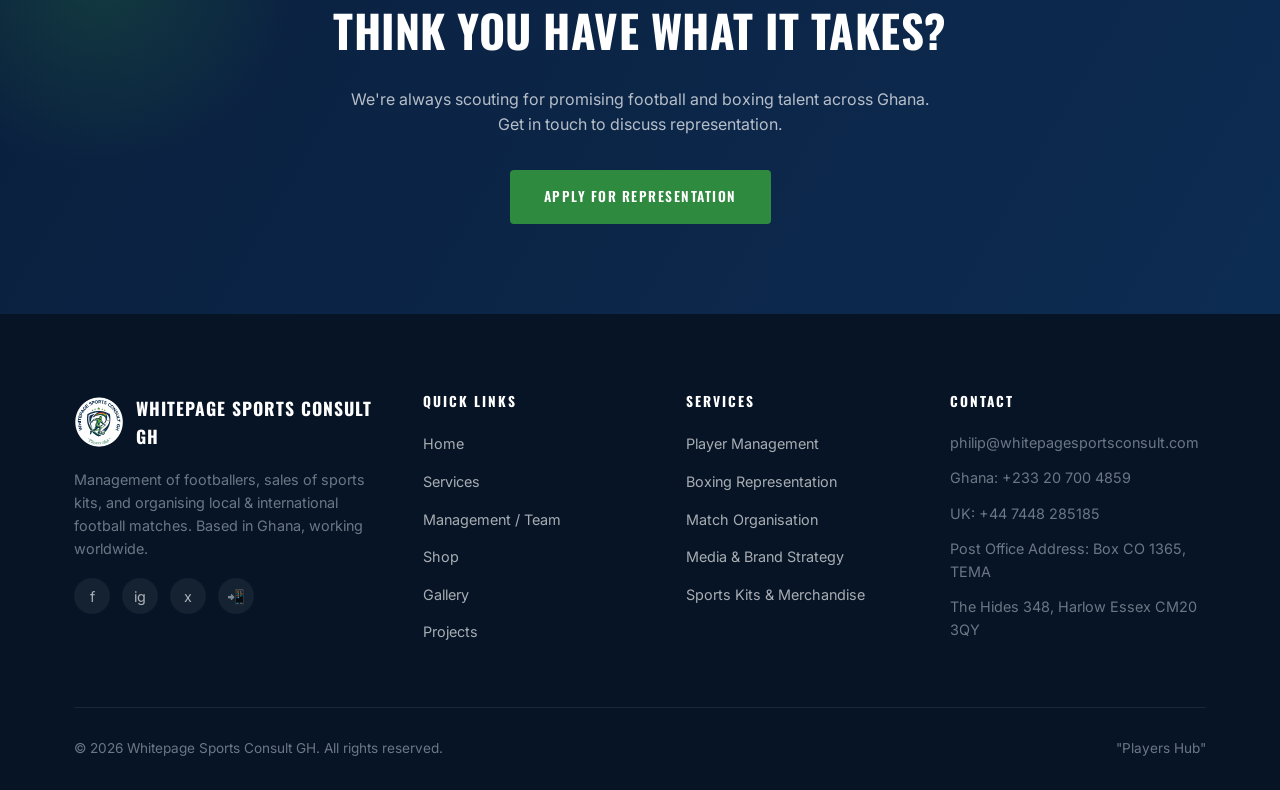
<file: team.html>
﻿<!doctype html>
<html lang="en">
  <head>
    <meta charset="UTF-8" />
    <meta name="viewport" content="width=device-width, initial-scale=1.0" />
    <title>Management &amp; Team | Whitepage Sports Consult GH</title>
    <meta
      name="description"
      content="Meet the leadership and management team of Whitepage Sports Consult GH, led by Founder and CEO Philip White."
    />
    <link rel="icon" type="image/png" href="images/logo2.png" />
    <meta name="theme-color" content="#0a1f3d" />
    <meta property="og:title" content="Whitepage Sports Consult GH" />
    <meta
      property="og:description"
      content="Football management, sports kits and match organisation â€” Players Hub, Ghana."
    />
    <meta property="og:image" content="images/logo2.png" />
    <meta property="og:type" content="website" />
    <link rel="preconnect" href="https://fonts.googleapis.com" />
    <link
      href="https://fonts.googleapis.com/css2?family=Oswald:wght@400;500;600;700&family=Inter:wght@400;500;600;700&display=swap"
      rel="stylesheet"
    />
    <link rel="stylesheet" href="css/style.css" />
  </head>
  <body>
    <div class="loader"><img src="images/logo2.png" alt="Loading" /></div>

    <header class="site-header">
      <div class="container nav-wrap">
        <a href="index.html" class="brand">
          <img src="images/logo2.png" alt="Whitepage Sports Consult GH Logo" />
          <div class="brand-text">
            <strong>Whitepage Sports</strong>
            <span>Consult GH &mdash; Players Hub</span>
          </div>
        </a>
        <nav class="nav-links">
          <a href="index.html">Home</a>
          <a href="services.html">Services</a>
          <a href="team.html">Management</a>
          <a href="#" class="disabled" aria-disabled="true">Shop</a>
          <a href="gallery.html">Gallery</a>
          <a href="projects.html">Projects</a>
          <a href="contact.html">Contact</a>
          <a href="#" class="nav-cart" aria-label="Cart">
            ðŸ›’ <span class="cart-count">0</span>
          </a>
        </nav>
        <button class="menu-toggle" aria-label="Toggle menu">
          <span></span><span></span><span></span>
        </button>
      </div>
    </header>

    <!-- Page Hero -->
    <section class="page-hero">
      <img
        src="images/hero/page-hero-bg.jpg"
        alt=""
        class="hero-bg-img"
        aria-hidden="true"
      />
      <div class="hero-bg-overlay"></div>
      <div class="container">
        <span class="eyebrow">The People Behind Whitepage</span>
        <h1>Management &amp; Team</h1>
        <p>
          A team of agents, scouts and administrators dedicated to giving every
          athlete the structure and support they need to succeed.
        </p>
      </div>
    </section>

    <!-- Founder Spotlight -->
    <section>
      <div class="container">
  <div class="founder-section">
    <div class="reveal-left">
      <img src="images/team/founder..jpg" alt="Philip White - Founder & CEO" 
           style="width:100%; height: 480px;px; object-fit:cover; border-radius:10px;" />
    </div>
    <div class="reveal-right">
      <span class="eyebrow">Founder &amp; Chief Executive Officer</span>
      <h2>Philip White</h2>
      <p style="margin-top: 18px; font-size: 1.05rem">
        Philip White founded Whitepage Sports Consult GH with a clear
        mission: to give footballers and boxers in Ghana and beyond access
        to world-class representation. With a sharp focus on transparency
        and athlete welfare, he leads a team that handles everything from
        transfer negotiations to brand strategy.
      </p>
      <blockquote class="founder-quote">
        "Whitepage offers 360-degree management &mdash; from securing
        global transfers and bout contracts to managing media relations
        and financial health."
      </blockquote>
    </div>
  </div>
</div>
        </div>
      </div>
    </section>

    <!-- Shield Divider -->
    <div class="shield-divider">
      <svg viewBox="0 0 1200 90" preserveAspectRatio="none">
        <path
          d="M0,0 L1200,0 L1200,40 L900,90 L600,30 L300,90 L0,40 Z"
          fill="#0a1f3d"
        ></path>
      </svg>
    </div>

    <!-- Management Team Grid -->
    <section class="bg-navy" style="padding-top: 0; margin-top: -1px">
      <div class="container">
        <div class="section-head center reveal">
          <span class="eyebrow" style="color: var(--green-light)"
            >Leadership Team</span
          >
          <h2>Meet the management</h2>
          <p>
            A dedicated team of agents, scouts and administrators working to
            give every athlete the structure and support they need to succeed.
          </p>
        </div>
        <div class="grid grid-4 reveal-stagger">
          <div class="team-card">
            <div class="team-photo">
              <img
                src="images/team/agent1..jpg"
                alt="Mr. Vincent Pra"
                style="width: 100%; height: 100%; object-fit: cover"
              />
            </div>
            <div class="team-info">
              <h3 style="color: #111111;"<h3>Mr. Vincent Pra</h3>
              <span class="team-role">Head of Operations</span>
              <p style="color: var(--text)">
                The Head of Operations oversees the day-to-day management of our
                agent and scout teams, ensuring seamless coordination and
                execution of our strategic initiatives.
              </p>
              <div class="team-socials">
                <a href="#" aria-label="LinkedIn">in</a>
                <a href="#" aria-label="Email">@</a>
              </div>
            </div>
          </div>
          <div class="team-card">
            <div class="team-photo">
              <img
                src="images/team/agent2.jpg"
                alt="Mr. Issah Semaila"
                style="width: 100%; height: 100%; object-fit: cover"
              />
            </div>
            <div class="team-info">
              <h3 style="color: #111111;"<h3>Mr. Issah Semaila</h3>
              <span class="team-role">Event Coordinator / Manager</span>
              <p style="color: var(--text)">
                The Event Coordinator / Manager handles the planning, logistics, marketing 
                integration, and on-site execution of athlete-centric events, brand 
                activations, tournaments, press conferences, and corporate hospitality.
              </p>
              <div class="team-socials">
                <a href="#" aria-label="LinkedIn">in</a>
                <a href="#" aria-label="Email">@</a>
              </div>
            </div>
          </div>
          <div class="team-card">
            <div class="team-photo">
              <img
                src="images/team/agent3.jpg"
                alt="Sylvester Owusu Ansah"
                style="width: 100%; height: 100%; object-fit: cover"
              />
            </div>
            <div class="team-info">
              <h3 style="color: #111111;"<h3>Sylvester Owusu Ansah</h3>
              <span class="team-role">Administrator</span>
              <p style="color: var(--text)">
                The Administrator handles the day-to-day administrative tasks of
                the agency, ensuring smooth operations and effective communication
                between athletes, agents, and external partners.
              </p>
              <div class="team-socials">
                <a href="#" aria-label="LinkedIn">in</a>
                <a href="#" aria-label="Email">@</a>
              </div>
            </div>
          </div>
          <div class="team-card">
            <div class="team-photo">
              <img
                src="images/team/agent4.jpg"
                alt="Mr. Williams Acheampong"
                style="width: 100%; height: 100%; object-fit: cover"
              />
            </div>
            <div class="team-info">
              <h3 style="color: #111111;"<h3>Mr. Williams Acheampong</h3>
              <span class="team-role">Talent And Scouting Manager</span>
              <p style="color: var(--text)">
                The Talent and Scouting Manager leads our efforts to identify and
                recruit promising football and boxing talent across Ghana and
                beyond, ensuring a steady pipeline of athletes for our roster.
              </p>
              <div class="team-socials">
                <a href="#" aria-label="LinkedIn">in</a>
                <a href="#" aria-label="Email">@</a>
              </div>
            </div>
          </div>
        </div>
      </div>
    </section>

    <!-- Represented Players Preview -->
    <section>
      <div class="container">
        <div class="section-head center reveal">
          <span class="eyebrow">Our Roster</span>
          <h2>People we represent</h2>
          <p>
            A selection of footballers and boxers currently under Whitepage
            representation. Add player photos, names, positions and clubs here.
          </p>
        </div>
        <div class="grid grid-4 reveal-stagger">
          <div class="team-card">
            <div class="team-photo">
              <img src="images/gallery/t1.jpg" alt="Thompson Dionysius Abakah" />
            </div>
            <div class="team-info">
              <h3>Thompson Dionysius Abakah</h3>
              <span class="team-role">Player &mdash; Whitepage Sports Consult GH</span>
              <p>A talented footballer with a strong track record of success.</p>
            </div>
          </div>
          <div class="team-card">
            <div class="team-photo">
              <img src="images/gallery/t2.jpg" alt="PRISCILLA ABIANA DIXON" />
            </div>
            <div class="team-info">
              <h3>PRISCILLA ABIANA DIXON</h3>
              <span class="team-role">Talent and Scouting &mdash; Whitepage Sports Consult GH</span>
              <p>A dedicated talent and scouting professional with extensive experience in identifying and developing promising athletes.</p>
            </div>
          </div>
          <div class="team-card">
            <div class="team-photo">
              <img src="images/gallery/t3.jpg" alt="SAMUEL KWESI KUGBLENU" />
            </div>
            <div class="team-info">
              <h3>SAMUEL KWESI KUGBLENU</h3>
              <span class="team-role">Trainer &mdash; Whitepage Sports Consult GH</span>
              <p>A experienced trainer with a proven track record of developing talented athletes.</p>
            </div>
          </div>
          <div class="team-card">
            <div class="team-photo">
              <img src="images/gallery/t4.jpg" alt="RAWUF AWUNI" />
            </div>
            <div class="team-info">
              <h3>RAWUF AWUNI</h3>
              <span class="team-role">Player &mdash; Whitepage Sports Consult GH</span>
              <p>A talented footballer with a strong track record of success.</p>
            </div>
          </div>
        </div>
      </div>
    </section>

    <!-- CTA Band -->
    <section class="cta-band">
      <div class="container reveal">
        <span class="eyebrow" style="color: var(--green-light)"
          >Join Our Roster</span
        >
        <h2>Think you have what it takes?</h2>
        <p>
          We're always scouting for promising football and boxing talent across
          Ghana. Get in touch to discuss representation.
        </p>
        <a href="contact.html" class="btn btn-primary"
          >Apply for Representation</a
        >
      </div>
    </section>

    <!-- Footer -->
    <footer class="site-footer">
      <div class="container">
        <div class="footer-grid">
          <div class="footer-col">
            <div class="footer-brand">
              <img
                src="images/logo2.png"
                alt="Whitepage Sports Consult GH Logo"
              />
              <strong>Whitepage Sports Consult GH</strong>
            </div>
            <p>
              Management of footballers, sales of sports kits, and organising
              local &amp; international football matches. Based in Ghana,
              working worldwide.
            </p>
            <div class="footer-socials">
              <a href="#" aria-label="Facebook">f</a>
              <a href="#" aria-label="Instagram">ig</a>
              <a href="#" aria-label="Twitter / X">x</a>
              <a
                href="https://wa.me/233207004859"
                target="_blank"
                rel="noopener"
                aria-label="WhatsApp"
                >📲</a
              >
            </div>
          </div>
          <div class="footer-col">
            <h4>Quick Links</h4>
            <ul>
              <li><a href="index.html">Home</a></li>
              <li><a href="services.html">Services</a></li>
              <li><a href="team.html">Management / Team</a></li>
              <li><a href="#" class="disabled" aria-disabled="true">Shop</a></li>
              <li><a href="gallery.html">Gallery</a></li>
              <li><a href="projects.html">Projects</a></li>
            </ul>
          </div>
          <div class="footer-col">
            <h4>Services</h4>
            <ul>
              <li><a href="services.html">Player Management</a></li>
              <li><a href="services.html">Boxing Representation</a></li>
              <li><a href="services.html">Match Organisation</a></li>
              <li><a href="services.html">Media &amp; Brand Strategy</a></li>
              <li><a href="#" class="disabled" aria-disabled="true">Sports Kits &amp; Merchandise</a></li>
            </ul>
          </div>
          <div class="footer-col">
            <h4>Contact</h4>
            <p>
              <a href="mailto:philip@whitepagesportsconsult.com" style="color: inherit"
                >philip@whitepagesportsconsult.com</a
              >
            </p>
            <p>
              <a href="tel:+233207004859" style="color: inherit"
                >Ghana: +233 20 700 4859</a
              >
            </p>
            <p>
              <a href="tel:+447448285185" style="color: inherit"
                >UK: +44 7448 285185</a
              >
            </p>
            <p>Post Office Address: Box CO 1365, TEMA</p>
            <p>The Hides 348, Harlow Essex CM20 3QY</p>
          </div>
        </div>
        <div class="footer-bottom">
          <p>&copy; 2026 Whitepage Sports Consult GH. All rights reserved.</p>
          <p>"Players Hub"</p>
        </div>
      </div>
    </footer>

    <a
      href="https://wa.me/233207004859"
      target="_blank"
      rel="noopener"
      class="whatsapp-float"
      aria-label="Chat on WhatsApp"
      ><svg xmlns="http://www.w3.org/2000/svg" x="0px" y="0px" width="100" height="100" viewBox="0 0 48 48"><path fill="#fff" d="M4.868,43.303l2.694-9.835C5.9,30.59,5.026,27.324,5.027,23.979C5.032,13.514,13.548,5,24.014,5c5.079,0.002,9.845,1.979,13.43,5.566c3.584,3.588,5.558,8.356,5.556,13.428c-0.004,10.465-8.522,18.98-18.986,18.98c-0.001,0,0,0,0,0h-0.008c-3.177-0.001-6.3-0.798-9.073-2.311L4.868,43.303z"></path><path fill="#fff" d="M4.868,43.803c-0.132,0-0.26-0.052-0.355-0.148c-0.125-0.127-0.174-0.312-0.127-0.483l2.639-9.636c-1.636-2.906-2.499-6.206-2.497-9.556C4.532,13.238,13.273,4.5,24.014,4.5c5.21,0.002,10.105,2.031,13.784,5.713c3.679,3.683,5.704,8.577,5.702,13.781c-0.004,10.741-8.746,19.48-19.486,19.48c-3.189-0.001-6.344-0.788-9.144-2.277l-9.875,2.589C4.953,43.798,4.911,43.803,4.868,43.803z"></path><path fill="#cfd8dc" d="M24.014,5c5.079,0.002,9.845,1.979,13.43,5.566c3.584,3.588,5.558,8.356,5.556,13.428c-0.004,10.465-8.522,18.98-18.986,18.98h-0.008c-3.177-0.001-6.3-0.798-9.073-2.311L4.868,43.303l2.694-9.835C5.9,30.59,5.026,27.324,5.027,23.979C5.032,13.514,13.548,5,24.014,5 M24.014,42.974C24.014,42.974,24.014,42.974,24.014,42.974C24.014,42.974,24.014,42.974,24.014,42.974 M24.014,42.974C24.014,42.974,24.014,42.974,24.014,42.974C24.014,42.974,24.014,42.974,24.014,42.974 M24.014,4C24.014,4,24.014,4,24.014,4C12.998,4,4.032,12.962,4.027,23.979c-0.001,3.367,0.849,6.685,2.461,9.622l-2.585,9.439c-0.094,0.345,0.002,0.713,0.254,0.967c0.19,0.192,0.447,0.297,0.711,0.297c0.085,0,0.17-0.011,0.254-0.033l9.687-2.54c2.828,1.468,5.998,2.243,9.197,2.244c11.024,0,19.99-8.963,19.995-19.98c0.002-5.339-2.075-10.359-5.848-14.135C34.378,6.083,29.357,4.002,24.014,4L24.014,4z"></path><path fill="#40c351" d="M35.176,12.832c-2.98-2.982-6.941-4.625-11.157-4.626c-8.704,0-15.783,7.076-15.787,15.774c-0.001,2.981,0.833,5.883,2.413,8.396l0.376,0.597l-1.595,5.821l5.973-1.566l0.577,0.342c2.422,1.438,5.2,2.198,8.032,2.199h0.006c8.698,0,15.777-7.077,15.78-15.776C39.795,19.778,38.156,15.814,35.176,12.832z"></path><path fill="#fff" fill-rule="evenodd" d="M19.268,16.045c-0.355-0.79-0.729-0.806-1.068-0.82c-0.277-0.012-0.593-0.011-0.909-0.011c-0.316,0-0.83,0.119-1.265,0.594c-0.435,0.475-1.661,1.622-1.661,3.956c0,2.334,1.7,4.59,1.937,4.906c0.237,0.316,3.282,5.259,8.104,7.161c4.007,1.58,4.823,1.266,5.693,1.187c0.87-0.079,2.807-1.147,3.202-2.255c0.395-1.108,0.395-2.057,0.277-2.255c-0.119-0.198-0.435-0.316-0.909-0.554s-2.807-1.385-3.242-1.543c-0.435-0.158-0.751-0.237-1.068,0.238c-0.316,0.474-1.225,1.543-1.502,1.859c-0.277,0.317-0.554,0.357-1.028,0.119c-0.474-0.238-2.002-0.738-3.815-2.354c-1.41-1.257-2.362-2.81-2.639-3.285c-0.277-0.474-0.03-0.731,0.208-0.968c0.213-0.213,0.474-0.554,0.712-0.831c0.237-0.277,0.316-0.475,0.474-0.791c0.158-0.317,0.079-0.594-0.04-0.831C20.612,19.329,19.69,16.983,19.268,16.045z" clip-rule="evenodd"></path></svg></a>
    <button class="back-to-top" aria-label="Back to top">👆</button>

    <script src="js/main.js"></script>
  </body>
</html>
</file>
<file: css/style.css>
/* ============================================================
   WHITEPAGE SPORTS CONSULT GH — Design System
   Palette: Navy/Blue-black, Green, White, Gold accent
   Display: Oswald | Body: Inter
   ============================================================ */

:root {
  --navy: #0a1f3d;
  --navy-light: #163963;
  --navy-deep: #061425;
  --green: #2d8a3e;
  --green-light: #4caf5e;
  --green-pale: #e7f4ea;
  --gold: #c8a94a;
  --white: #ffffff;
  --off-white: #f6f8fa;
  --grey: #6b7785;
  --grey-light: #e3e8ed;
  --text: #14202e;

  --font-display: "Oswald", sans-serif;
  --font-body: "Inter", sans-serif;

  --container: 1180px;
  --radius: 10px;
  --shadow: 0 10px 30px -10px rgba(10, 31, 61, 0.25);
  --transition: 0.35s cubic-bezier(0.22, 1, 0.36, 1);
}

* {
  margin: 0;
  padding: 0;
  box-sizing: border-box;
}

html {
  scroll-behavior: smooth;
}

body {
  font-family: var(--font-body);
  color: var(--text);
  background: var(--off-white);
  line-height: 1.6;
  overflow-x: hidden;
}

img {
  max-width: 100%;
  display: block;
}

a {
  text-decoration: none;
  color: inherit;
}

ul {
  list-style: none;
}

.container {
  max-width: var(--container);
  margin: 0 auto;
  padding: 0 24px;
}

h1,
h2,
h3,
h4 {
  font-family: var(--font-display);
  color: var(--navy);
  letter-spacing: 0.5px;
  line-height: 1.15;
  text-transform: uppercase;
}

h1 {
  font-size: clamp(2.4rem, 6vw, 4.4rem);
  font-weight: 700;
}
h2 {
  font-size: clamp(1.8rem, 4vw, 2.8rem);
  font-weight: 700;
}
h3 {
  font-size: 1.3rem;
  font-weight: 600;
}

p {
  color: var(--grey);
}

.eyebrow {
  font-family: var(--font-display);
  text-transform: uppercase;
  letter-spacing: 3px;
  font-size: 0.78rem;
  color: var(--green);
  font-weight: 600;
  display: inline-flex;
  align-items: center;
  gap: 10px;
}
.eyebrow::before {
  content: "";
  display: inline-block;
  width: 28px;
  height: 2px;
  background: var(--green);
}

/* ============ Buttons ============ */
.btn {
  display: inline-flex;
  align-items: center;
  gap: 10px;
  padding: 14px 32px;
  font-family: var(--font-display);
  text-transform: uppercase;
  letter-spacing: 1.5px;
  font-size: 0.85rem;
  font-weight: 600;
  border-radius: 4px;
  border: 2px solid transparent;
  cursor: pointer;
  transition: var(--transition);
  white-space: nowrap;
}
.btn-primary {
  background: var(--green);
  color: var(--white);
  border-color: var(--green);
}
.btn-primary:hover {
  background: var(--navy);
  border-color: var(--navy);
  transform: translateY(-3px);
  box-shadow: var(--shadow);
}
.btn-outline {
  background: transparent;
  color: var(--white);
  border-color: rgba(255, 255, 255, 0.4);
}
.btn-outline:hover {
  background: var(--white);
  color: var(--navy);
  border-color: var(--white);
  transform: translateY(-3px);
}
.btn-dark {
  background: var(--navy);
  color: var(--white);
  border-color: var(--navy);
}
.btn-dark:hover {
  background: var(--green);
  border-color: var(--green);
  transform: translateY(-3px);
  box-shadow: var(--shadow);
}
.btn-small {
  padding: 10px 22px;
  font-size: 0.75rem;
}
.btn-block {
  width: 100%;
  justify-content: center;
}

/* ============ Header / Nav ============ */
.site-header {
  position: fixed;
  top: 0;
  left: 0;
  width: 100%;
  z-index: 1000;
  background: rgba(255, 255, 255, 0);
  transition: var(--transition);
  padding: 18px 0;
}
.site-header.scrolled {
  background: rgba(255, 255, 255, 0.96);
  backdrop-filter: blur(10px);
  box-shadow: 0 4px 24px -8px rgba(10, 31, 61, 0.12);
  padding: 10px 0;
}
.nav-wrap {
  display: flex;
  align-items: center;
  justify-content: space-between;
}
.brand {
  display: flex;
  align-items: center;
  gap: 12px;
}
.brand img {
  height: 52px;
  width: 52px;
  border-radius: 50%;
  transition: var(--transition);
}
.site-header.scrolled .brand img {
  height: 44px;
  width: 44px;
}
.brand-text {
  font-family: var(--font-display);
  line-height: 1.1;
  color: var(--white);
  transition: var(--transition);
}
.site-header.scrolled .brand-text {
  color: var(--navy);
}
.brand-text strong {
  display: block;
  font-size: 1.05rem;
  letter-spacing: 1px;
  text-transform: uppercase;
}
.brand-text span {
  display: block;
  font-size: 0.65rem;
  letter-spacing: 3px;
  color: var(--green-light);
  text-transform: uppercase;
  font-family: var(--font-body);
  font-weight: 600;
}

.nav-links {
  display: flex;
  align-items: center;
  gap: 38px;
}
.nav-links a {
  font-family: var(--font-display);
  font-size: 0.82rem;
  letter-spacing: 2px;
  text-transform: uppercase;
  color: var(--white);
  font-weight: 500;
  position: relative;
  padding-bottom: 6px;
  transition: var(--transition);
}
.site-header.scrolled .nav-links a {
  color: var(--navy);
}
.nav-links a::after {
  content: "";
  position: absolute;
  left: 0;
  bottom: 0;
  width: 0;
  height: 2px;
  background: var(--green);
  transition: var(--transition);
}
.nav-links a:hover::after,
.nav-links a.active::after {
  width: 100%;
}
.nav-links a:hover {
  color: var(--green-light);
}
.site-header.scrolled .nav-links a:hover {
  color: var(--green);
}

.nav-cart {
  position: relative;
  display: inline-flex;
}
.nav-cart .cart-count {
  position: absolute;
  top: -8px;
  right: -10px;
  background: var(--green);
  color: #fff;
  font-size: 0.65rem;
  border-radius: 50%;
  width: 18px;
  height: 18px;
  display: flex;
  align-items: center;
  justify-content: center;
  font-family: var(--font-body);
  font-weight: 700;
}

.menu-toggle {
  display: none;
  flex-direction: column;
  gap: 5px;
  cursor: pointer;
  background: none;
  border: none;
  padding: 6px;
}
.menu-toggle span {
  width: 26px;
  height: 3px;
  background: var(--white);
  border-radius: 2px;
  transition: var(--transition);
}
.site-header.scrolled .menu-toggle span {
  background: var(--navy);
}

/* ============ Page Hero (non-home pages) ============ */
.page-hero {
  position: relative;
  background: linear-gradient(
    135deg,
    var(--navy-deep) 0%,
    var(--navy) 60%,
    var(--green) 150%
  );
  color: var(--white);
  padding: 180px 0 110px;
  overflow: hidden;
}
.page-hero .hero-bg-img {
  position: absolute;
  inset: 0;
  width: 100%;
  height: 100%;
  object-fit: cover;
  z-index: 0;
}
.page-hero .hero-bg-overlay {
  position: absolute;
  inset: 0;
  background: linear-gradient(
    135deg,
    rgba(6, 20, 37, 0.92) 0%,
    rgba(10, 31, 61, 0.85) 55%,
    rgba(45, 138, 62, 0.55) 150%
  );
  z-index: 1;
}
.page-hero .container {
  position: relative;
  z-index: 2;
}
.page-hero::after {
  content: "";
  position: absolute;
  bottom: -2px;
  left: 0;
  right: 0;
  height: 70px;
  background: var(--off-white);
  clip-path: polygon(
    0 100%,
    100% 100%,
    100% 30%,
    75% 100%,
    50% 20%,
    25% 100%,
    0 40%
  );
}
.page-hero .eyebrow {
  color: var(--green-light);
}
.page-hero .eyebrow::before {
  background: var(--green-light);
}
.page-hero h1,
.page-hero h2 {
  color: var(--white);
  margin-top: 14px;
}
/* ============ Section Spacing ============ */
section {
  padding: 100px 0;
  position: relative;
}
.section-head {
  max-width: 640px;
  margin-bottom: 60px;
}
.section-head h2 {
  margin-top: 12px;
}
.section-head p {
  margin-top: 16px;
  font-size: 1.05rem;
}
.section-head.center {
  margin-left: auto;
  margin-right: auto;
  text-align: center;
}
.section-head.center .eyebrow::before {
  display: none;
}

.bg-navy {
  background: var(--navy);
  color: var(--white);
}
.bg-navy h2,
.bg-navy h3,
.bg-navy h4 {
  color: var(--white);
}
.bg-navy p {
  color: rgba(255, 255, 255, 0.75);
}
.bg-green-pale {
  background: var(--green-pale);
}

/* ============ Scroll Reveal ============ */
.reveal {
  opacity: 0;
  transform: translateY(36px);
  transition:
    opacity 0.8s cubic-bezier(0.22, 1, 0.36, 1),
    transform 0.8s cubic-bezier(0.22, 1, 0.36, 1);
}
.reveal.visible {
  opacity: 1;
  transform: translateY(0);
}
.reveal-left {
  opacity: 0;
  transform: translateX(-40px);
  transition:
    opacity 0.8s ease,
    transform 0.8s ease;
}
.reveal-left.visible {
  opacity: 1;
  transform: translateX(0);
}
.reveal-right {
  opacity: 0;
  transform: translateX(40px);
  transition:
    opacity 0.8s ease,
    transform 0.8s ease;
}
.reveal-right.visible {
  opacity: 1;
  transform: translateX(0);
}
.reveal-stagger > * {
  opacity: 0;
  transform: translateY(30px);
  transition:
    opacity 0.7s ease,
    transform 0.7s ease;
}
.reveal-stagger.visible > * {
  opacity: 1;
  transform: translateY(0);
}
.reveal-stagger.visible > *:nth-child(1) {
  transition-delay: 0.05s;
}
.reveal-stagger.visible > *:nth-child(2) {
  transition-delay: 0.15s;
}
.reveal-stagger.visible > *:nth-child(3) {
  transition-delay: 0.25s;
}
.reveal-stagger.visible > *:nth-child(4) {
  transition-delay: 0.35s;
}
.reveal-stagger.visible > *:nth-child(5) {
  transition-delay: 0.45s;
}
.reveal-stagger.visible > *:nth-child(6) {
  transition-delay: 0.55s;
}

/* ============ Shield Divider (signature element) ============ */
.shield-divider {
  position: relative;
  height: 90px;
  background: var(--off-white);
}
.shield-divider svg {
  width: 100%;
  height: 100%;
  display: block;
}

/* ============ Image Placeholder ============ */
.img-placeholder {
  background: linear-gradient(135deg, var(--grey-light) 0%, #f1f4f7 100%);
  border: 2px dashed #c3ccd6;
  display: flex;
  align-items: center;
  justify-content: center;
  text-align: center;
  color: var(--grey);
  font-family: var(--font-display);
  font-size: 0.78rem;
  letter-spacing: 1.5px;
  text-transform: uppercase;
  border-radius: var(--radius);
  min-height: 240px;
  padding: 20px;
  position: relative;
  overflow: hidden;
}
.img-placeholder::before {
  content: "🖼";
  display: block;
  font-size: 2rem;
  margin-bottom: 10px;
  opacity: 0.5;
}
.img-placeholder span {
  display: block;
  margin-top: 6px;
  opacity: 0.7;
}

/* ============ Grid Layouts ============ */
.grid {
  display: grid;
  gap: 32px;
}
.grid-2 {
  grid-template-columns: repeat(2, 1fr);
}
.grid-3 {
  grid-template-columns: repeat(3, 1fr);
}
.grid-4 {
  grid-template-columns: repeat(4, 1fr);
}
.grid-gap-xl {
  gap: 48px;
}

/* ============ Cards ============ */
.card {
  background: var(--white);
  border-radius: var(--radius);
  overflow: hidden;
  box-shadow: 0 4px 20px -8px rgba(10, 31, 61, 0.1);
  transition: var(--transition);
}
.about-img {
  min-height: 420px;
  border-radius: 10px;
  overflow: hidden;
}
.about-img img {
  display: block;
  width: 100%;
  height: 100%;
  object-fit: cover;
}
.card:hover {
  transform: translateY(-8px);
  box-shadow: var(--shadow);
}
.card-body {
  padding: 26px;
}
.card-body h3 {
  margin-bottom: 10px;
}
.card-body p {
  font-size: 0.95rem;
}

/* Service Card */
.service-card {
  padding: 38px 30px;
  background: var(--white);
  border-radius: var(--radius);
  border-top: 4px solid var(--green);
  box-shadow: 0 4px 20px -10px rgba(10, 31, 61, 0.12);
  transition: var(--transition);
  height: 100%;
}
.service-card:hover {
  transform: translateY(-10px);
  box-shadow: var(--shadow);
  border-top-color: var(--navy);
}
.service-icon {
  width: 60px;
  height: 60px;
  border-radius: 50%;
  background: var(--green-pale);
  display: flex;
  align-items: center;
  justify-content: center;
  margin-bottom: 22px;
  font-size: 1.6rem;
  color: var(--green);
  transition: var(--transition);
  overflow: hidden;
}
.service-icon img {
  width: 100%;
  height: 100%;
  object-fit: cover;
  border-radius: 50%;
}
.service-icon.icon-img {
  background: var(--navy);
  padding: 0;
}
.service-card:hover .service-icon {
  background: var(--navy);
  color: var(--white);
  transform: rotate(8deg) scale(1.05);
}
.service-card:hover .service-icon.icon-img {
  transform: scale(1.08);
}
.service-card h3 {
  margin-bottom: 12px;
}
.service-card p {
  font-size: 0.95rem;
}

/* Number badge for process steps */
.step {
  display: flex;
  gap: 24px;
  align-items: flex-start;
}
.step-number {
  font-family: var(--font-display);
  font-size: 2.6rem;
  font-weight: 700;
  color: var(--green);
  line-height: 1;
  flex-shrink: 0;
  min-width: 70px;
  opacity: 0.85;
}
.step-content h3 {
  margin-bottom: 6px;
}
.step-content p {
  font-size: 0.95rem;
}

/* ============ Stats Strip ============ */
.stats-strip {
  background: var(--navy);
  padding: 50px 0;
}
.stats-strip .grid-4 {
  gap: 20px;
  text-align: center;
}
.stat-item h3 {
  font-size: 2.6rem;
  color: #fff;
  margin-bottom: 6px;
}
.stat-item p {
  color: rgba(255, 255, 255, 0.9);
  font-size: 0.78rem;
  letter-spacing: 2px;
  text-transform: uppercase;
  font-family: var(--font-display);
}

/* ============ Team / Player Cards ============ */
.team-card {
  background: var(--white);
  border-radius: var(--radius);
  overflow: hidden;
  box-shadow: 0 4px 20px -10px rgba(10, 31, 61, 0.12);
  transition: var(--transition);
  text-align: center;
}
.team-card:hover {
  transform: translateY(-8px);
  box-shadow: var(--shadow);
}
.team-photo {
  aspect-ratio: 1 / 1;
  width: 100%;
  overflow: hidden;
}
.team-photo img {
  display: block;
  width: 100%;
  height: 100%;
  object-fit: cover;
}
.team-info {
  padding: 24px;
}
.team-info h3 {
  margin-bottom: 4px;
}
.team-role {
  color: var(--green);
  font-family: var(--font-display);
  font-size: 0.78rem;
  letter-spacing: 2px;
  text-transform: uppercase;
  margin-bottom: 12px;
  display: block;
}
.team-info p {
  font-size: 0.9rem;
  color: var(--grey);
}
.team-socials {
  display: flex;
  justify-content: center;
  gap: 12px;
  margin-top: 16px;
}
.team-socials a {
  width: 34px;
  height: 34px;
  border-radius: 50%;
  background: var(--green-pale);
  display: flex;
  align-items: center;
  justify-content: center;
  color: var(--green);
  font-size: 0.85rem;
  transition: var(--transition);
}
.team-socials a:hover {
  background: var(--navy);
  color: var(--white);
}

/* ============ Shop ============ */
.filter-bar {
  display: flex;
  flex-wrap: wrap;
  gap: 12px;
  margin-bottom: 44px;
}
.filter-btn {
  padding: 10px 22px;
  border: 1.5px solid var(--grey-light);
  border-radius: 30px;
  font-family: var(--font-display);
  font-size: 0.78rem;
  letter-spacing: 1.5px;
  text-transform: uppercase;
  background: var(--white);
  color: var(--navy);
  cursor: pointer;
  transition: var(--transition);
}
.filter-btn:hover,
.filter-btn.active {
  background: var(--navy);
  color: var(--white);
  border-color: var(--navy);
}
.product-card {
  background: var(--white);
  border-radius: var(--radius);
  overflow: hidden;
  box-shadow: 0 4px 20px -10px rgba(10, 31, 61, 0.12);
  transition: var(--transition);
  position: relative;
}
.product-card:hover {
  transform: translateY(-8px);
  box-shadow: var(--shadow);
}
.product-badge {
  position: absolute;
  top: 16px;
  left: 16px;
  background: var(--green);
  color: #fff;
  font-family: var(--font-display);
  font-size: 0.68rem;
  letter-spacing: 1.5px;
  text-transform: uppercase;
  padding: 6px 14px;
  border-radius: 30px;
  z-index: 2;
}
.product-img {
  aspect-ratio: 4/3;
  position: relative;
  overflow: hidden;
}
.product-img img {
  display: block;
  width: 100%;
  height: 100%;
  object-fit: cover;
}
.product-body {
  padding: 22px;
}
.product-cat {
  font-size: 0.7rem;
  letter-spacing: 2px;
  text-transform: uppercase;
  color: var(--green);
  font-family: var(--font-display);
}
.product-body h3 {
  margin: 8px 0 10px;
  font-size: 1.05rem;
}
.product-footer {
  display: flex;
  align-items: center;
  justify-content: space-between;
  margin-top: 14px;
}
.product-price {
  font-family: var(--font-display);
  font-size: 1.25rem;
  font-weight: 700;
  color: var(--navy);
}
.product-price .old-price {
  text-decoration: line-through;
  color: var(--grey);
  font-size: 0.85rem;
  font-weight: 400;
  margin-right: 8px;
}
.add-cart-btn {
  background: var(--green-pale);
  color: var(--green);
  border: none;
  width: 42px;
  height: 42px;
  border-radius: 50%;
  font-size: 1.2rem;
  cursor: pointer;
  transition: var(--transition);
  display: flex;
  align-items: center;
  justify-content: center;
}
.add-cart-btn:hover {
  background: var(--green);
  color: #fff;
  transform: rotate(90deg);
}

/* Cart Drawer */
.cart-drawer {
  position: fixed;
  top: 0;
  right: -420px;
  width: 100%;
  max-width: 420px;
  height: 100vh;
  background: var(--white);
  z-index: 1100;
  box-shadow: -10px 0 40px rgba(0, 0, 0, 0.15);
  transition: right 0.4s cubic-bezier(0.22, 1, 0.36, 1);
  display: flex;
  flex-direction: column;
}
.cart-drawer.open {
  right: 0;
}
.cart-header {
  padding: 26px 28px;
  border-bottom: 1px solid var(--grey-light);
  display: flex;
  align-items: center;
  justify-content: space-between;
}
.cart-header h3 {
  margin: 0;
}
.cart-close {
  background: none;
  border: none;
  font-size: 1.6rem;
  cursor: pointer;
  color: var(--navy);
  line-height: 1;
}
.cart-items {
  flex: 1;
  overflow-y: auto;
  padding: 20px 28px;
}
.cart-item {
  display: flex;
  gap: 14px;
  padding: 16px 0;
  border-bottom: 1px solid var(--grey-light);
  align-items: center;
}
.cart-item-thumb {
  width: 64px;
  height: 64px;
  border-radius: 8px;
  flex-shrink: 0;
}
.cart-item-info {
  flex: 1;
}
.cart-item-info h4 {
  font-size: 0.95rem;
  color: var(--navy);
  font-family: var(--font-body);
  font-weight: 600;
}
.cart-item-info p {
  font-size: 0.85rem;
  margin-top: 4px;
}
.cart-item-remove {
  background: none;
  border: none;
  color: var(--grey);
  cursor: pointer;
  font-size: 1rem;
}
.cart-item-remove:hover {
  color: #c0392b;
}
.cart-footer {
  padding: 24px 28px;
  border-top: 1px solid var(--grey-light);
}
.cart-total {
  display: flex;
  justify-content: space-between;
  font-family: var(--font-display);
  font-size: 1.1rem;
  margin-bottom: 16px;
  color: var(--navy);
}
.cart-empty {
  text-align: center;
  padding: 60px 20px;
  color: var(--grey);
}
.cart-overlay {
  position: fixed;
  inset: 0;
  background: rgba(10, 31, 61, 0.4);
  z-index: 1050;
  opacity: 0;
  visibility: hidden;
  transition: var(--transition);
}
.cart-overlay.open {
  opacity: 1;
  visibility: visible;
}

/* ============ Gallery ============ */
.gallery-grid {
  display: grid;
  grid-template-columns: repeat(4, 1fr);
  gap: 16px;
  grid-auto-rows: 220px;
}
.gallery-item {
  border-radius: var(--radius);
  overflow: hidden;
  position: relative;
  cursor: pointer;
}
.gallery-item .img-placeholder {
  height: 100%;
  border-radius: var(--radius);
  margin: 0;
  overflow: hidden;
}
.gallery-item .gallery-img {
  width: 100%;
  height: 100%;
  overflow: hidden;
}
.gallery-item .gallery-img img {
  display: block;
  width: 100%;
  height: 100%;
  object-fit: cover;
}
.gallery-item .img-placeholder img {
  display: block;
  width: 100%;
  height: 100%;
  object-fit: cover;
}
.gallery-item .img-placeholder.img-loaded {
  background: none;
  border: none;
  padding: 0;
}
.gallery-item.tall {
  grid-row: span 2;
}
.gallery-item.wide {
  grid-column: span 2;
}
.gallery-overlay {
  position: absolute;
  inset: 0;
  background: linear-gradient(to top, rgba(10, 31, 61, 0.75), transparent 60%);
  display: flex;
  align-items: flex-end;
  padding: 18px;
  opacity: 0;
  transition: var(--transition);
}
.gallery-item:hover .gallery-overlay {
  opacity: 1;
}
.gallery-overlay span {
  color: #fff;
  font-family: var(--font-display);
  letter-spacing: 1.5px;
  text-transform: uppercase;
  font-size: 0.8rem;
}

/* ============ Projects ============ */
.project-card {
  background: var(--white);
  border-radius: var(--radius);
  overflow: hidden;
  box-shadow: 0 4px 20px -10px rgba(10, 31, 61, 0.12);
  transition: var(--transition);
  display: flex;
  flex-direction: column;
}
.project-card:hover {
  transform: translateY(-8px);
  box-shadow: var(--shadow);
}
.project-img {
  aspect-ratio: 16/10;
  overflow: hidden;
}
.project-img img {
  display: block;
  width: 100%;
  height: 100%;
  object-fit: cover;
}
.project-body {
  padding: 26px;
  flex: 1;
  display: flex;
  flex-direction: column;
}
.project-status {
  display: inline-flex;
  align-items: center;
  gap: 6px;
  font-family: var(--font-display);
  font-size: 0.7rem;
  letter-spacing: 2px;
  text-transform: uppercase;
  padding: 5px 14px;
  border-radius: 30px;
  margin-bottom: 14px;
  width: fit-content;
}
.status-ongoing {
  background: var(--green-pale);
  color: var(--green);
}
.status-completed {
  background: var(--grey-light);
  color: var(--navy);
}
.status-upcoming {
  background: #fdf3e3;
  color: var(--gold);
}
.project-body h3 {
  margin-bottom: 10px;
}
.project-body p {
  font-size: 0.95rem;
  flex: 1;
}
.project-meta {
  display: flex;
  justify-content: space-between;
  margin-top: 18px;
  padding-top: 18px;
  border-top: 1px solid var(--grey-light);
  font-size: 0.8rem;
  font-family: var(--font-display);
  letter-spacing: 1px;
  color: var(--grey);
}

/* ============ Hero Home ============ */
.hero {
  position: relative;
  min-height: 100vh;
  display: flex;
  align-items: center;
  background: linear-gradient(
    135deg,
    var(--navy-deep) 0%,
    var(--navy) 55%,
    #0e2e1a 100%
  );
  overflow: hidden;
  color: var(--white);
  padding-top: 100px;
}
.hero .hero-bg-img {
  position: absolute;
  inset: 0;
  width: 100%;
  height: 100%;
  object-fit: cover;
  z-index: 0;
}
.hero .hero-bg-overlay {
  position: absolute;
  inset: 0;
  background: linear-gradient(
    135deg,
    rgba(6, 20, 37, 0.94) 0%,
    rgba(10, 31, 61, 0.88) 55%,
    rgba(14, 46, 26, 0.82) 100%
  );
  z-index: 1;
}
.hero .container {
  position: relative;
  z-index: 3;
}
.hero-bg-pattern {
  position: absolute;
  inset: 0;
  opacity: 0.06;
  z-index: 2;
  background-image: repeating-linear-gradient(
    45deg,
    var(--green) 0,
    var(--green) 2px,
    transparent 2px,
    transparent 40px
  );
}
.hero-glow {
  position: absolute;
  width: 600px;
  height: 600px;
  border-radius: 50%;
  background: radial-gradient(circle, rgba(45, 138, 62, 0.35), transparent 70%);
  top: -200px;
  right: -150px;
  animation: float 10s ease-in-out infinite;
  z-index: 2;
}
.hero-glow.two {
  background: radial-gradient(
    circle,
    rgba(200, 169, 74, 0.18),
    transparent 70%
  );
  bottom: -250px;
  left: -150px;
  width: 500px;
  height: 500px;
  animation-delay: -5s;
}
@keyframes float {
  0%,
  100% {
    transform: translate(0, 0);
  }
  50% {
    transform: translate(-30px, 40px);
  }
}
.hero-content {
  position: relative;
  z-index: 2;
  max-width: 720px;
}
.hero .eyebrow {
  color: var(--green-light);
}
.hero .eyebrow::before {
  background: var(--green-light);
}
.hero h1 {
  color: var(--white);
  margin: 18px 0 22px;
}
.hero h1 .highlight {
  color: var(--green-light);
}
.hero p.lead {
  font-size: 1.15rem;
  color: rgba(255, 255, 255, 0.8);
  max-width: 580px;
  margin-bottom: 38px;
}
.hero-cta {
  display: flex;
  gap: 18px;
  flex-wrap: wrap;
}
.hero-shield {
  position: absolute;
  right: 5%;
  top: 50%;
  transform: translateY(-50%);
  width: 380px;
  opacity: 0.9;
  z-index: 2;
  animation: float2 8s ease-in-out infinite;
}
@keyframes float2 {
  0%,
  100% {
    transform: translateY(-50%) rotate(0deg);
  }
  50% {
    transform: translateY(-54%) rotate(2deg);
  }
}
.hero-scroll-cue {
  position: absolute;
  bottom: 36px;
  left: 50%;
  transform: translateX(-50%);
  display: flex;
  flex-direction: column;
  align-items: center;
  gap: 8px;
  color: rgba(255, 255, 255, 0.6);
  font-family: var(--font-display);
  font-size: 0.7rem;
  letter-spacing: 3px;
  text-transform: uppercase;
  z-index: 3;
}
.scroll-line {
  width: 1px;
  height: 40px;
  background: rgba(255, 255, 255, 0.4);
  position: relative;
  overflow: hidden;
}
.scroll-line::after {
  content: "";
  position: absolute;
  top: -100%;
  left: 0;
  width: 100%;
  height: 100%;
  background: var(--green-light);
  animation: scrollDown 2s ease-in-out infinite;
}
@keyframes scrollDown {
  0% {
    top: -100%;
  }
  50% {
    top: 0;
  }
  100% {
    top: 100%;
  }
}

/* ============ Logo Mark Decorative ============ */
.crest-shape {
  width: 100%;
  height: auto;
}

/* ============ Marquee ============ */
.marquee {
  background: var(--green);
  overflow: hidden;
  padding: 16px 0;
  white-space: nowrap;
}
.marquee-track {
  display: inline-flex;
  gap: 60px;
  animation: marquee 28s linear infinite;
}
.marquee-track span {
  font-family: var(--font-display);
  text-transform: uppercase;
  letter-spacing: 4px;
  font-size: 0.85rem;
  color: var(--white);
  font-weight: 600;
}
@keyframes marquee {
  from {
    transform: translateX(0);
  }
  to {
    transform: translateX(-50%);
  }
}

/* ============ Quote / CTA Band ============ */
.cta-band {
  background: linear-gradient(120deg, var(--navy) 0%, #0d2c52 100%);
  color: var(--white);
  padding: 90px 0;
  text-align: center;
  position: relative;
  overflow: hidden;
}
.cta-band::before {
  content: "";
  position: absolute;
  width: 400px;
  height: 400px;
  border-radius: 50%;
  background: radial-gradient(circle, rgba(45, 138, 62, 0.25), transparent 70%);
  top: -100px;
  left: -100px;
}
.cta-band h2 {
  color: var(--white);
  max-width: 760px;
  margin: 16px auto 30px;
}
.cta-band p {
  color: rgba(255, 255, 255, 0.7);
  max-width: 600px;
  margin: 0 auto 32px;
}

/* ============ Founder Section ============ */
.founder-section {
  display: grid;
  grid-template-columns: 0.9fr 1.1fr;
  gap: 60px;
  align-items: center;
}
.founder-img {
  overflow: hidden;
  border-radius: 10px;
}
.founder-img img {
  display: block;
  width: 100%;
  height: 100%;
  object-fit: cover;
}
.founder-quote {
  font-family: var(--font-display);
  font-size: 1.3rem;
  color: var(--navy);
  line-height: 1.5;
  position: relative;
  padding-left: 30px;
  border-left: 3px solid var(--green);
  margin: 24px 0;
}
.founder-name {
  font-family: var(--font-display);
  font-size: 1.1rem;
  color: var(--navy);
  text-transform: uppercase;
  letter-spacing: 2px;
  margin-top: 24px;
}
.founder-name span {
  display: block;
  font-size: 0.78rem;
  color: var(--green);
  letter-spacing: 3px;
  margin-top: 4px;
  font-family: var(--font-body);
  font-weight: 600;
}

/* ============ Footer ============ */
.site-footer {
  background: var(--navy-deep);
  color: rgba(255, 255, 255, 0.65);
  padding: 80px 0 30px;
}
.footer-grid {
  display: grid;
  grid-template-columns: 1.4fr 1fr 1fr 1.2fr;
  gap: 50px;
  padding-bottom: 50px;
  border-bottom: 1px solid rgba(255, 255, 255, 0.08);
}
.footer-brand {
  display: flex;
  align-items: center;
  gap: 12px;
  margin-bottom: 18px;
}
.footer-brand img {
  height: 50px;
  width: 50px;
  border-radius: 50%;
}
.footer-brand strong {
  color: #fff;
  font-family: var(--font-display);
  letter-spacing: 1px;
  font-size: 1.1rem;
  text-transform: uppercase;
}
.footer-col h4 {
  color: #fff;
  font-size: 0.85rem;
  letter-spacing: 2px;
  margin-bottom: 22px;
}
.footer-col ul li {
  margin-bottom: 12px;
}
.footer-col ul li a {
  font-size: 0.9rem;
  transition: var(--transition);
}
.footer-col ul li a:hover {
  color: var(--green-light);
}
.footer-col p {
  font-size: 0.9rem;
  margin-bottom: 12px;
}
.footer-socials {
  display: flex;
  gap: 12px;
  margin-top: 18px;
}
.footer-socials a {
  width: 36px;
  height: 36px;
  border-radius: 50%;
  background: rgba(255, 255, 255, 0.06);
  display: flex;
  align-items: center;
  justify-content: center;
  font-size: 0.9rem;
  transition: var(--transition);
}
.footer-socials a:hover {
  background: var(--green);
  color: #fff;
}
.footer-bottom {
  display: flex;
  justify-content: space-between;
  align-items: center;
  padding-top: 30px;
  font-size: 0.85rem;
  flex-wrap: wrap;
  gap: 10px;
}

/* ============ Floating WhatsApp Button ============ */
.whatsapp-float {
  position: fixed;
  bottom: 30px;
  left: 30px;
  width: 56px;
  height: 56px;
  border-radius: 50%;
  background: #25d366;
  display: flex;
  align-items: center;
  justify-content: center;
  color: #fff;
  font-size: 1.6rem;
  z-index: 900;
  box-shadow: 0 8px 24px -6px rgba(37, 211, 102, 0.6);
  transition: var(--transition);
  animation: wa-pulse 2.4s ease-in-out infinite;
}
.whatsapp-float:hover {
  transform: scale(1.08);
  box-shadow: 0 10px 30px -6px rgba(37, 211, 102, 0.8);
}
@keyframes wa-pulse {
  0%,
  100% {
    box-shadow: 0 0 0 0 rgba(37, 211, 102, 0.45);
  }
  50% {
    box-shadow: 0 0 0 12px rgba(37, 211, 102, 0);
  }
}

/* ============ Back to top ============ */
.back-to-top {
  position: fixed;
  bottom: 30px;
  right: 30px;
  width: 48px;
  height: 48px;
  border-radius: 50%;
  background: var(--navy);
  color: #fff;
  display: flex;
  align-items: center;
  justify-content: center;
  font-size: 1.2rem;
  cursor: pointer;
  z-index: 900;
  opacity: 0;
  visibility: hidden;
  transform: translateY(10px);
  transition: var(--transition);
  border: none;
  box-shadow: var(--shadow);
}
.back-to-top.show {
  opacity: 1;
  visibility: visible;
  transform: translateY(0);
}
.back-to-top:hover {
  background: var(--green);
}

/* ============ Page Loader ============ */
.loader {
  position: fixed;
  inset: 0;
  background: var(--navy);
  z-index: 9999;
  display: flex;
  align-items: center;
  justify-content: center;
  transition:
    opacity 0.6s ease,
    visibility 0.6s ease;
}
.loader.hidden {
  opacity: 0;
  visibility: hidden;
}
.loader img {
  width: 80px;
  height: 80px;
  border-radius: 50%;
  animation: pulse 1.2s ease-in-out infinite;
}
@keyframes pulse {
  0%,
  100% {
    transform: scale(1);
    opacity: 1;
  }
  50% {
    transform: scale(1.1);
    opacity: 0.7;
  }
}

/* ============ Contact / Misc ============ */
.contact-grid {
  display: grid;
  grid-template-columns: 1fr 1.2fr;
  gap: 50px;
}
.form-group {
  margin-bottom: 20px;
}
.form-group label {
  display: block;
  font-family: var(--font-display);
  font-size: 0.78rem;
  letter-spacing: 2px;
  text-transform: uppercase;
  color: var(--navy);
  margin-bottom: 8px;
}
.form-group input,
.form-group textarea,
.form-group select {
  width: 100%;
  padding: 14px 16px;
  border: 1.5px solid var(--grey-light);
  border-radius: 6px;
  font-family: var(--font-body);
  font-size: 0.95rem;
  background: var(--white);
  transition: var(--transition);
}
.form-group input:focus,
.form-group textarea:focus,
.form-group select:focus {
  outline: none;
  border-color: var(--green);
  box-shadow: 0 0 0 3px rgba(45, 138, 62, 0.12);
}
.contact-info-item {
  display: flex;
  gap: 18px;
  align-items: flex-start;
  margin-bottom: 28px;
}
.contact-info-icon {
  width: 50px;
  height: 50px;
  border-radius: 50%;
  background: var(--green-pale);
  color: var(--green);
  display: flex;
  align-items: center;
  justify-content: center;
  font-size: 1.2rem;
  flex-shrink: 0;
}
.contact-info-item h4 {
  color: var(--navy);
  font-family: var(--font-display);
  margin-bottom: 4px;
  font-size: 0.95rem;
  letter-spacing: 1px;
  text-transform: uppercase;
}
.contact-info-item p {
  font-size: 0.92rem;
}

/* ============ Mobile / Responsive ============ */
@media (max-width: 1024px) {
  .gallery-grid {
    grid-template-columns: repeat(3, 1fr);
  }
  .gallery-item.wide {
    grid-column: span 2;
  }
  .grid-4 {
    grid-template-columns: repeat(2, 1fr);
  }
  .grid-3,
  .grid-2 {
    grid-template-columns: 1fr;
  }
  .grid.grid-2.grid-gap-xl {
    grid-template-columns: 1fr !important;
    gap: 4px !important;
  }
  .grid-gap-xl {
    gap: 4px !important;
  }
  .footer-grid {
    grid-template-columns: 1fr 1fr;
    gap: 40px 30px;
  }
  .founder-section {
    grid-template-columns: 1fr;
    gap: 40px;
  }
  .contact-grid {
    grid-template-columns: 1fr;
  }
  .hero-shield {
    display: none;
  }
}

@media (max-width: 768px) {
  .menu-toggle {
    display: flex;
  }
  .nav-links {
    position: fixed;
    top: 0;
    right: -100%;
    width: 78%;
    max-width: 320px;
    height: 100vh;
    background: var(--white);
    flex-direction: column;
    justify-content: center;
    align-items: flex-start;
    padding: 40px;
    gap: 28px;
    transition: right 0.4s ease;
    box-shadow: -10px 0 40px rgba(0, 0, 0, 0.1);
  }
  .nav-links.open {
    right: 0;
  }
  .nav-links a {
    color: var(--navy) !important;
  }
  .grid-2,
  .grid-3,
  .grid-4 {
    grid-template-columns: 1fr;
  }
  .grid.grid-2.grid-gap-xl {
    grid-template-columns: 1fr !important;
    gap: 0 !important;
  }
  .grid-gap-xl {
    gap: 0 !important;
  }
  .gallery-grid {
    grid-template-columns: repeat(2, 1fr);
    grid-auto-rows: 180px;
  }
  .gallery-item.wide {
    grid-column: span 2;
  }
  .gallery-item.tall {
    grid-row: span 1;
  }
  section {
    padding: 70px 0;
  }
  .hero {
    padding-top: 120px;
    min-height: auto;
    padding-bottom: 100px;
  }
  .footer-grid {
    grid-template-columns: 1fr;
    gap: 36px;
  }
  .footer-bottom {
    flex-direction: column;
    text-align: center;
  }
  .stats-strip .grid-4 {
    grid-template-columns: repeat(2, 1fr);
    gap: 30px;
  }
}

/* Reduced motion */
@media (prefers-reduced-motion: reduce) {
  * {
    animation: none !important;
    transition: none !important;
  }
  .reveal,
  .reveal-left,
  .reveal-right,
  .reveal-stagger > * {
    opacity: 1;
    transform: none;
  }
}
</file>
